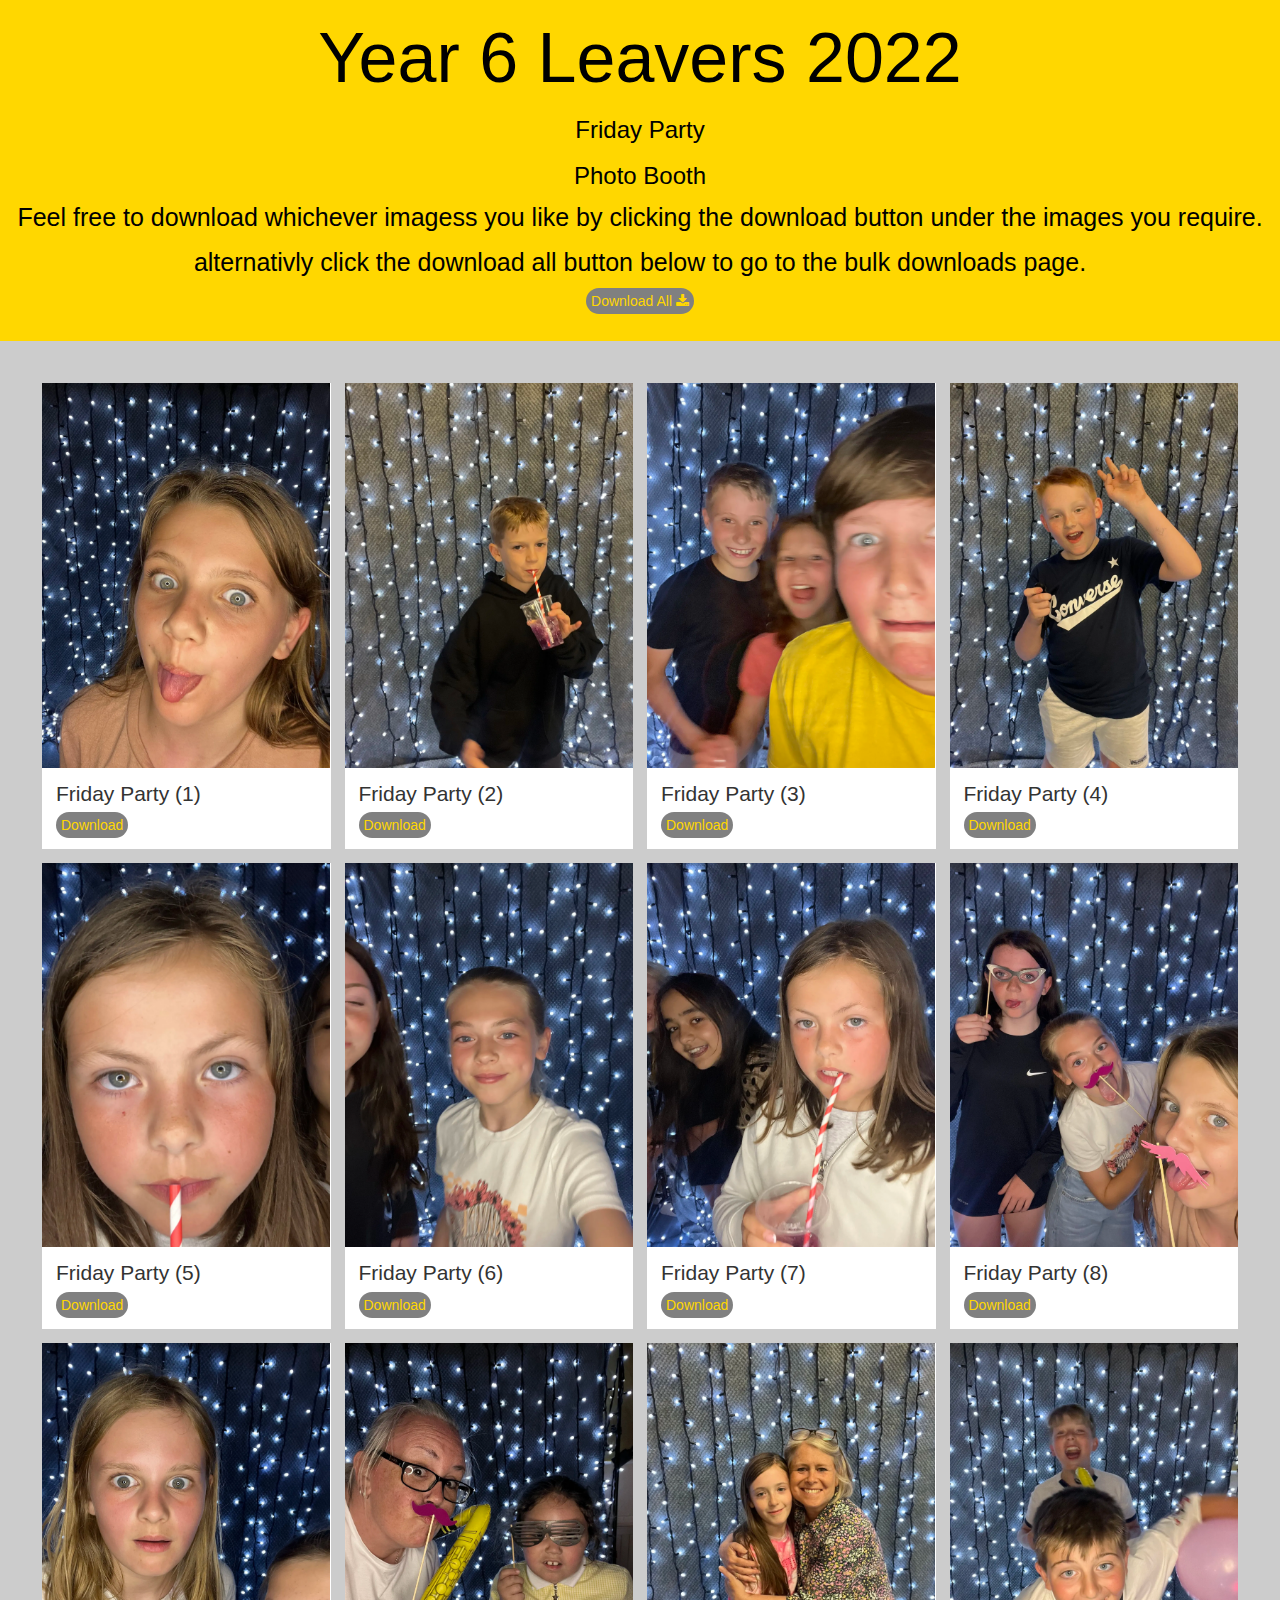
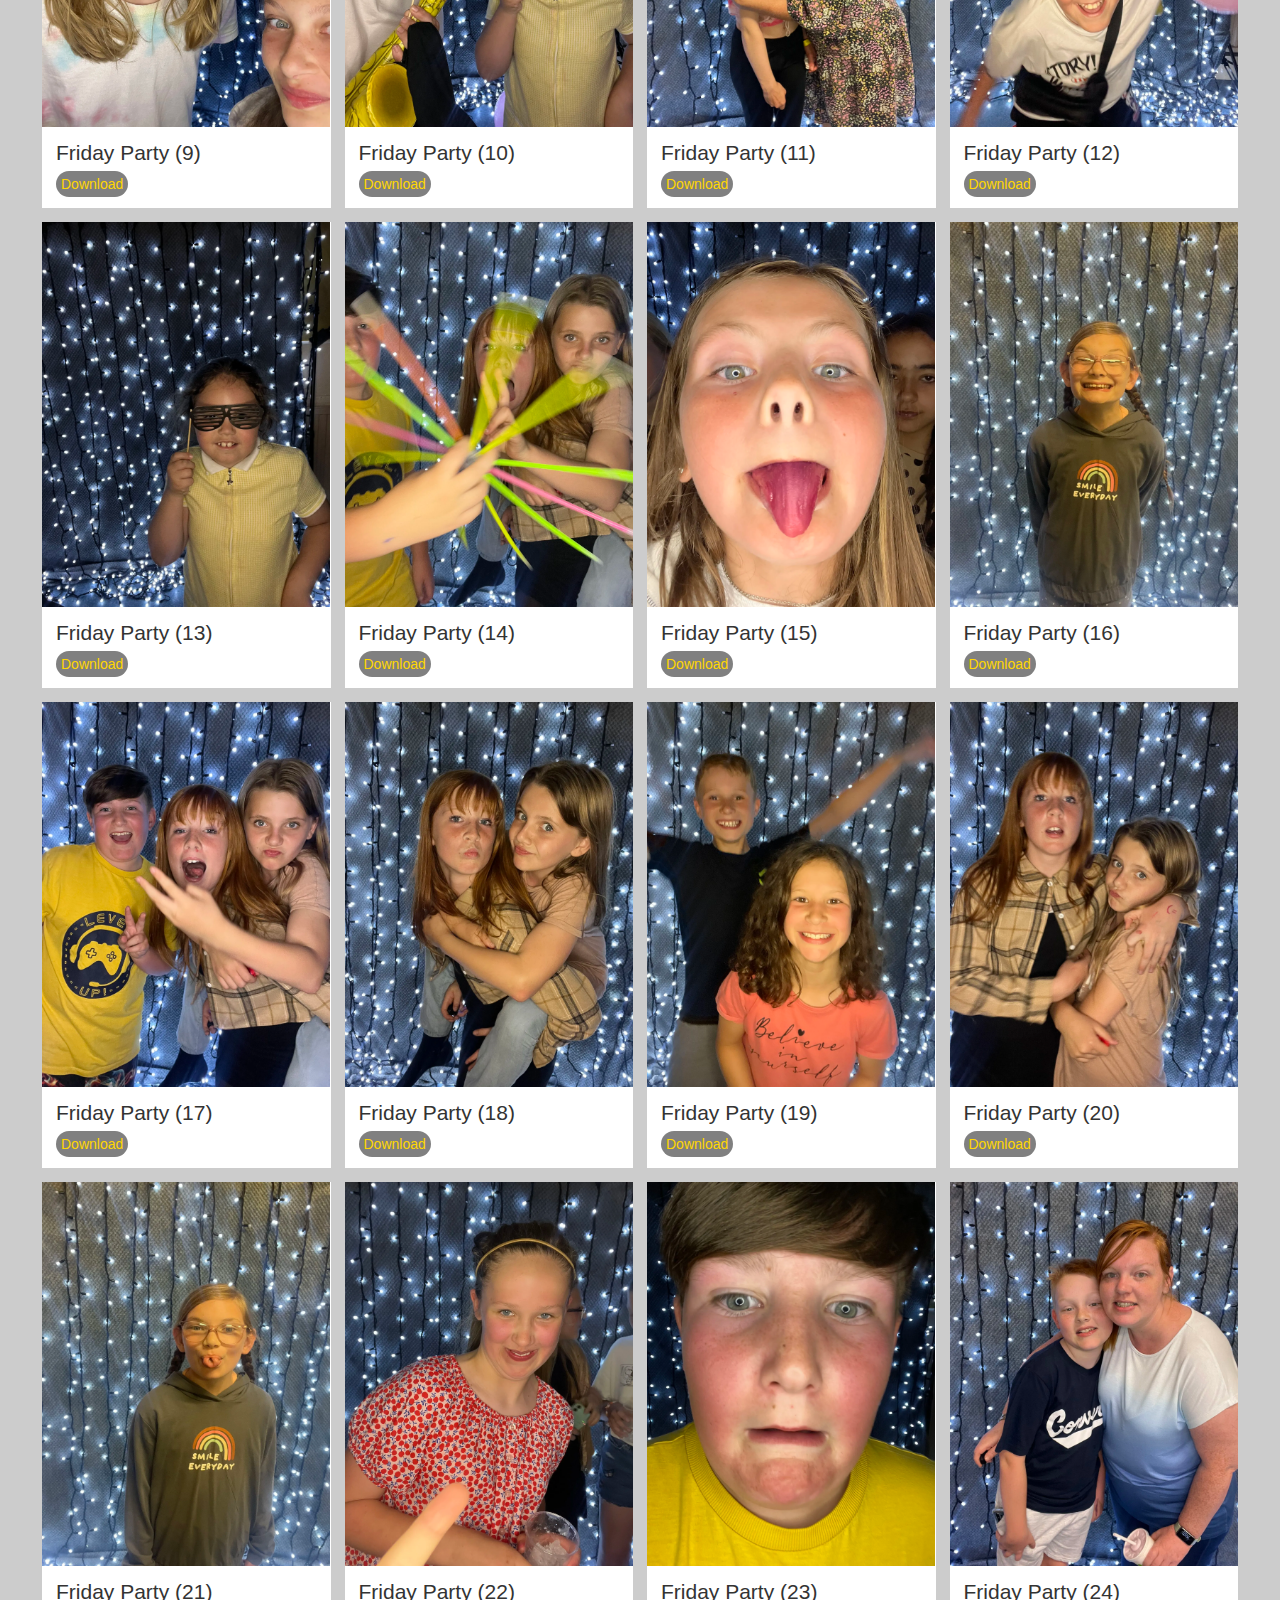
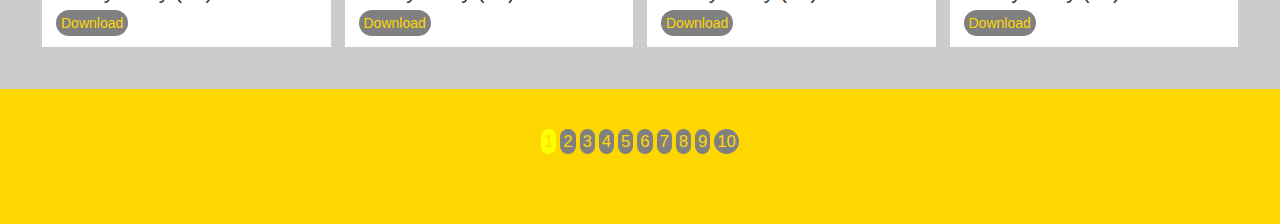
<file: Page1.html>
<!DOCTYPE html>
<html>
<head>
  <title>Year 6 Leavers 2022</title>
  <meta name="viewport" content="width=device-width, initial-scale=1">
  <link rel="stylesheet" href="https://maxcdn.bootstrapcdn.com/bootstrap/3.3.7/css/bootstrap.min.css">
  <link rel="stylesheet" href="https://cdnjs.cloudflare.com/ajax/libs/font-awesome/4.7.0/css/font-awesome.min.css">
  <link rel="shortcut icon" type="images/png" href="images/favicon.ico">
      <link href="gallery.css" rel="stylesheet"/>
  <script>
      window.addEventListener("load", ()=>{
          const loader = document.querySelector(".loader");

         loader.classList.add("loader--hidden");
         loader.addEventListener("transitionend",()=>{
             document.body.removeChild(loader);
         });

      });   
  </script>
  
</head>

<body>
    <div class="loader"></div>
    <div id="gallery">
        <div class="landing-text">
        <h1>Year 6 Leavers 2022</h1>
        <h3>Friday Party</h3>
        <h3>Photo Booth</h3>
            <p class="info">Feel free to download whichever imagess you like by clicking the download button under the images you require.</p>
            <p class="info"> alternativly click the download all button below to go to the bulk downloads page.</p>
        </div>
    </div>
    <div>
        <div class="buttonbox">
            <a href="https://drive.google.com/uc?id=1HUS9_jXJbP7FCzep0-j09dBdYXwbWCz1&export=download"  class="button">Download All  <i class="fa fa-download"></i></a>
        </div>
    </div>
    
    <div class="portfolio">
        <!--images 1-->
            <div id="portfolio-row-1" class="portfolio__item">
                <img src="webp/PhotoBooth(1).webp" alt="Listerdale Friday Party">
                <div class="portfolio__desc">
                    <h3 class="portfolio__title">Friday Party (1)</h3>
                    <a href="images/PhotoBooth(1).JPG" download class="button">Download</a>
                </div>
            </div>
        <!--images 2-->
            <div id="portfolio-row-1" class="portfolio__item">
                <img src="webp/PhotoBooth(2).webp" alt="Listerdale Friday Party">
                <div class="portfolio__desc">
                    <h3 class="portfolio__title">Friday Party (2)</h3>
                    <a href="images/PhotoBooth(2).JPG"  download class="button">Download</a>
                </div>
            </div>
    
        <!--images 3-->
            <div id="portfolio-row-1" class="portfolio__item">
                <img src="webp/PhotoBooth(3).webp" alt="Listerdale Friday Party">
                <div class="portfolio__desc">
                    <h3 class="portfolio__title">Friday Party (3)</h3>
                    <a href="images/PhotoBooth(3).JPG" download class="button">Download</a>
                </div>
            </div> 
        <!--images 4-->
            <div id="portfolio-row-1" class="portfolio__item">
                <img src="webp/PhotoBooth(4).webp" alt="Listerdale Friday Party">
                <div class="portfolio__desc">
                    <h3 class="portfolio__title">Friday Party (4)</h3>
                    <a href="images/PhotoBooth(4).JPG" download class="button">Download</a>
                </div>
            </div>
        <!--images 5-->
            <div id="portfolio-row-1" class="portfolio__item">
                <img src="webp/PhotoBooth(5).webp" alt="Listerdale Friday Party">
                <div class="portfolio__desc">
                    <h3 class="portfolio__title">Friday Party (5)</h3>
                    <a href="images/PhotoBooth(5).JPG" download class="button">Download</a>
                </div>
            </div>
        <!--images 6-->
            <div id="portfolio-row-1" class="portfolio__item">
                <img src="webp/PhotoBooth(6).webp" alt="Listerdale Friday Party">
                <div class="portfolio__desc">
                    <h3 class="portfolio__title">Friday Party (6)</h3>
                    <a href="images/PhotoBooth(6).JPG" download class="button">Download</a>
                </div>
            </div>  
        <!--images 7-->
        <div id="portfolio-row-1" class="portfolio__item">
            <img src="webp/PhotoBooth(7).webp" alt="Listerdale Friday Party">
            <div class="portfolio__desc">
                <h3 class="portfolio__title">Friday Party (7)</h3>
                <a href="images/PhotoBooth(7).JPG" download class="button">Download</a>
            </div>
        </div>
        <!--images 8-->
        <div id="portfolio-row-1" class="portfolio__item">
            <img src="webp/PhotoBooth(8).webp" alt="Listerdale Friday Party">
            <div class="portfolio__desc">
                <h3 class="portfolio__title">Friday Party (8)</h3>
                <a href="images/PhotoBooth(8).JPG" download class="button">Download</a>
            </div>
        </div>
    
        <!--images 9-->
        <div id="portfolio-row-1" class="portfolio__item">
            <img src="webp/PhotoBooth(9).webp" alt="Listerdale Friday Party">
            <div class="portfolio__desc">
                <h3 class="portfolio__title">Friday Party (9)</h3>
                <a href="images/PhotoBooth(9).JPG" download class="button">Download</a>
            </div>
        </div> 
        <!--images 10-->
        <div id="portfolio-row-1" class="portfolio__item">
            <img src="webp/PhotoBooth(10).webp" alt="Listerdale Friday Party">
            <div class="portfolio__desc">
                <h3 class="portfolio__title">Friday Party (10)</h3>
                <a href="images/PhotoBooth(10).JPG" download class="button">Download</a>
            </div>
        </div>
        <!--images 11-->
        <div id="portfolio-row-1" class="portfolio__item">
            <img src="webp/PhotoBooth(11).webp" alt="Listerdale Friday Party">
            <div class="portfolio__desc">
                <h3 class="portfolio__title">Friday Party (11)</h3>
                <a href="images/PhotoBooth(11).JPG" download class="button">Download</a>
            </div>
        </div>
        <!--images 12-->
        <div id="portfolio-row-1" class="portfolio__item">
            <img src="webp/PhotoBooth(12).webp" alt="Listerdale Friday Party">
            <div class="portfolio__desc">
                <h3 class="portfolio__title">Friday Party (12)</h3>
                <a href="images/PhotoBooth(12).JPG" download class="button">Download</a>
            </div>
        </div> 
        <!--images 13-->
        <div id="portfolio-row-1" class="portfolio__item">
            <img src="webp/PhotoBooth(13).webp" alt="Listerdale Friday Party">
            <div class="portfolio__desc">
                <h3 class="portfolio__title">Friday Party (13)</h3>
                <a href="images/PhotoBooth(13).JPG" download class="button">Download</a>
            </div>
        </div>
        <!--images 14-->
            <div id="portfolio-row-1" class="portfolio__item">
                <img src="webp/PhotoBooth(14).webp" alt="Listerdale Friday Party">
                <div class="portfolio__desc">
                    <h3 class="portfolio__title">Friday Party (14)</h3>
                    <a href="images/PhotoBooth(14).JPG" download class="button">Download</a>
                </div>
            </div>
    
        <!--images 15-->
            <div id="portfolio-row-1" class="portfolio__item">
                <img src="webp/PhotoBooth(15).webp" alt="Listerdale Friday Party">
                <div class="portfolio__desc">
                    <h3 class="portfolio__title">Friday Party (15)</h3>
                    <a href="images/PhotoBooth(15).JPG" download class="button">Download</a>
                </div>
            </div> 
        <!--images 16-->
            <div id="portfolio-row-1" class="portfolio__item">
                <img src="webp/PhotoBooth(16).webp" alt="Listerdale Friday Party">
                <div class="portfolio__desc">
                    <h3 class="portfolio__title">Friday Party (16)</h3>
                    <a href="images/PhotoBooth(16).JPG" download class="button">Download</a>
                </div>
            </div>
        <!--images 17-->
            <div id="portfolio-row-1" class="portfolio__item">
                <img src="webp/PhotoBooth(17).webp" alt="Listerdale Friday Party">
                <div class="portfolio__desc">
                    <h3 class="portfolio__title">Friday Party (17)</h3>
                    <a href="images/PhotoBooth(17).JPG" download class="button">Download</a>
                </div>
            </div>
        <!--images 18-->
            <div id="portfolio-row-1" class="portfolio__item">
                <img src="webp/PhotoBooth(18).webp" alt="Listerdale Friday Party">
                <div class="portfolio__desc">
                    <h3 class="portfolio__title">Friday Party (18)</h3>
                    <a href="images/PhotoBooth(18).JPG" download class="button">Download</a>
                </div>
            </div>  
        <!--images 19-->
        <div id="portfolio-row-1" class="portfolio__item">
            <img src="webp/PhotoBooth(19).webp" alt="Listerdale Friday Party">
            <div class="portfolio__desc">
                <h3 class="portfolio__title">Friday Party (19)</h3>
                <a href="images/PhotoBooth(19).JPG" download class="button">Download</a>
            </div>
        </div>
        <!--images 20-->
        <div id="portfolio-row-1" class="portfolio__item">
            <img src="webp/PhotoBooth(20).webp" alt="Listerdale Friday Party">
            <div class="portfolio__desc">
                <h3 class="portfolio__title">Friday Party (20)</h3>
                <a href="images/PhotoBooth(20).JPG" download class="button">Download</a>
            </div>
        </div>
    
        <!--images 21-->
        <div id="portfolio-row-1" class="portfolio__item">
            <img src="webp/PhotoBooth(21).webp" alt="Listerdale Friday Party">
            <div class="portfolio__desc">
                <h3 class="portfolio__title">Friday Party (21)</h3>
                <a href="images/PhotoBooth(21).JPG" download class="button">Download</a>
            </div>
        </div> 
        <!--images 22-->
        <div id="portfolio-row-1" class="portfolio__item">
            <img src="webp/PhotoBooth(22).webp" alt="Listerdale Friday Party">
            <div class="portfolio__desc">
                <h3 class="portfolio__title">Friday Party (22)</h3>
                <a href="images/PhotoBooth(22).JPG" download class="button">Download</a>
            </div>
        </div>
        <!--images 23-->
        <div id="portfolio-row-1" class="portfolio__item">
            <img src="webp/PhotoBooth(23).webp" alt="Listerdale Friday Party">
            <div class="portfolio__desc">
                <h3 class="portfolio__title">Friday Party (23)</h3>
                <a href="images/PhotoBooth(23).JPG" download class="button">Download</a>
            </div>
        </div>
        <!--images 24-->
        <div id="portfolio-row-1" class="portfolio__item">
            <img src="webp/PhotoBooth(24).webp" alt="Listerdale Friday Party">
            <div class="portfolio__desc">
                <h3 class="portfolio__title">Friday Party (24)</h3>
                <a href="images/PhotoBooth(24).JPG" download class="button">Download</a>
            </div>
        </div>
        
    </div> 
    
      
    
    
          <div >
                <div class="back-page">
                    <div class="pagination">
                        
                        <a href="Page1.html" class="page-current, active">1</a>
                        <a href="Page2.html" class="page-current">2</a>
                        <a href="Page3.html" class="page-current">3</a>
                        <a href="Page4.html" class="page-current">4</a>
                        <a href="Page5.html" class="page-current">5</a>
                        <a href="Page6.html" class="page-current">6</a>
                        <a href="Page7.html" class="page-current">7</a>
                        <a href="Page8.html" class="page-current">8</a>
                        <a href="Page9.html" class="page-current">9</a>
                        <a href="Page10.html" class="page-current">10</a>
                       
                        
                        
                    </div>
                </div>
              
          </div>
        
    
    </body>
</html>
</file>
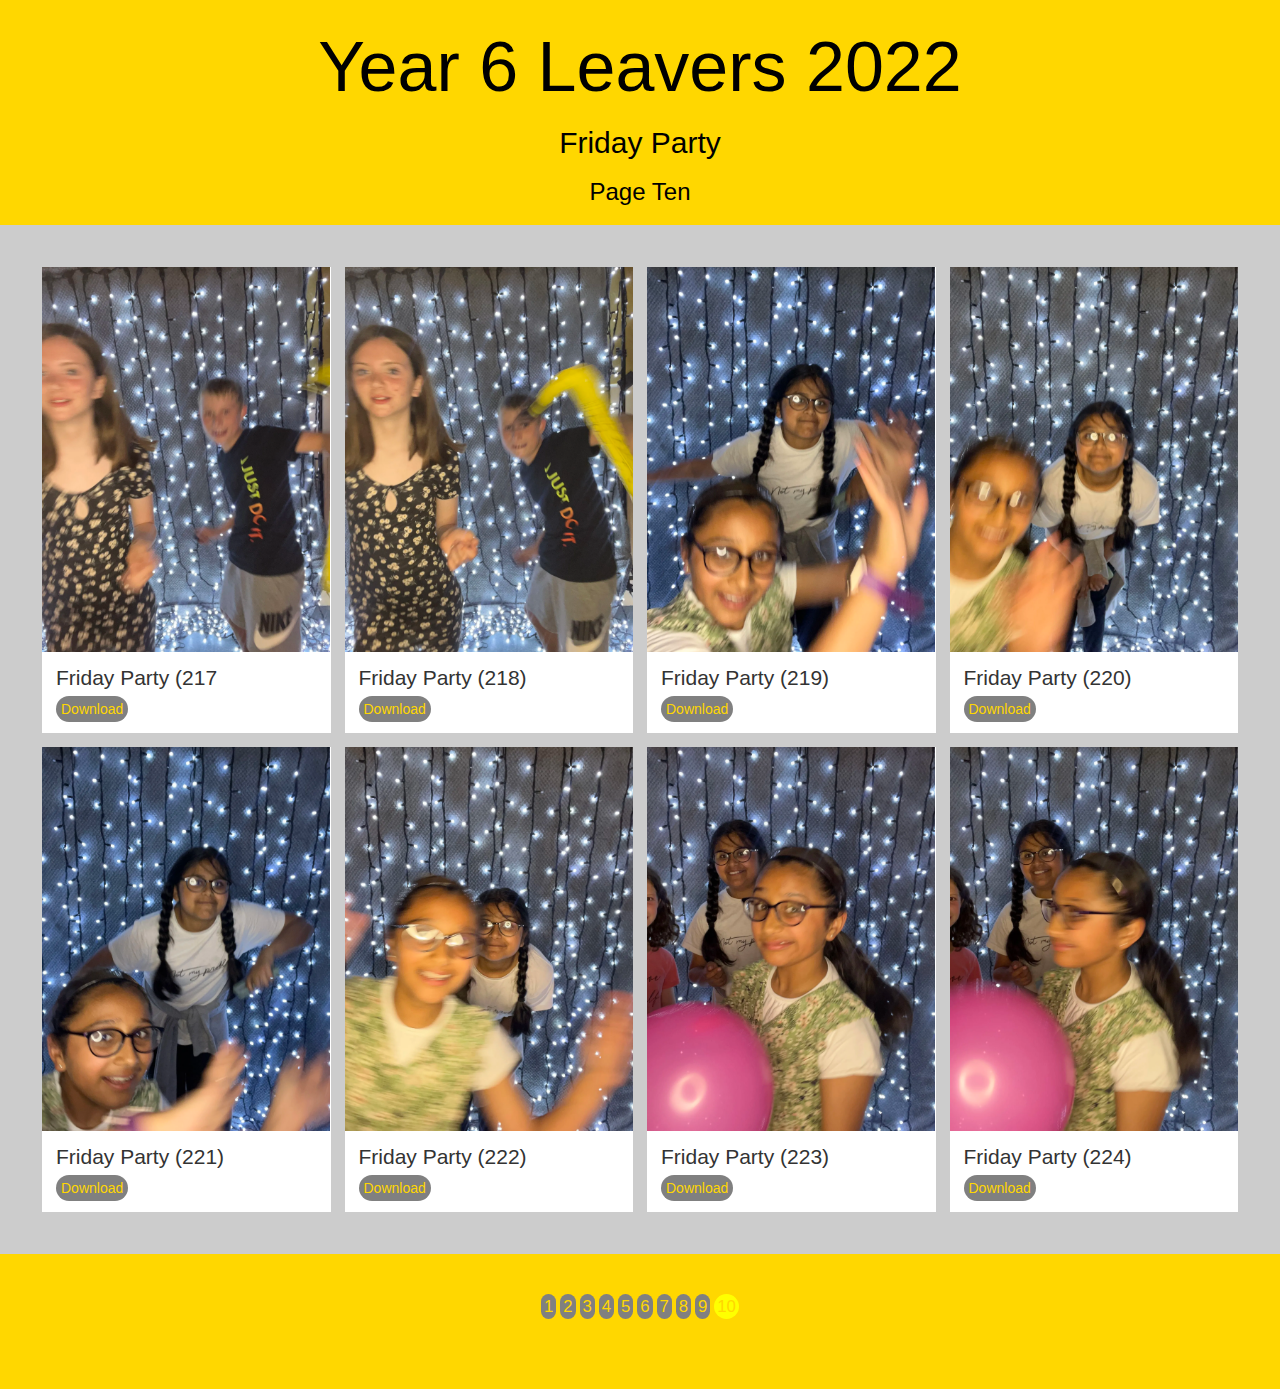
<file: Page10.html>
<!DOCTYPE html>
<html>
<head>
  <title>Year 6 Leavers 2022</title>
  <meta name="viewport" content="width=device-width, initial-scale=1">
  <link rel="stylesheet" href="https://maxcdn.bootstrapcdn.com/bootstrap/3.3.7/css/bootstrap.min.css">
  <link rel="stylesheet" href="https://cdnjs.cloudflare.com/ajax/libs/font-awesome/4.7.0/css/font-awesome.min.css">
  <link rel="shortcut icon" type="images/png" href="images/favicon.ico">
      <link href="gallery.css" rel="stylesheet"/>
  <script>
      window.addEventListener("load", ()=>{
          const loader = document.querySelector(".loader");

         loader.classList.add("loader--hidden");
         loader.addEventListener("transitionend",()=>{
             document.body.removeChild(loader);
         });

      });
      
  </script>
  
</head>

<body>
<div class="loader"></div>
<div id="gallery">
    <div class="landing-text">
    <h1>Year 6 Leavers 2022</h1>
    <h2>Friday Party</h2>
    <h3>Page Ten</h3>
     
    </div>
</div>

<div class="portfolio">
    <!--images 217-->
        <div id="portfolio-row-1" class="portfolio__item">
            <img src="webp/PhotoBooth(217).webp" alt="Listerdale Friday Party">
            <div class="portfolio__desc">
                <h3 class="portfolio__title">Friday Party (217</h3>
                <a href="images/PhotoBooth(217).JPG" download class="button">Download</a>
            </div>
        </div>
    <!--images 218-->
        <div id="portfolio-row-1" class="portfolio__item">
            <img src="webp/PhotoBooth(218).webp" alt="Listerdale Friday Party">
            <div class="portfolio__desc">
                <h3 class="portfolio__title">Friday Party (218)</h3>
                <a href="images/PhotoBooth(218).JPG"  download class="button">Download</a>
            </div>
        </div>

    <!--images 219-->
        <div id="portfolio-row-1" class="portfolio__item">
            <img src="webp/PhotoBooth(219).webp" alt="Listerdale Friday Party">
            <div class="portfolio__desc">
                <h3 class="portfolio__title">Friday Party (219)</h3>
                <a href="images/PhotoBooth(219).JPG" download class="button">Download</a>
            </div>
        </div> 
    <!--images 220-->
        <div id="portfolio-row-1" class="portfolio__item">
            <img src="webp/PhotoBooth(220).webp" alt="Listerdale Friday Party">
            <div class="portfolio__desc">
                <h3 class="portfolio__title">Friday Party (220)</h3>
                <a href="images/PhotoBooth(220).JPG" download class="button">Download</a>
            </div>
        </div>
    <!--images 221-->
        <div id="portfolio-row-1" class="portfolio__item">
            <img src="webp/PhotoBooth(221).webp" alt="Listerdale Friday Party">
            <div class="portfolio__desc">
                <h3 class="portfolio__title">Friday Party (221)</h3>
                <a href="images/PhotoBooth(221).JPG" download class="button">Download</a>
            </div>
        </div>
    <!--images 222-->
        <div id="portfolio-row-1" class="portfolio__item">
            <img src="webp/PhotoBooth(222).webp" alt="Listerdale Friday Party">
            <div class="portfolio__desc">
                <h3 class="portfolio__title">Friday Party (222)</h3>
                <a href="images/PhotoBooth(222).JPG" download class="button">Download</a>
            </div>
        </div>  
    <!--images 223-->
    <div id="portfolio-row-1" class="portfolio__item">
        <img src="webp/PhotoBooth(223).webp" alt="Listerdale Friday Party">
        <div class="portfolio__desc">
            <h3 class="portfolio__title">Friday Party (223)</h3>
            <a href="images/PhotoBooth(223).JPG" download class="button">Download</a>
        </div>
    </div>
    <!--images (224)-->
    <div id="portfolio-row-1" class="portfolio__item">
        <img src="webp/PhotoBooth(224).webp" alt="Listerdale Friday Party">
        <div class="portfolio__desc">
            <h3 class="portfolio__title">Friday Party (224)</h3>
            <a href="images/PhotoBooth(224).JPG" download class="button">Download</a>
        </div>
    </div>

    
    
</div> 
      
</div>


  


      <div >
            <div class="back-page">
                <div class="pagination">
                    
                    <a href="Page1.html" class="page-current">1</a>
                    <a href="Page2.html" class="page-current">2</a>
                    <a href="Page3.html" class="page-current">3</a>
                    <a href="Page4.html" class="page-current">4</a>
                    <a href="Page5.html" class="page-current">5</a>
                    <a href="Page6.html" class="page-current">6</a>
                    <a href="Page7.html" class="page-current">7</a>
                    <a href="Page8.html" class="page-current">8</a>
                    <a href="Page9.html" class="page-current">9</a>
                    <a href="Page10.html" class="page-current, active">10</a>
                   
                    
                    
                </div>
            </div>
          
      </div>
    

</body>
</html>
</file>
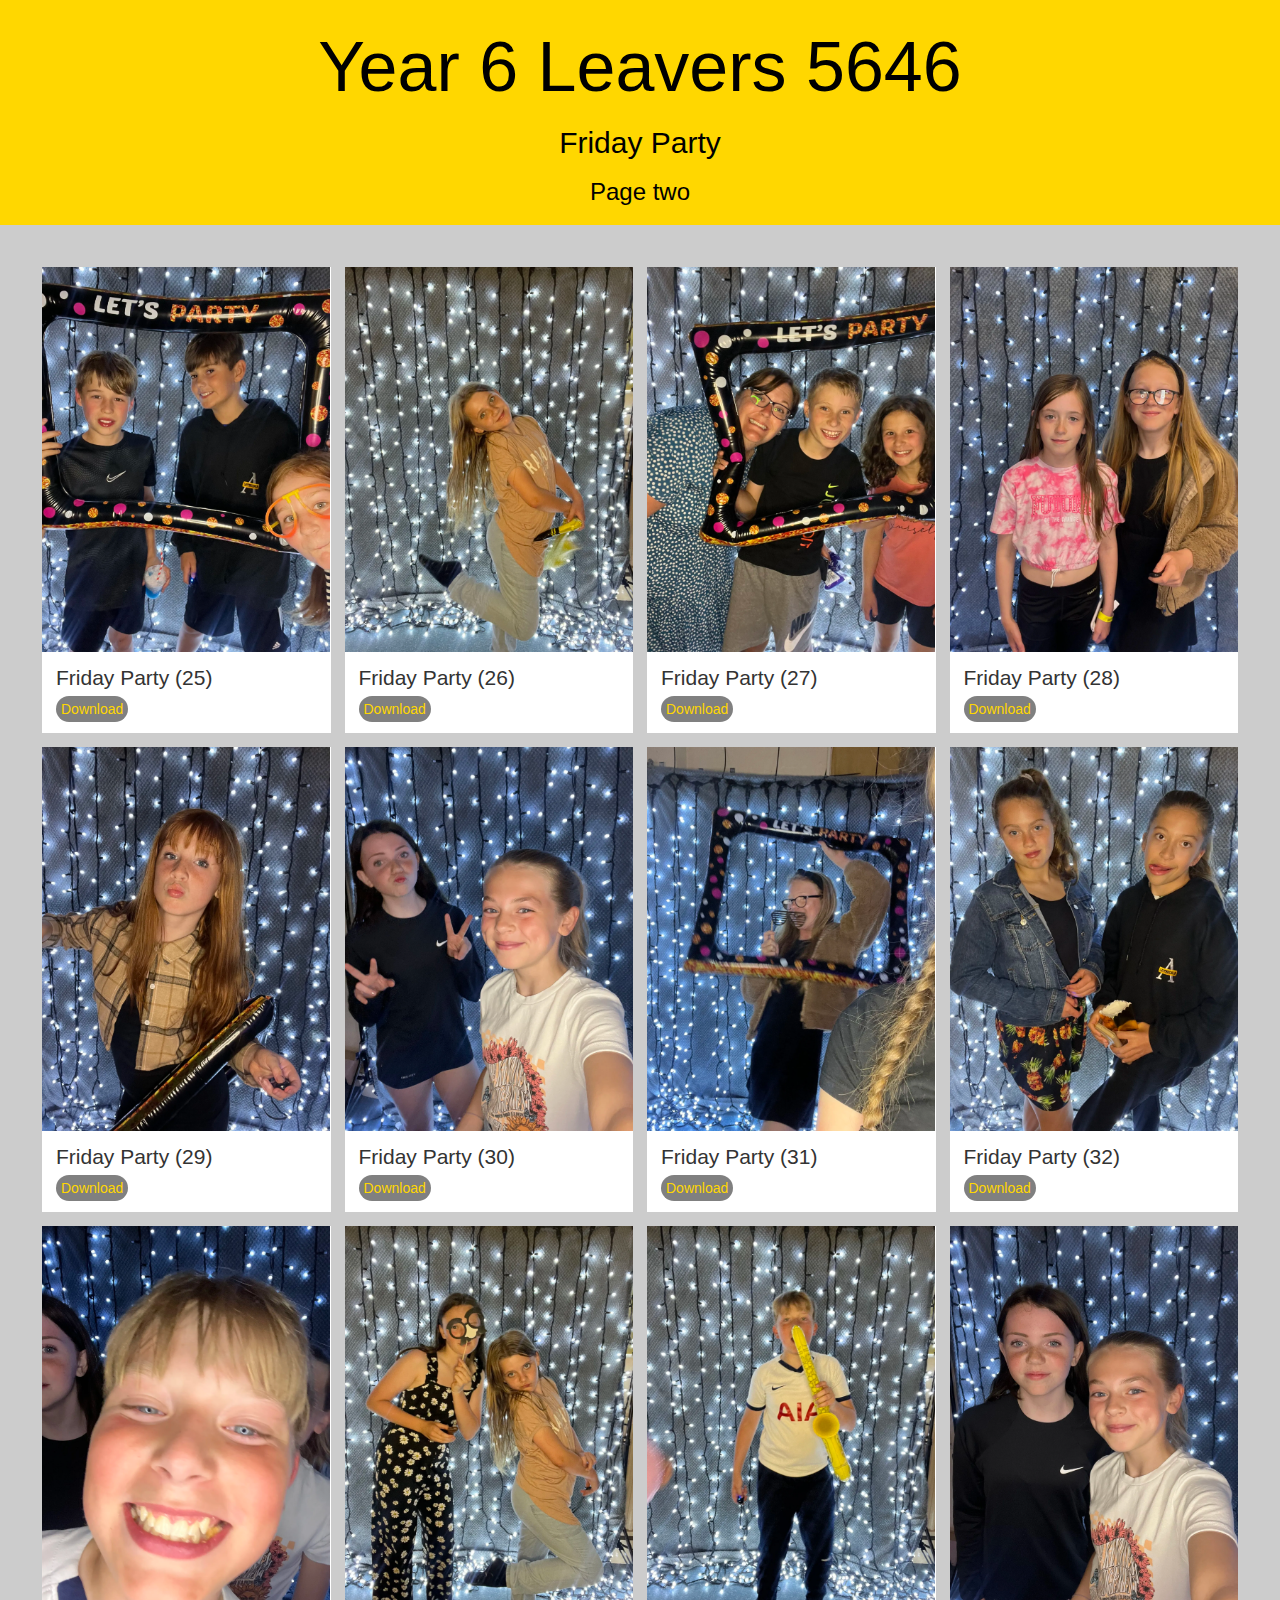
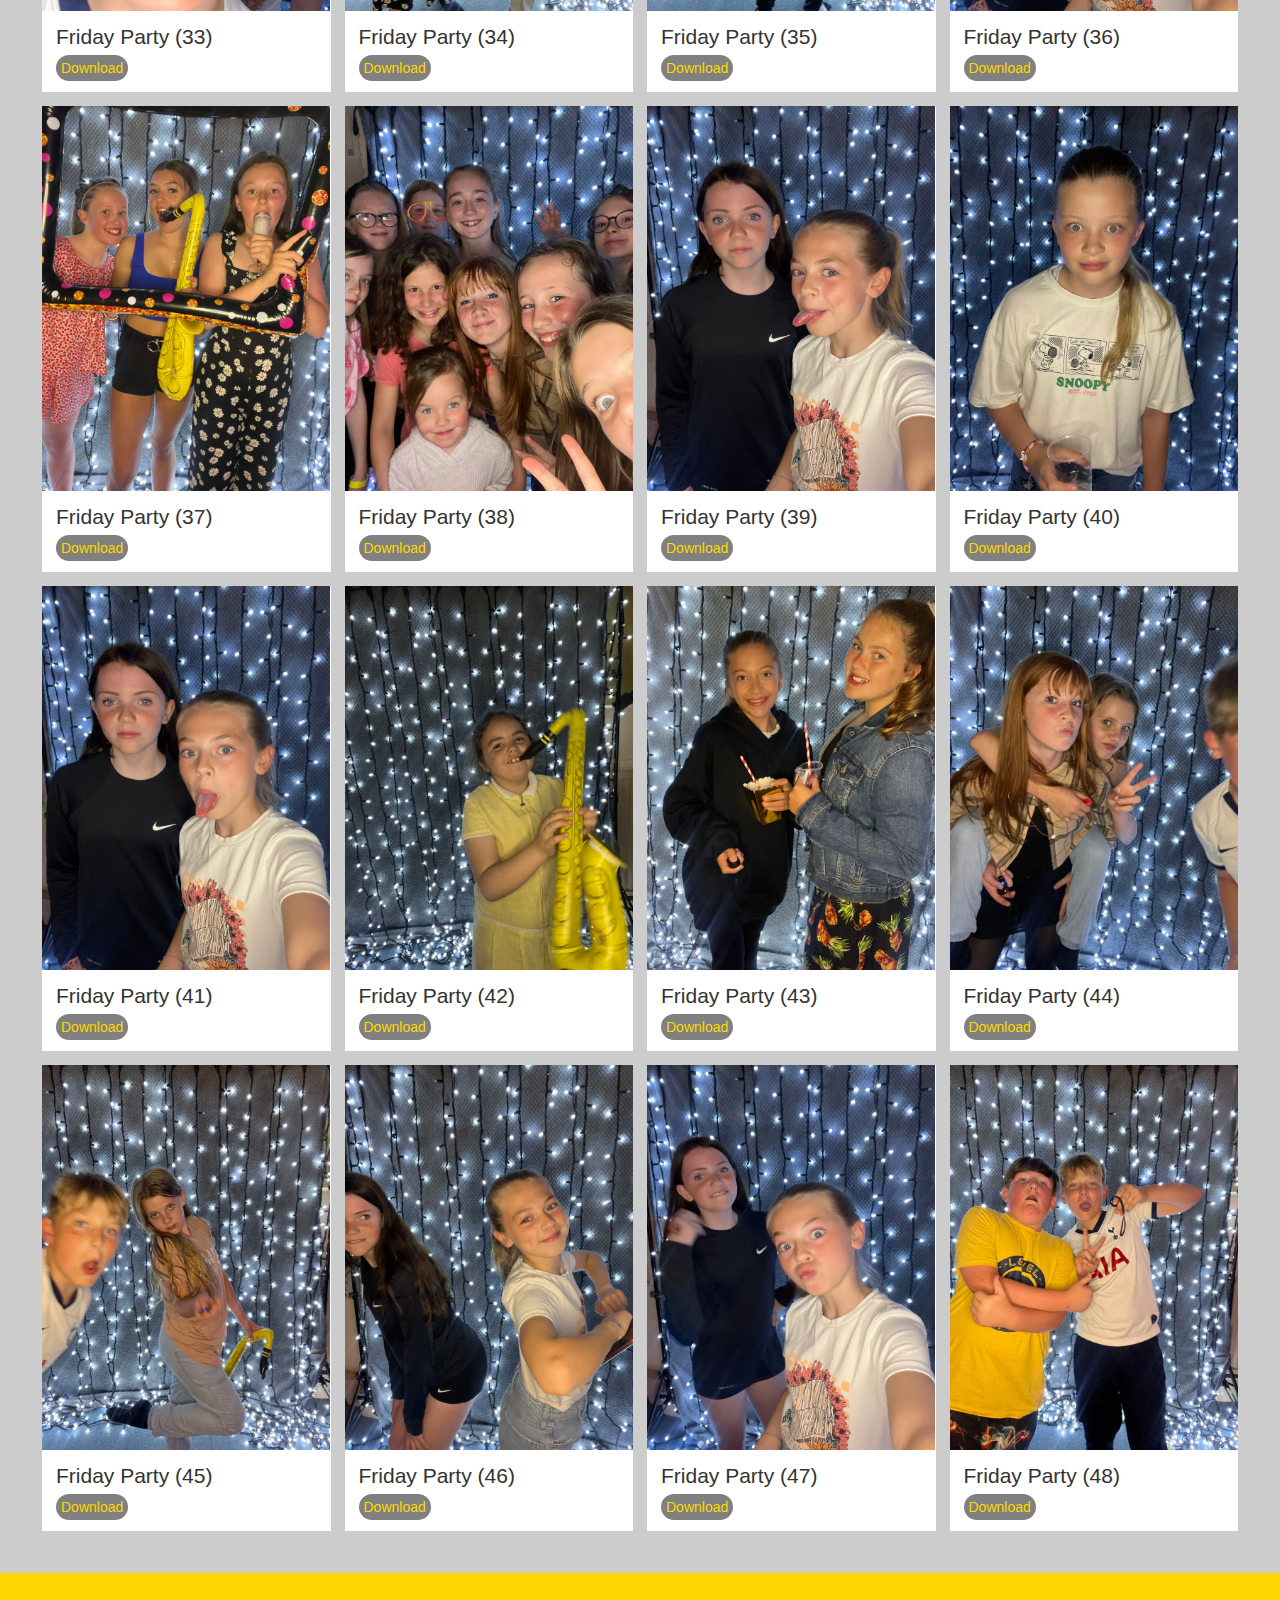
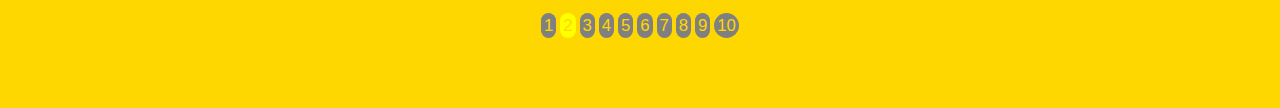
<file: Page2.html>
<!DOCTYPE html>
<html>
<head>
  <title>Year 6 Leavers 5646</title>
  <meta name="viewport" content="width=device-width, initial-scale=1">
  <link rel="stylesheet" href="https://maxcdn.bootstrapcdn.com/bootstrap/3.3.7/css/bootstrap.min.css">
  <link rel="stylesheet" href="https://cdnjs.cloudflare.com/ajax/libs/font-awesome/4.7.0/css/font-awesome.min.css">
  <link rel="shortcut icon" type="images/png" href="images/favicon.ico">
      <link href="gallery.css" rel="stylesheet"/>
  <script>
      window.addEventListener("load", ()=>{
          const loader = document.querySelector(".loader");

         loader.classList.add("loader--hidden");
         loader.addEventListener("transitionend",()=>{
             document.body.removeChild(loader);
         });

      });
      
  </script>
  
</head>

<body>
<div class="loader"></div>
<div id="gallery">
    <div class="landing-text">
    <h1>Year 6 Leavers 5646</h1>
    <h2>Friday Party</h2>
    <h3>Page two</h3>
     
    </div>
</div>

<div class="portfolio">
    <!--images 25-->
        <div id="portfolio-row-25" class="portfolio__item">
            <img src="webp/PhotoBooth(25).webp" alt="Listerdale Friday Party">
            <div class="portfolio__desc">
                <h3 class="portfolio__title">Friday Party (25)</h3>
                <a href="images/PhotoBooth(25).JPG" download class="button">Download</a>
            </div>
        </div>
    <!--images 26-->
        <div id="portfolio-row-1" class="portfolio__item">
            <img src="webp/PhotoBooth(26).webp" alt="Listerdale Friday Party">
            <div class="portfolio__desc">
                <h3 class="portfolio__title">Friday Party (26)</h3>
                <a href="images/PhotoBooth(26).JPG"  download class="button">Download</a>
            </div>
        </div>

    <!--images 27-->
        <div id="portfolio-row-1" class="portfolio__item">
            <img src="webp/PhotoBooth(27).webp" alt="Listerdale Friday Party">
            <div class="portfolio__desc">
                <h3 class="portfolio__title">Friday Party (27)</h3>
                <a href="images/PhotoBooth(27).JPG" download class="button">Download</a>
            </div>
        </div> 
    <!--images 28-->
        <div id="portfolio-row-1" class="portfolio__item">
            <img src="webp/PhotoBooth(28).webp" alt="Listerdale Friday Party">
            <div class="portfolio__desc">
                <h3 class="portfolio__title">Friday Party (28)</h3>
                <a href="images/PhotoBooth(28).JPG" download class="button">Download</a>
            </div>
        </div>
    <!--images 29-->
        <div id="portfolio-row-1" class="portfolio__item">
            <img src="webp/PhotoBooth(29).webp" alt="Listerdale Friday Party">
            <div class="portfolio__desc">
                <h3 class="portfolio__title">Friday Party (29)</h3>
                <a href="images/PhotoBooth(29).JPG" download class="button">Download</a>
            </div>
        </div>
    <!--images 30-->
        <div id="portfolio-row-1" class="portfolio__item">
            <img src="webp/PhotoBooth(30).webp" alt="Listerdale Friday Party">
            <div class="portfolio__desc">
                <h3 class="portfolio__title">Friday Party (30)</h3>
                <a href="images/PhotoBooth(30).JPG" download class="button">Download</a>
            </div>
        </div>  
    <!--images 31-->
    <div id="portfolio-row-1" class="portfolio__item">
        <img src="webp/PhotoBooth(31).webp" alt="Listerdale Friday Party">
        <div class="portfolio__desc">
            <h3 class="portfolio__title">Friday Party (31)</h3>
            <a href="images/PhotoBooth(31).JPG" download class="button">Download</a>
        </div>
    </div>
    <!--images 32-->
    <div id="portfolio-row-1" class="portfolio__item">
        <img src="webp/PhotoBooth(32).webp" alt="Listerdale Friday Party">
        <div class="portfolio__desc">
            <h3 class="portfolio__title">Friday Party (32)</h3>
            <a href="images/PhotoBooth(32).JPG" download class="button">Download</a>
        </div>
    </div>

    <!--images 33-->
    <div id="portfolio-row-1" class="portfolio__item">
        <img src="webp/PhotoBooth(33).webp" alt="Listerdale Friday Party">
        <div class="portfolio__desc">
            <h3 class="portfolio__title">Friday Party (33)</h3>
            <a href="images/PhotoBooth(33).JPG" download class="button">Download</a>
        </div>
    </div> 
    <!--images 34-->
    <div id="portfolio-row-1" class="portfolio__item">
        <img src="webp/PhotoBooth(34).webp" alt="Listerdale Friday Party">
        <div class="portfolio__desc">
            <h3 class="portfolio__title">Friday Party (34)</h3>
            <a href="images/PhotoBooth(34).JPG" download class="button">Download</a>
        </div>
    </div>
    <!--images 35-->
    <div id="portfolio-row-1" class="portfolio__item">
        <img src="webp/PhotoBooth(35).webp" alt="Listerdale Friday Party">
        <div class="portfolio__desc">
            <h3 class="portfolio__title">Friday Party (35)</h3>
            <a href="images/PhotoBooth(35).JPG" download class="button">Download</a>
        </div>
    </div>
    <!--images 36-->
    <div id="portfolio-row-1" class="portfolio__item">
        <img src="webp/PhotoBooth(36).webp" alt="Listerdale Friday Party">
        <div class="portfolio__desc">
            <h3 class="portfolio__title">Friday Party (36)</h3>
            <a href="images/PhotoBooth(36).JPG" download class="button">Download</a>
        </div>
    </div> 
    <!--images 37-->
    <div id="portfolio-row-1" class="portfolio__item">
        <img src="webp/PhotoBooth(37).webp" alt="Listerdale Friday Party">
        <div class="portfolio__desc">
            <h3 class="portfolio__title">Friday Party (37)</h3>
            <a href="images/PhotoBooth(37).JPG" download class="button">Download</a>
        </div>
    </div>
    <!--images 38-->
        <div id="portfolio-row-1" class="portfolio__item">
            <img src="webp/PhotoBooth(38).webp" alt="Listerdale Friday Party">
            <div class="portfolio__desc">
                <h3 class="portfolio__title">Friday Party (38)</h3>
                <a href="images/PhotoBooth(38).JPG" download class="button">Download</a>
            </div>
        </div>

    <!--images 39-->
        <div id="portfolio-row-1" class="portfolio__item">
            <img src="webp/PhotoBooth(39).webp" alt="Listerdale Friday Party">
            <div class="portfolio__desc">
                <h3 class="portfolio__title">Friday Party (39)</h3>
                <a href="images/PhotoBooth(39).JPG" download class="button">Download</a>
            </div>
        </div> 
    <!--images 40-->
        <div id="portfolio-row-1" class="portfolio__item">
            <img src="webp/PhotoBooth(40).webp" alt="Listerdale Friday Party">
            <div class="portfolio__desc">
                <h3 class="portfolio__title">Friday Party (40)</h3>
                <a href="images/PhotoBooth(40).JPG" download class="button">Download</a>
            </div>
        </div>
    <!--images 41-->
        <div id="portfolio-row-1" class="portfolio__item">
            <img src="webp/PhotoBooth(41).webp" alt="Listerdale Friday Party">
            <div class="portfolio__desc">
                <h3 class="portfolio__title">Friday Party (41)</h3>
                <a href="images/PhotoBooth(41).JPG" download class="button">Download</a>
            </div>
        </div>
    <!--images 42-->
        <div id="portfolio-row-1" class="portfolio__item">
            <img src="webp/PhotoBooth(42).webp" alt="Listerdale Friday Party">
            <div class="portfolio__desc">
                <h3 class="portfolio__title">Friday Party (42)</h3>
                <a href="images/PhotoBooth(42).JPG" download class="button">Download</a>
            </div>
        </div>  
    <!--images 43-->
    <div id="portfolio-row-1" class="portfolio__item">
        <img src="webp/PhotoBooth(43).webp" alt="Listerdale Friday Party">
        <div class="portfolio__desc">
            <h3 class="portfolio__title">Friday Party (43)</h3>
            <a href="images/PhotoBooth(43).JPG" download class="button">Download</a>
        </div>
    </div>
    <!--images 44-->
    <div id="portfolio-row-1" class="portfolio__item">
        <img src="webp/PhotoBooth(44).webp" alt="Listerdale Friday Party">
        <div class="portfolio__desc">
            <h3 class="portfolio__title">Friday Party (44)</h3>
            <a href="images/PhotoBooth(44).JPG" download class="button">Download</a>
        </div>
    </div>

    <!--images 45-->
    <div id="portfolio-row-1" class="portfolio__item">
        <img src="webp/PhotoBooth(45).webp" alt="Listerdale Friday Party">
        <div class="portfolio__desc">
            <h3 class="portfolio__title">Friday Party (45)</h3>
            <a href="images/PhotoBooth(45).JPG" download class="button">Download</a>
        </div>
    </div> 
    <!--images 46-->
    <div id="portfolio-row-1" class="portfolio__item">
        <img src="webp/PhotoBooth(46).webp" alt="Listerdale Friday Party">
        <div class="portfolio__desc">
            <h3 class="portfolio__title">Friday Party (46)</h3>
            <a href="images/PhotoBooth(46).JPG" download class="button">Download</a>
        </div>
    </div>
    <!--images 47-->
    <div id="portfolio-row-1" class="portfolio__item">
        <img src="webp/PhotoBooth(47).webp" alt="Listerdale Friday Party">
        <div class="portfolio__desc">
            <h3 class="portfolio__title">Friday Party (47)</h3>
            <a href="images/PhotoBooth(47).JPG" download class="button">Download</a>
        </div>
    </div>
    <!--images 48-->
    <div id="portfolio-row-1" class="portfolio__item">
        <img src="webp/PhotoBooth(48).webp" alt="Listerdale Friday Party">
        <div class="portfolio__desc">
            <h3 class="portfolio__title">Friday Party (48)</h3>
            <a href="images/PhotoBooth(48).JPG" download class="button">Download</a>
        </div>
    </div>
    
</div> 


  


      <div >
            <div class="back-page">
                <div class="pagination">
                    
                    <a href="Page1.html" class="page-current">1</a>
                    <a href="Page2.html" class="page-current, active">2</a>
                    <a href="Page3.html" class="page-current">3</a>
                    <a href="Page4.html" class="page-current">4</a>
                    <a href="Page5.html" class="page-current">5</a>
                    <a href="Page6.html" class="page-current">6</a>
                    <a href="Page7.html" class="page-current">7</a>
                    <a href="Page8.html" class="page-current">8</a>
                    <a href="Page9.html" class="page-current">9</a>
                    <a href="Page10.html" class="page-current">10</a>
                   
                    
                    
                </div>
            </div>
          
      </div>
    

</body>
</html>
</file>
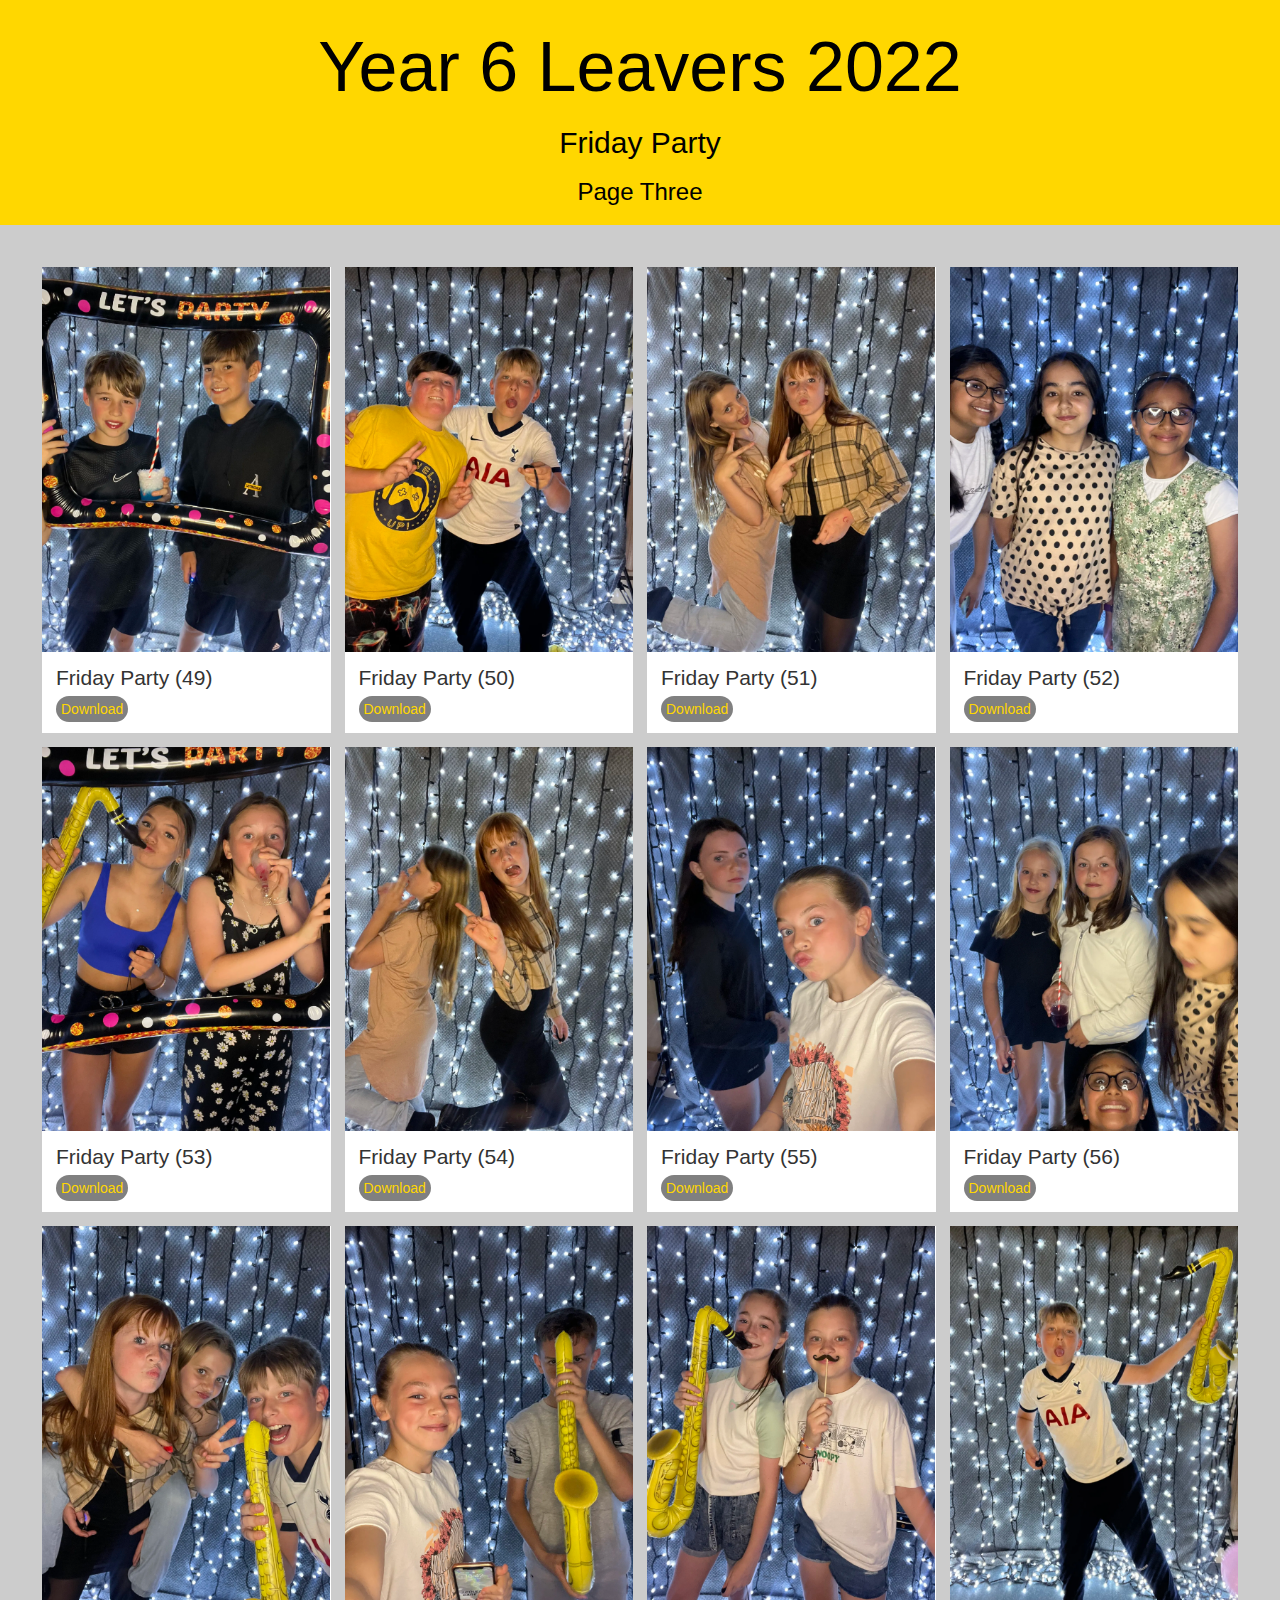
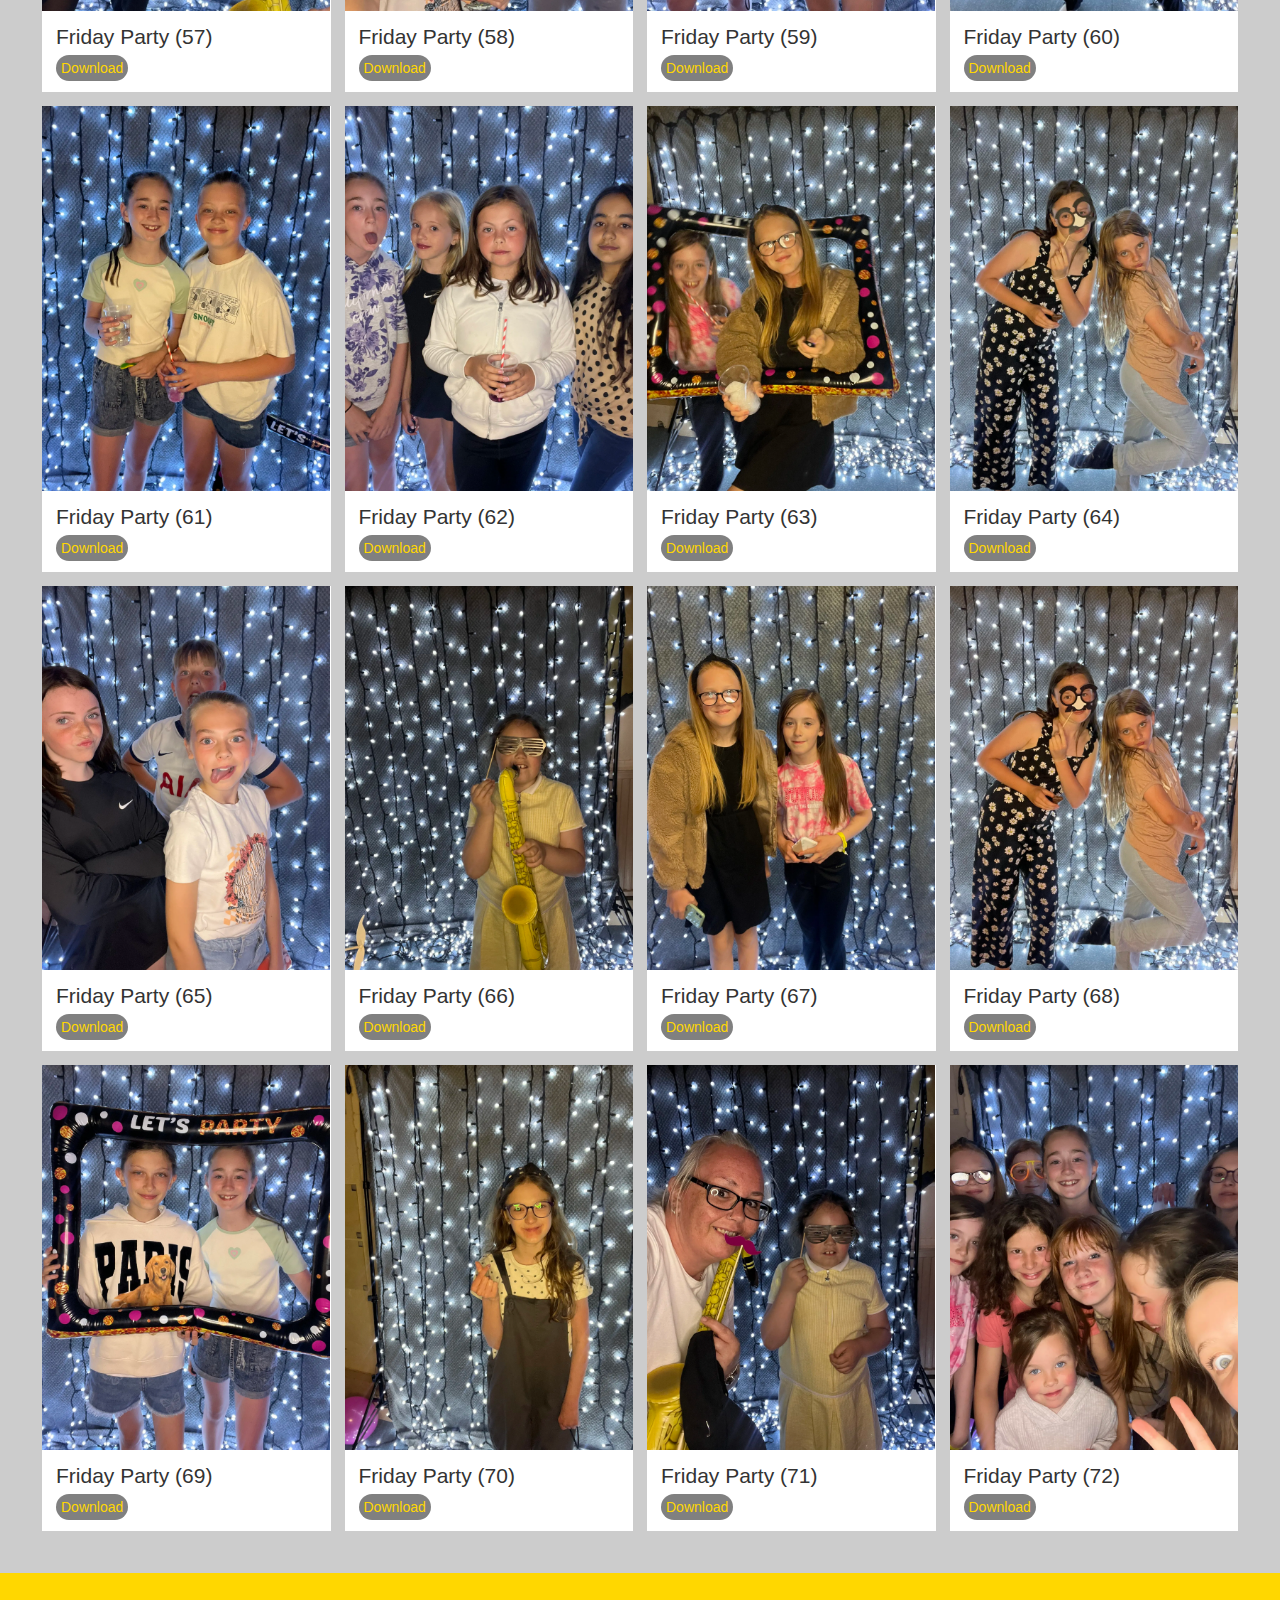
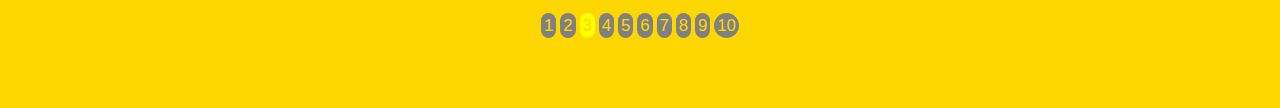
<file: Page3.html>
<!DOCTYPE html>
<html>
<head>
  <title>Year 6 Leavers 2022</title>
  <meta name="viewport" content="width=device-width, initial-scale=1">
  <link rel="stylesheet" href="https://maxcdn.bootstrapcdn.com/bootstrap/3.3.7/css/bootstrap.min.css">
  <link rel="stylesheet" href="https://cdnjs.cloudflare.com/ajax/libs/font-awesome/4.7.0/css/font-awesome.min.css">
  <link rel="shortcut icon" type="images/png" href="images/favicon.ico">
      <link href="gallery.css" rel="stylesheet"/>
  <script>
      window.addEventListener("load", ()=>{
          const loader = document.querySelector(".loader");

         loader.classList.add("loader--hidden");
         loader.addEventListener("transitionend",()=>{
             document.body.removeChild(loader);
         });

      });
      
  </script>
  
</head>

<body>
<div class="loader"></div>
<div id="gallery">
    <div class="landing-text">
    <h1>Year 6 Leavers 2022</h1>
    <h2>Friday Party</h2>
    <h3>Page Three</h3>
     
    </div>
</div>

<div class="portfolio">
    <!--images 49-->
        <div id="portfolio-row-1" class="portfolio__item">
            <img src="webp/PhotoBooth(49).webp" alt="Listerdale Friday Party">
            <div class="portfolio__desc">
                <h3 class="portfolio__title">Friday Party (49)</h3>
                <a href="images/PhotoBooth(49).JPG" download class="button">Download</a>
            </div>
        </div>
    <!--images 50-->
        <div id="portfolio-row-1" class="portfolio__item">
            <img src="webp/PhotoBooth(50).webp" alt="Listerdale Friday Party">
            <div class="portfolio__desc">
                <h3 class="portfolio__title">Friday Party (50)</h3>
                <a href="images/PhotoBooth(50).JPG"  download class="button">Download</a>
            </div>
        </div>

    <!--images 51-->
        <div id="portfolio-row-1" class="portfolio__item">
            <img src="webp/PhotoBooth(51).webp" alt="Listerdale Friday Party">
            <div class="portfolio__desc">
                <h3 class="portfolio__title">Friday Party (51)</h3>
                <a href="images/PhotoBooth(51).JPG" download class="button">Download</a>
            </div>
        </div> 
    <!--images 52-->
        <div id="portfolio-row-1" class="portfolio__item">
            <img src="webp/PhotoBooth(52).webp" alt="Listerdale Friday Party">
            <div class="portfolio__desc">
                <h3 class="portfolio__title">Friday Party (52)</h3>
                <a href="images/PhotoBooth(52).JPG" download class="button">Download</a>
            </div>
        </div>
    <!--images 53-->
        <div id="portfolio-row-1" class="portfolio__item">
            <img src="webp/PhotoBooth(53).webp" alt="Listerdale Friday Party">
            <div class="portfolio__desc">
                <h3 class="portfolio__title">Friday Party (53)</h3>
                <a href="images/PhotoBooth(53).JPG" download class="button">Download</a>
            </div>
        </div>
    <!--images 54-->
        <div id="portfolio-row-1" class="portfolio__item">
            <img src="webp/PhotoBooth(54).webp" alt="Listerdale Friday Party">
            <div class="portfolio__desc">
                <h3 class="portfolio__title">Friday Party (54)</h3>
                <a href="images/PhotoBooth(54).JPG" download class="button">Download</a>
            </div>
        </div>  
    <!--images 55-->
    <div id="portfolio-row-1" class="portfolio__item">
        <img src="webp/PhotoBooth(55).webp" alt="Listerdale Friday Party">
        <div class="portfolio__desc">
            <h3 class="portfolio__title">Friday Party (55)</h3>
            <a href="images/PhotoBooth(55).JPG" download class="button">Download</a>
        </div>
    </div>
    <!--images 56-->
    <div id="portfolio-row-1" class="portfolio__item">
        <img src="webp/PhotoBooth(56).webp" alt="Listerdale Friday Party">
        <div class="portfolio__desc">
            <h3 class="portfolio__title">Friday Party (56)</h3>
            <a href="images/PhotoBooth(56).JPG" download class="button">Download</a>
        </div>
    </div>

    <!--images 57-->
    <div id="portfolio-row-1" class="portfolio__item">
        <img src="webp/PhotoBooth(57).webp" alt="Listerdale Friday Party">
        <div class="portfolio__desc">
            <h3 class="portfolio__title">Friday Party (57)</h3>
            <a href="images/PhotoBooth(57).JPG" download class="button">Download</a>
        </div>
    </div> 
    <!--images 58-->
    <div id="portfolio-row-1" class="portfolio__item">
        <img src="webp/PhotoBooth(58).webp" alt="Listerdale Friday Party">
        <div class="portfolio__desc">
            <h3 class="portfolio__title">Friday Party (58)</h3>
            <a href="images/PhotoBooth(58).JPG" download class="button">Download</a>
        </div>
    </div>
    <!--images 59-->
    <div id="portfolio-row-1" class="portfolio__item">
        <img src="webp/PhotoBooth(59).webp" alt="Listerdale Friday Party">
        <div class="portfolio__desc">
            <h3 class="portfolio__title">Friday Party (59)</h3>
            <a href="images/PhotoBooth(59).JPG" download class="button">Download</a>
        </div>
    </div>
    <!--images 60-->
    <div id="portfolio-row-1" class="portfolio__item">
        <img src="webp/PhotoBooth(60).webp" alt="Listerdale Friday Party">
        <div class="portfolio__desc">
            <h3 class="portfolio__title">Friday Party (60)</h3>
            <a href="images/PhotoBooth(60).JPG" download class="button">Download</a>
        </div>
    </div> 
    <!--images 61-->
    <div id="portfolio-row-1" class="portfolio__item">
        <img src="webp/PhotoBooth(61).webp" alt="Listerdale Friday Party">
        <div class="portfolio__desc">
            <h3 class="portfolio__title">Friday Party (61)</h3>
            <a href="images/PhotoBooth(61).JPG" download class="button">Download</a>
        </div>
    </div>
    <!--images 62-->
        <div id="portfolio-row-1" class="portfolio__item">
            <img src="webp/PhotoBooth(62).webp" alt="Listerdale Friday Party">
            <div class="portfolio__desc">
                <h3 class="portfolio__title">Friday Party (62)</h3>
                <a href="images/PhotoBooth(62).JPG" download class="button">Download</a>
            </div>
        </div>

    <!--images 63-->
        <div id="portfolio-row-1" class="portfolio__item">
            <img src="webp/PhotoBooth(63).webp" alt="Listerdale Friday Party">
            <div class="portfolio__desc">
                <h3 class="portfolio__title">Friday Party (63)</h3>
                <a href="images/PhotoBooth(63).JPG" download class="button">Download</a>
            </div>
        </div> 
    <!--images 64-->
        <div id="portfolio-row-1" class="portfolio__item">
            <img src="webp/PhotoBooth(64).webp" alt="Listerdale Friday Party">
            <div class="portfolio__desc">
                <h3 class="portfolio__title">Friday Party (64)</h3>
                <a href="images/PhotoBooth(64).JPG" download class="button">Download</a>
            </div>
        </div>
    <!--images 65-->
        <div id="portfolio-row-1" class="portfolio__item">
            <img src="webp/PhotoBooth(65).webp" alt="Listerdale Friday Party">
            <div class="portfolio__desc">
                <h3 class="portfolio__title">Friday Party (65)</h3>
                <a href="images/PhotoBooth(65).JPG" download class="button">Download</a>
            </div>
        </div>
    <!--images 66-->
        <div id="portfolio-row-1" class="portfolio__item">
            <img src="webp/PhotoBooth(66).webp" alt="Listerdale Friday Party">
            <div class="portfolio__desc">
                <h3 class="portfolio__title">Friday Party (66)</h3>
                <a href="images/PhotoBooth(66).JPG" download class="button">Download</a>
            </div>
        </div>  
    <!--images 67-->
    <div id="portfolio-row-1" class="portfolio__item">
        <img src="webp/PhotoBooth(67).webp" alt="Listerdale Friday Party">
        <div class="portfolio__desc">
            <h3 class="portfolio__title">Friday Party (67)</h3>
            <a href="images/PhotoBooth(67).JPG" download class="button">Download</a>
        </div>
    </div>
    <!--images 68-->
    <div id="portfolio-row-1" class="portfolio__item">
        <img src="webp/PhotoBooth(68).webp" alt="Listerdale Friday Party">
        <div class="portfolio__desc">
            <h3 class="portfolio__title">Friday Party (68)</h3>
            <a href="images/PhotoBooth(68).JPG" download class="button">Download</a>
        </div>
    </div>

    <!--images 69-->
    <div id="portfolio-row-1" class="portfolio__item">
        <img src="webp/PhotoBooth(69).webp" alt="Listerdale Friday Party">
        <div class="portfolio__desc">
            <h3 class="portfolio__title">Friday Party (69)</h3>
            <a href="images/PhotoBooth(69).JPG" download class="button">Download</a>
        </div>
    </div> 
    <!--images 70-->
    <div id="portfolio-row-1" class="portfolio__item">
        <img src="webp/PhotoBooth(70).webp" alt="Listerdale Friday Party">
        <div class="portfolio__desc">
            <h3 class="portfolio__title">Friday Party (70)</h3>
            <a href="images/PhotoBooth(70).JPG" download class="button">Download</a>
        </div>
    </div>
    <!--images 71-->
    <div id="portfolio-row-1" class="portfolio__item">
        <img src="webp/PhotoBooth(71).webp" alt="Listerdale Friday Party">
        <div class="portfolio__desc">
            <h3 class="portfolio__title">Friday Party (71)</h3>
            <a href="images/PhotoBooth(71).JPG" download class="button">Download</a>
        </div>
    </div>
    <!--images 72-->
    <div id="portfolio-row-1" class="portfolio__item">
        <img src="webp/PhotoBooth(72).webp" alt="Listerdale Friday Party">
        <div class="portfolio__desc">
            <h3 class="portfolio__title">Friday Party (72)</h3>
            <a href="images/PhotoBooth(72).JPG" download class="button">Download</a>
        </div>
    </div>
    
</div> 
      
</div>


  


      <div >
            <div class="back-page">
                <div class="pagination">
                    
                    <a href="Page1.html" class="page-current">1</a>
                    <a href="Page2.html" class="page-current">2</a>
                    <a href="Page3.html" class="page-current, active">3</a>
                    <a href="Page4.html" class="page-current">4</a>
                    <a href="Page5.html" class="page-current">5</a>
                    <a href="Page6.html" class="page-current">6</a>
                    <a href="Page7.html" class="page-current">7</a>
                    <a href="Page8.html" class="page-current">8</a>
                    <a href="Page9.html" class="page-current">9</a>
                    <a href="Page10.html" class="page-current">10</a>
                   
                    
                    
                </div>
            </div>
          
      </div>

</body>
</html>
</file>
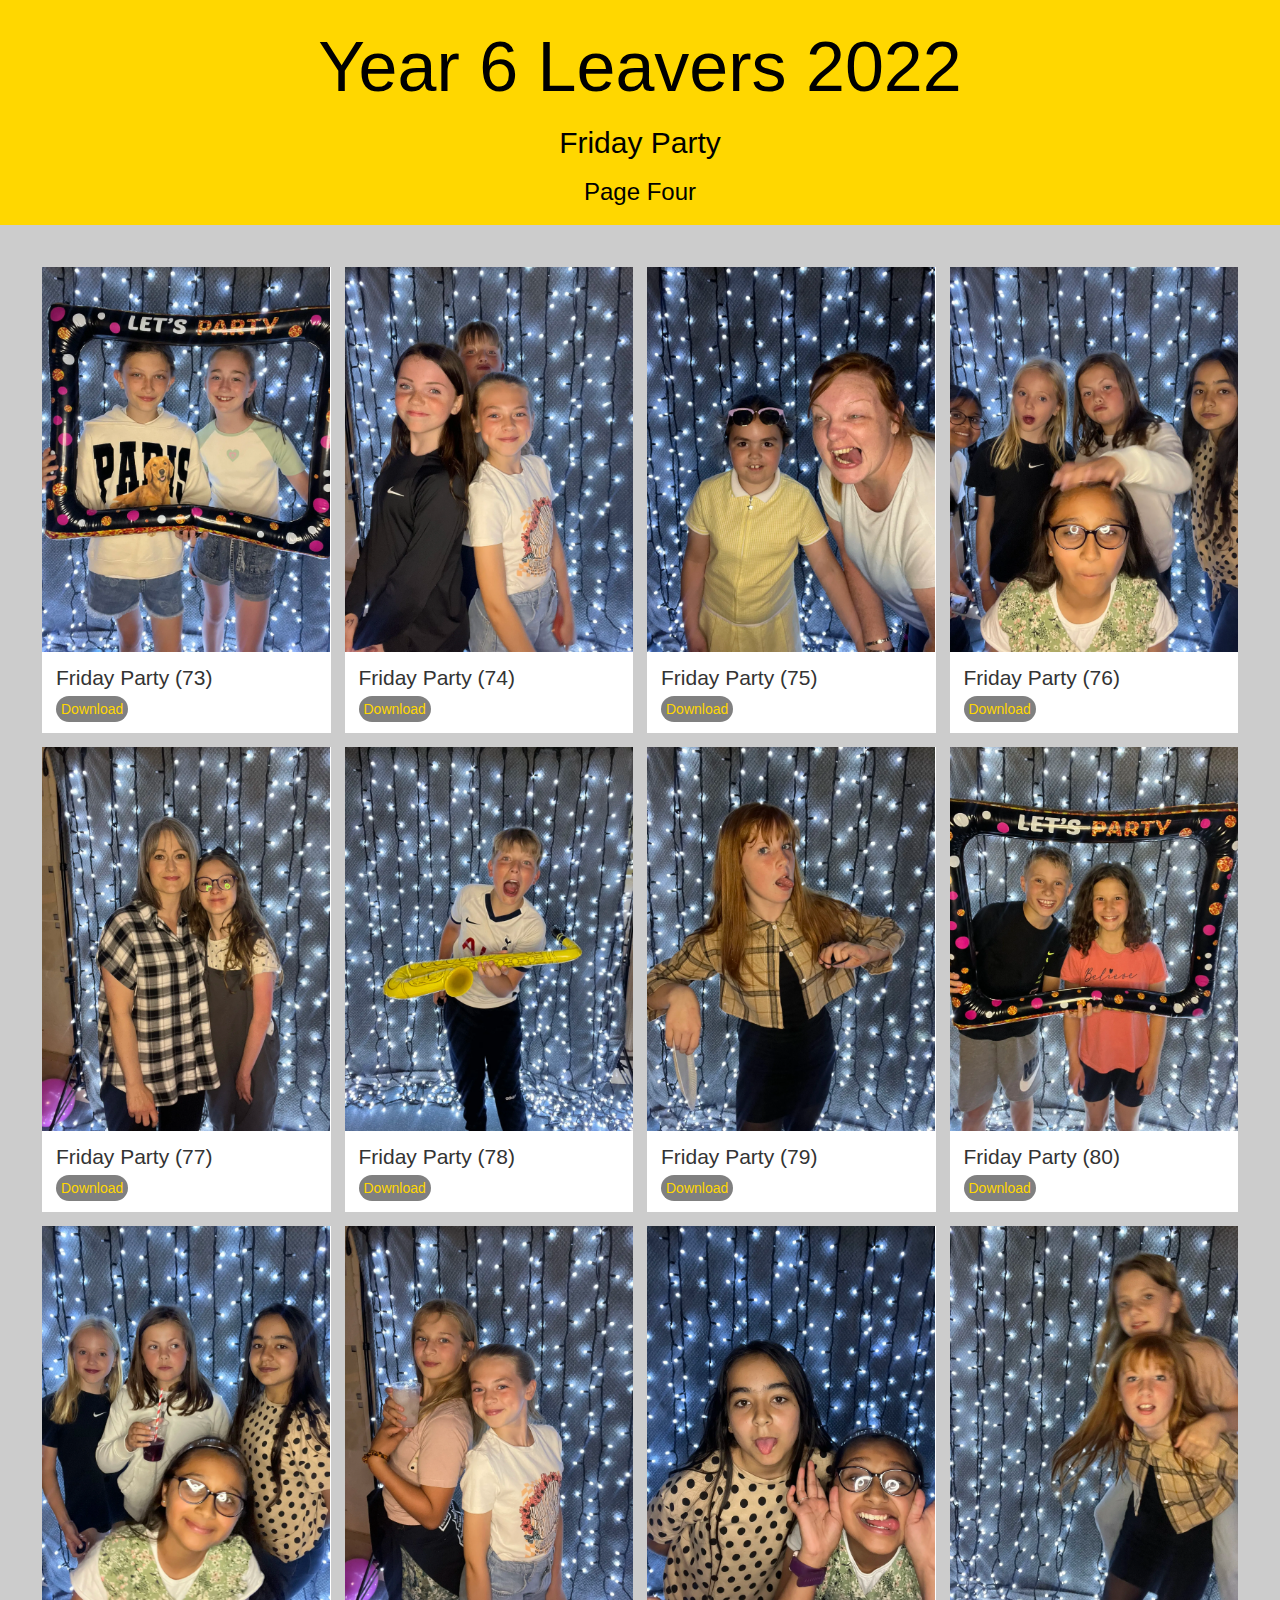
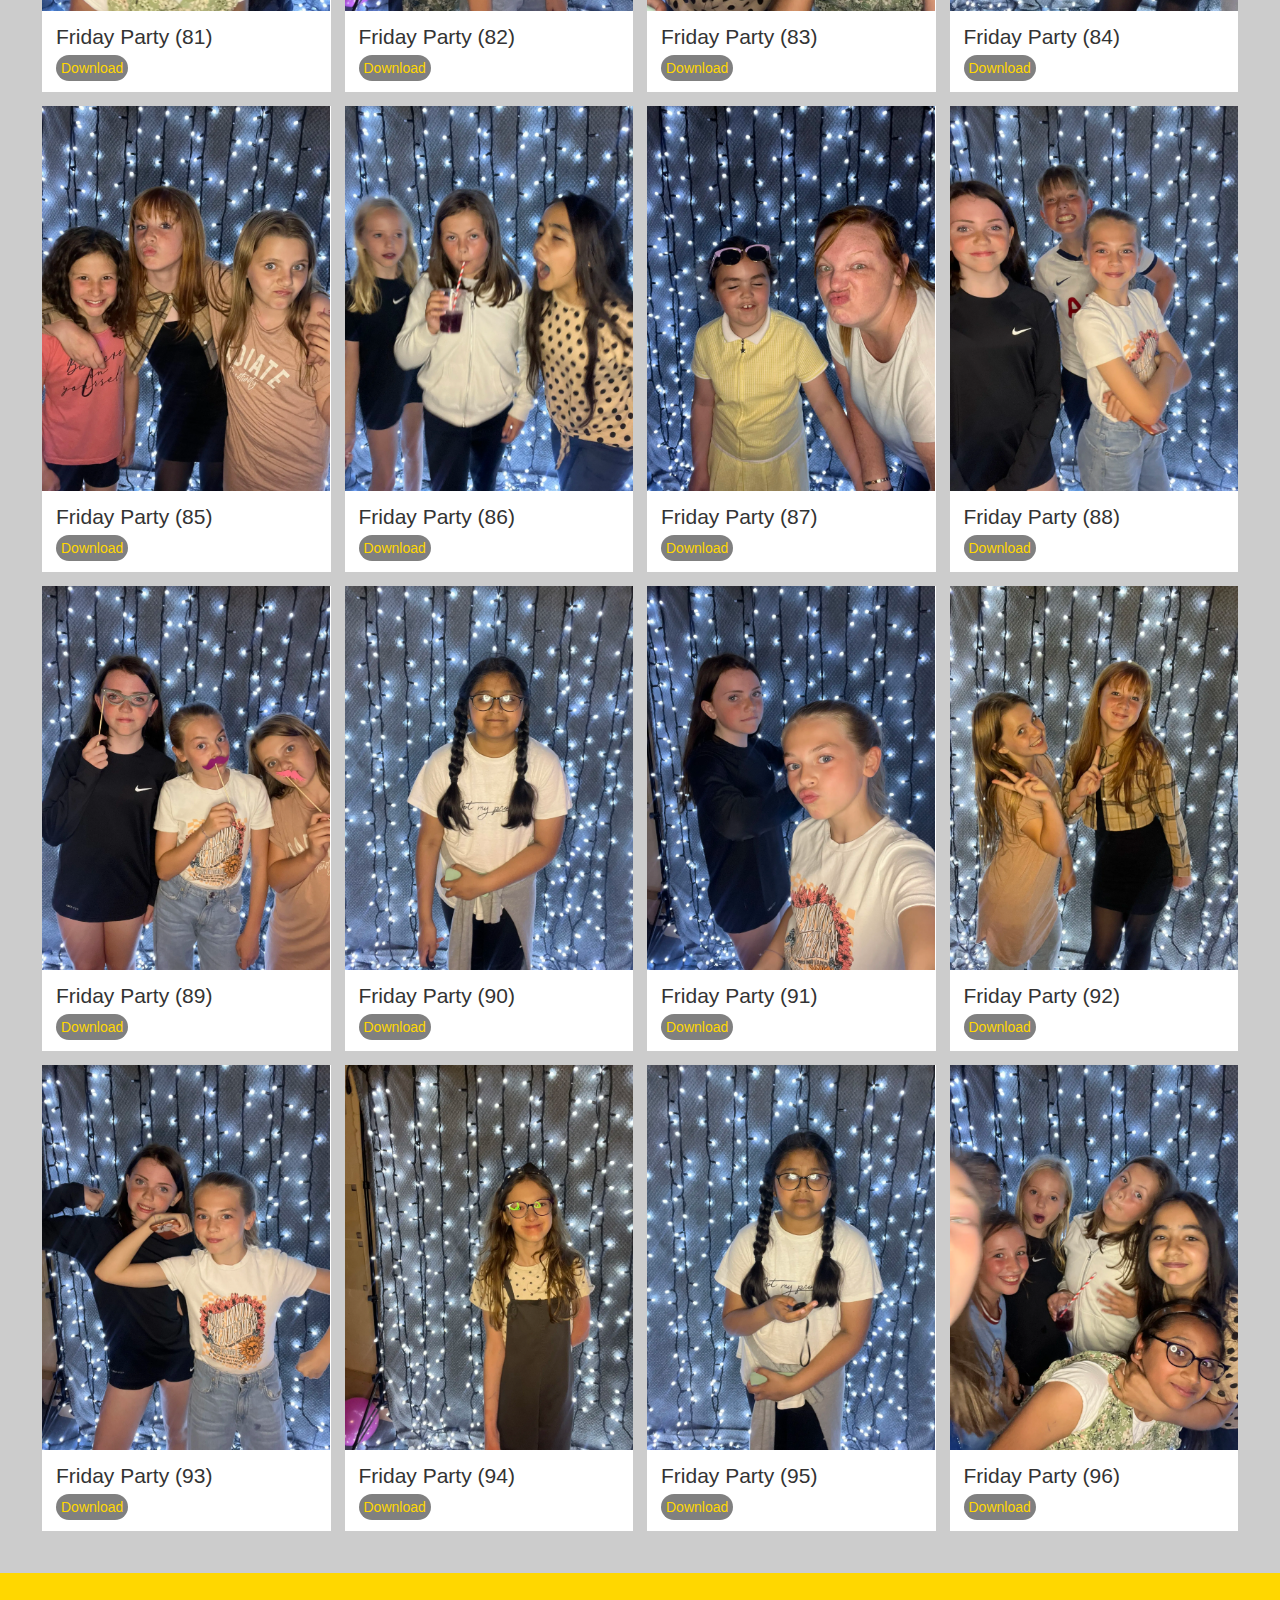
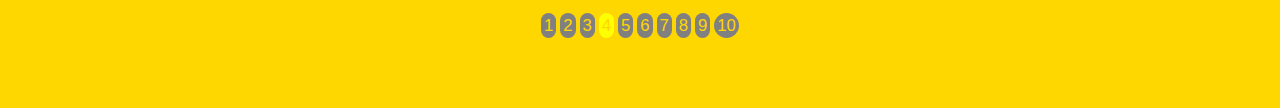
<file: Page4.html>
<!DOCTYPE html>
<html>
<head>
  <title>Year 6 Leavers 2022</title>
  <meta name="viewport" content="width=device-width, initial-scale=1">
  <link rel="stylesheet" href="https://maxcdn.bootstrapcdn.com/bootstrap/3.3.7/css/bootstrap.min.css">
  <link rel="stylesheet" href="https://cdnjs.cloudflare.com/ajax/libs/font-awesome/4.7.0/css/font-awesome.min.css">
  <link rel="shortcut icon" type="images/png" href="images/favicon.ico">
      <link href="gallery.css" rel="stylesheet"/>
  <script>
      window.addEventListener("load", ()=>{
          const loader = document.querySelector(".loader");

         loader.classList.add("loader--hidden");
         loader.addEventListener("transitionend",()=>{
             document.body.removeChild(loader);
         });

      });
      
  </script>
  
</head>

<body>
<div class="loader"></div>
<div id="gallery">
    <div class="landing-text">
    <h1>Year 6 Leavers 2022</h1>
    <h2>Friday Party</h2>
    <h3>Page Four</h3>
     
    </div>
</div>

<div class="portfolio">
    <!--images 73-->
        <div id="portfolio-row-1" class="portfolio__item">
            <img src="webp/PhotoBooth(73).webp" alt="Listerdale Friday Party">
            <div class="portfolio__desc">
                <h3 class="portfolio__title">Friday Party (73)</h3>
                <a href="images/PhotoBooth(73).JPG" download class="button">Download</a>
            </div>
        </div>
    <!--images 74-->
        <div id="portfolio-row-1" class="portfolio__item">
            <img src="webp/PhotoBooth(74).webp" alt="Listerdale Friday Party">
            <div class="portfolio__desc">
                <h3 class="portfolio__title">Friday Party (74)</h3>
                <a href="images/PhotoBooth(74).JPG"  download class="button">Download</a>
            </div>
        </div>

    <!--images 75-->
        <div id="portfolio-row-1" class="portfolio__item">
            <img src="webp/PhotoBooth(75).webp" alt="Listerdale Friday Party">
            <div class="portfolio__desc">
                <h3 class="portfolio__title">Friday Party (75)</h3>
                <a href="images/PhotoBooth(75).JPG" download class="button">Download</a>
            </div>
        </div> 
    <!--images 76-->
        <div id="portfolio-row-1" class="portfolio__item">
            <img src="webp/PhotoBooth(76).webp" alt="Listerdale Friday Party">
            <div class="portfolio__desc">
                <h3 class="portfolio__title">Friday Party (76)</h3>
                <a href="images/PhotoBooth(76).JPG" download class="button">Download</a>
            </div>
        </div>
    <!--images 77-->
        <div id="portfolio-row-1" class="portfolio__item">
            <img src="webp/PhotoBooth(77).webp" alt="Listerdale Friday Party">
            <div class="portfolio__desc">
                <h3 class="portfolio__title">Friday Party (77)</h3>
                <a href="images/PhotoBooth(77).JPG" download class="button">Download</a>
            </div>
        </div>
    <!--images 78-->
        <div id="portfolio-row-1" class="portfolio__item">
            <img src="webp/PhotoBooth(78).webp" alt="Listerdale Friday Party">
            <div class="portfolio__desc">
                <h3 class="portfolio__title">Friday Party (78)</h3>
                <a href="images/PhotoBooth(78).JPG" download class="button">Download</a>
            </div>
        </div>  
    <!--images 79-->
    <div id="portfolio-row-1" class="portfolio__item">
        <img src="webp/PhotoBooth(79).webp" alt="Listerdale Friday Party">
        <div class="portfolio__desc">
            <h3 class="portfolio__title">Friday Party (79)</h3>
            <a href="images/PhotoBooth(79).JPG" download class="button">Download</a>
        </div>
    </div>
    <!--images 80-->
    <div id="portfolio-row-1" class="portfolio__item">
        <img src="webp/PhotoBooth(80).webp" alt="Listerdale Friday Party">
        <div class="portfolio__desc">
            <h3 class="portfolio__title">Friday Party (80)</h3>
            <a href="images/PhotoBooth(80).JPG" download class="button">Download</a>
        </div>
    </div>

    <!--images 81-->
    <div id="portfolio-row-1" class="portfolio__item">
        <img src="webp/PhotoBooth(81).webp" alt="Listerdale Friday Party">
        <div class="portfolio__desc">
            <h3 class="portfolio__title">Friday Party (81)</h3>
            <a href="images/PhotoBooth(81).JPG" download class="button">Download</a>
        </div>
    </div> 
    <!--images 82-->
    <div id="portfolio-row-1" class="portfolio__item">
        <img src="webp/PhotoBooth(82).webp" alt="Listerdale Friday Party">
        <div class="portfolio__desc">
            <h3 class="portfolio__title">Friday Party (82)</h3>
            <a href="images/PhotoBooth(82).JPG" download class="button">Download</a>
        </div>
    </div>
    <!--images 83-->
    <div id="portfolio-row-1" class="portfolio__item">
        <img src="webp/PhotoBooth(83).webp" alt="Listerdale Friday Party">
        <div class="portfolio__desc">
            <h3 class="portfolio__title">Friday Party (83)</h3>
            <a href="images/PhotoBooth(83).JPG" download class="button">Download</a>
        </div>
    </div>
    <!--images 84-->
    <div id="portfolio-row-1" class="portfolio__item">
        <img src="webp/PhotoBooth(84).webp" alt="Listerdale Friday Party">
        <div class="portfolio__desc">
            <h3 class="portfolio__title">Friday Party (84)</h3>
            <a href="images/PhotoBooth(84).JPG" download class="button">Download</a>
        </div>
    </div> 
    <!--images 85-->
    <div id="portfolio-row-1" class="portfolio__item">
        <img src="webp/PhotoBooth(85).webp" alt="Listerdale Friday Party">
        <div class="portfolio__desc">
            <h3 class="portfolio__title">Friday Party (85)</h3>
            <a href="images/PhotoBooth(85).JPG" download class="button">Download</a>
        </div>
    </div>
    <!--images 86-->
        <div id="portfolio-row-1" class="portfolio__item">
            <img src="webp/PhotoBooth(86).webp" alt="Listerdale Friday Party">
            <div class="portfolio__desc">
                <h3 class="portfolio__title">Friday Party (86)</h3>
                <a href="images/PhotoBooth(86).JPG" download class="button">Download</a>
            </div>
        </div>

    <!--images 87-->
        <div id="portfolio-row-1" class="portfolio__item">
            <img src="webp/PhotoBooth(87).webp" alt="Listerdale Friday Party">
            <div class="portfolio__desc">
                <h3 class="portfolio__title">Friday Party (87)</h3>
                <a href="images/PhotoBooth(87).JPG" download class="button">Download</a>
            </div>
        </div> 
    <!--images 88-->
        <div id="portfolio-row-1" class="portfolio__item">
            <img src="webp/PhotoBooth(88).webp" alt="Listerdale Friday Party">
            <div class="portfolio__desc">
                <h3 class="portfolio__title">Friday Party (88)</h3>
                <a href="images/PhotoBooth(88).JPG" download class="button">Download</a>
            </div>
        </div>
    <!--images 89-->
        <div id="portfolio-row-1" class="portfolio__item">
            <img src="webp/PhotoBooth(89).webp" alt="Listerdale Friday Party">
            <div class="portfolio__desc">
                <h3 class="portfolio__title">Friday Party (89)</h3>
                <a href="images/PhotoBooth(89).JPG" download class="button">Download</a>
            </div>
        </div>
    <!--images 90-->
        <div id="portfolio-row-1" class="portfolio__item">
            <img src="webp/PhotoBooth(90).webp" alt="Listerdale Friday Party">
            <div class="portfolio__desc">
                <h3 class="portfolio__title">Friday Party (90)</h3>
                <a href="images/PhotoBooth(90).JPG" download class="button">Download</a>
            </div>
        </div>  
    <!--images 91-->
    <div id="portfolio-row-1" class="portfolio__item">
        <img src="webp/PhotoBooth(91).webp" alt="Listerdale Friday Party">
        <div class="portfolio__desc">
            <h3 class="portfolio__title">Friday Party (91)</h3>
            <a href="images/PhotoBooth(91).JPG" download class="button">Download</a>
        </div>
    </div>
    <!--images 92-->
    <div id="portfolio-row-1" class="portfolio__item">
        <img src="webp/PhotoBooth(92).webp" alt="Listerdale Friday Party">
        <div class="portfolio__desc">
            <h3 class="portfolio__title">Friday Party (92)</h3>
            <a href="images/PhotoBooth(92).JPG" download class="button">Download</a>
        </div>
    </div>

    <!--images 93-->
    <div id="portfolio-row-1" class="portfolio__item">
        <img src="webp/PhotoBooth(93).webp" alt="Listerdale Friday Party">
        <div class="portfolio__desc">
            <h3 class="portfolio__title">Friday Party (93)</h3>
            <a href="images/PhotoBooth(93).JPG" download class="button">Download</a>
        </div>
    </div> 
    <!--images 94-->
    <div id="portfolio-row-1" class="portfolio__item">
        <img src="webp/PhotoBooth(94).webp" alt="Listerdale Friday Party">
        <div class="portfolio__desc">
            <h3 class="portfolio__title">Friday Party (94)</h3>
            <a href="images/PhotoBooth(94).JPG" download class="button">Download</a>
        </div>
    </div>
    <!--images 95-->
    <div id="portfolio-row-1" class="portfolio__item">
        <img src="webp/PhotoBooth(95).webp" alt="Listerdale Friday Party">
        <div class="portfolio__desc">
            <h3 class="portfolio__title">Friday Party (95)</h3>
            <a href="images/PhotoBooth(95).JPG" download class="button">Download</a>
        </div>
    </div>
    <!--images 96-->
    <div id="portfolio-row-1" class="portfolio__item">
        <img src="webp/PhotoBooth(96).webp" alt="Listerdale Friday Party">
        <div class="portfolio__desc">
            <h3 class="portfolio__title">Friday Party (96)</h3>
            <a href="images/PhotoBooth(96).JPG" download class="button">Download</a>
        </div>
    </div>
    
</div> 
      
</div>


  


      <div >
            <div class="back-page">
                <div class="pagination">
                    
                    <a href="Page1.html" class="page-current">1</a>
                    <a href="Page2.html" class="page-current">2</a>
                    <a href="Page3.html" class="page-current">3</a>
                    <a href="Page4.html" class="page-current, active">4</a>
                    <a href="Page5.html" class="page-current">5</a>
                    <a href="Page6.html" class="page-current">6</a>
                    <a href="Page7.html" class="page-current">7</a>
                    <a href="Page8.html" class="page-current">8</a>
                    <a href="Page9.html" class="page-current">9</a>
                    <a href="Page10.html" class="page-current">10</a>
                   
                    
                    
                </div>
            </div>
          
      </div>
    

</body>
</html>
</file>
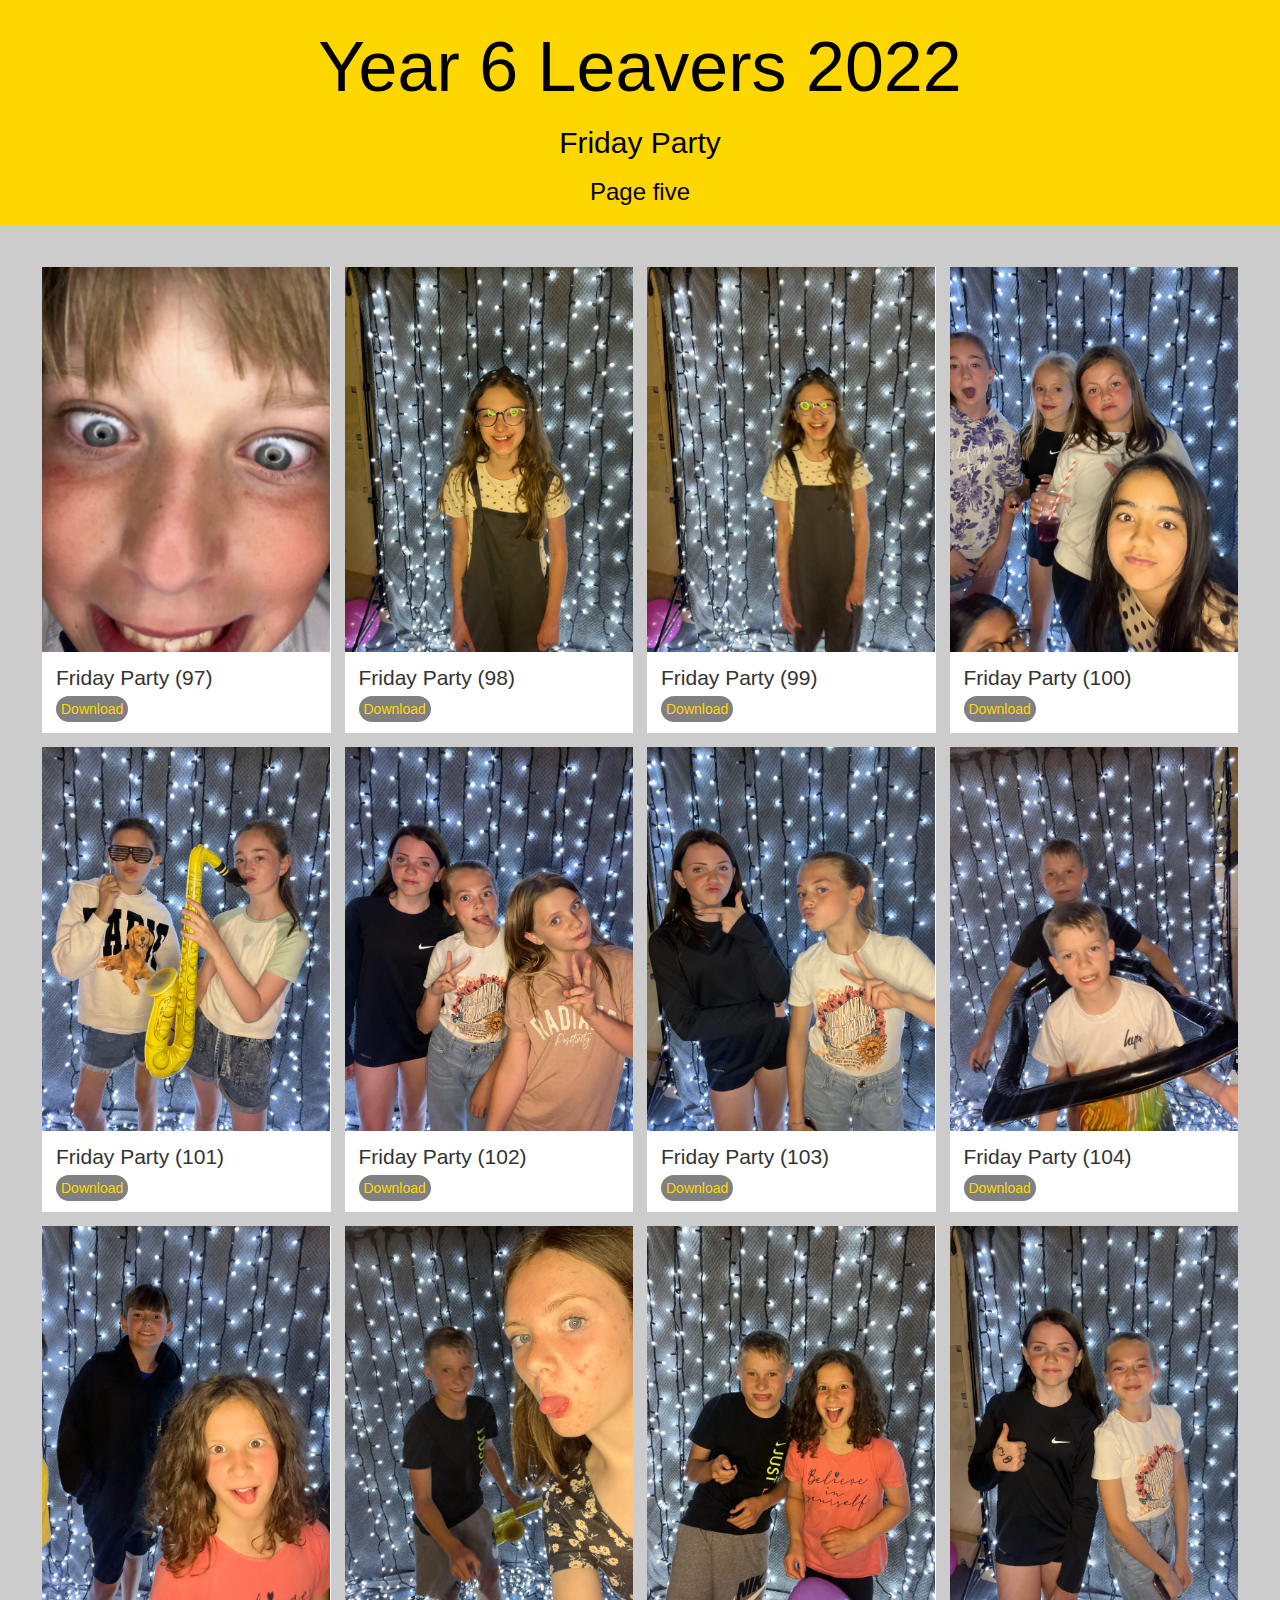
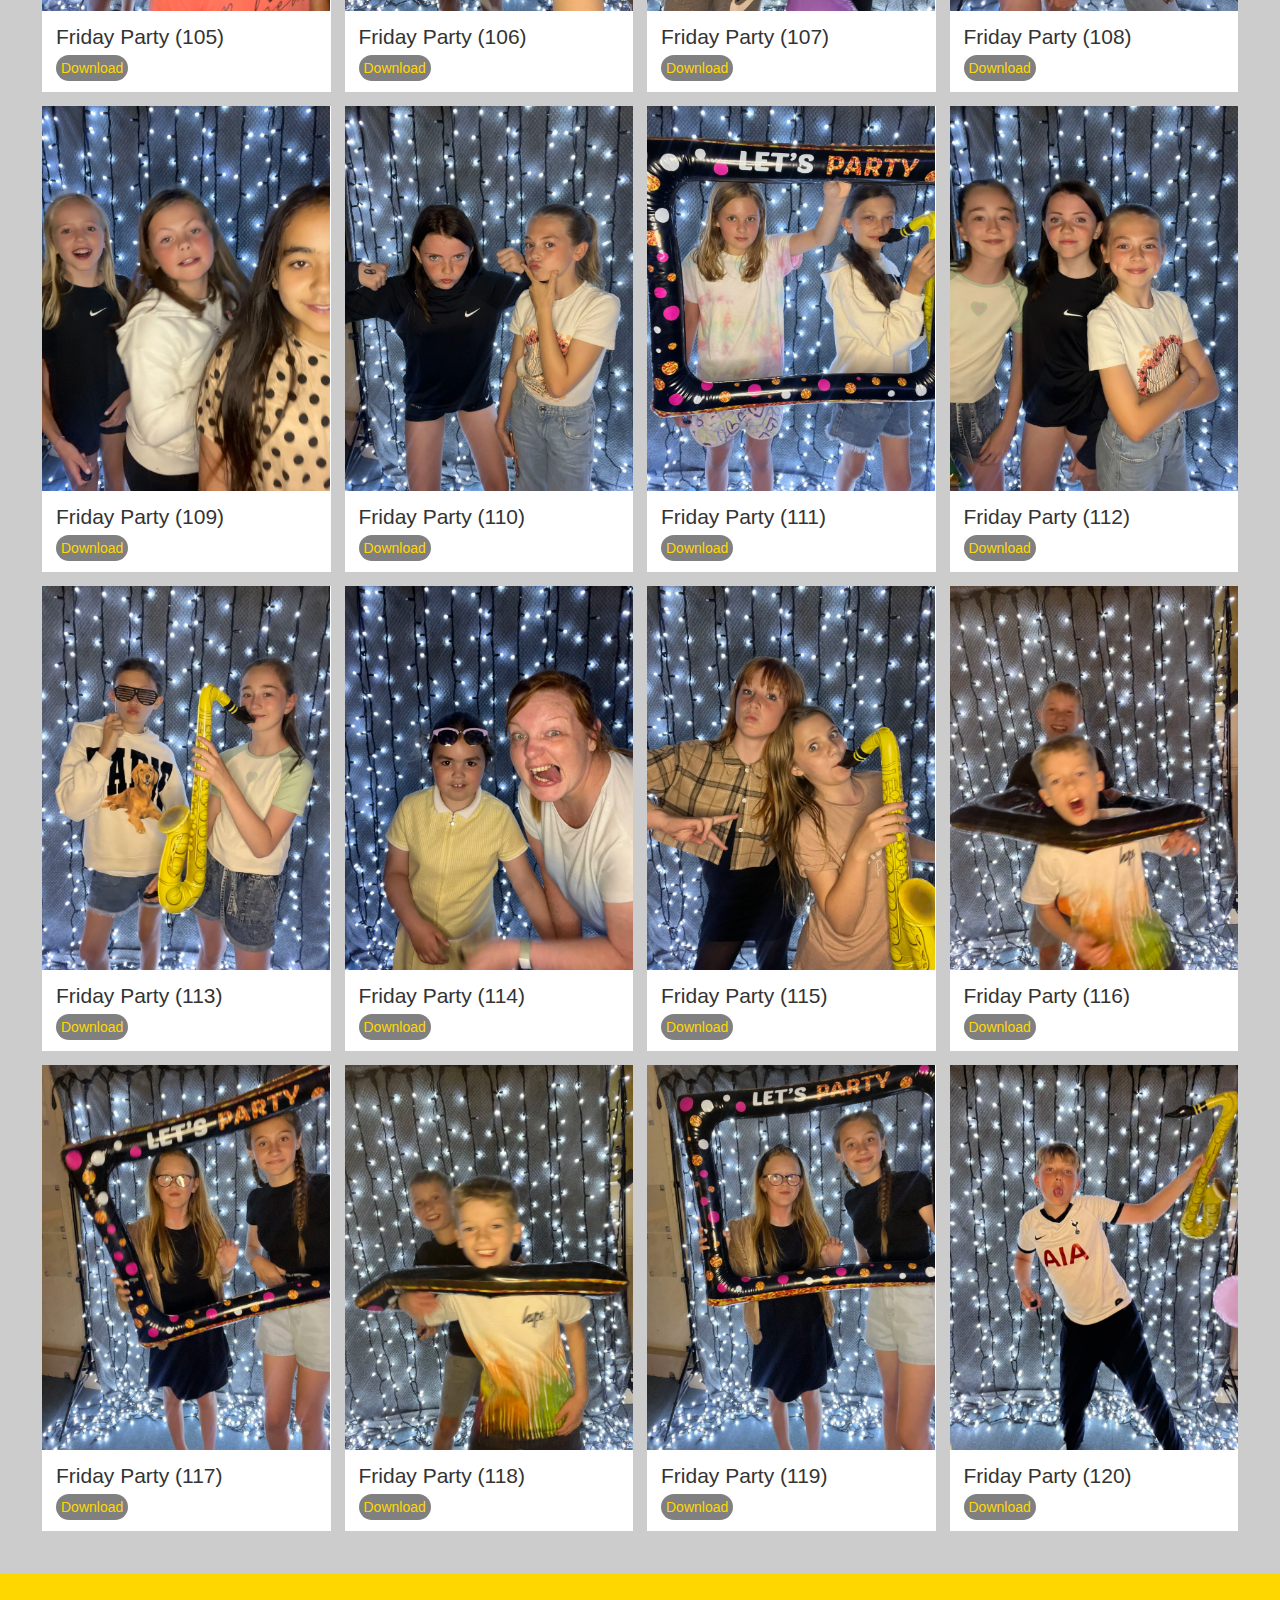
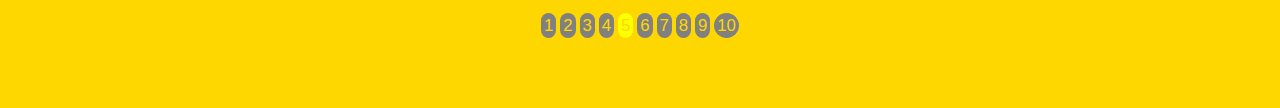
<file: Page5.html>
<!DOCTYPE html>
<html>
<head>
  <title>Year 6 Leavers 2022</title>
  <meta name="viewport" content="width=device-width, initial-scale=1">
  <link rel="stylesheet" href="https://maxcdn.bootstrapcdn.com/bootstrap/3.3.7/css/bootstrap.min.css">
  <link rel="stylesheet" href="https://cdnjs.cloudflare.com/ajax/libs/font-awesome/4.7.0/css/font-awesome.min.css">
  <link rel="shortcut icon" type="images/png" href="images/favicon.ico">
      <link href="gallery.css" rel="stylesheet"/>
  <script>
      window.addEventListener("load", ()=>{
          const loader = document.querySelector(".loader");

         loader.classList.add("loader--hidden");
         loader.addEventListener("transitionend",()=>{
             document.body.removeChild(loader);
         });

      });
      
  </script>
  
</head>

<body>
<div class="loader"></div>
<div id="gallery">
    <div class="landing-text">
    <h1>Year 6 Leavers 2022</h1>
    <h2>Friday Party</h2>
    <h3>Page five</h3>
     
    </div>
</div>

<div class="portfolio">
    <!--images 97-->
        <div id="portfolio-row-1" class="portfolio__item">
            <img src="webp/PhotoBooth(97).webp" alt="Listerdale Friday Party">
            <div class="portfolio__desc">
                <h3 class="portfolio__title">Friday Party (97)</h3>
                <a href="images/PhotoBooth(97).JPG" download class="button">Download</a>
            </div>
        </div>
    <!--images 98-->
        <div id="portfolio-row-1" class="portfolio__item">
            <img src="webp/PhotoBooth(98).webp" alt="Listerdale Friday Party">
            <div class="portfolio__desc">
                <h3 class="portfolio__title">Friday Party (98)</h3>
                <a href="images/PhotoBooth(98).JPG"  download class="button">Download</a>
            </div>
        </div>

    <!--images 99-->
        <div id="portfolio-row-1" class="portfolio__item">
            <img src="webp/PhotoBooth(99).webp" alt="Listerdale Friday Party">
            <div class="portfolio__desc">
                <h3 class="portfolio__title">Friday Party (99)</h3>
                <a href="images/PhotoBooth(99).JPG" download class="button">Download</a>
            </div>
        </div> 
    <!--images 100-->
        <div id="portfolio-row-1" class="portfolio__item">
            <img src="webp/PhotoBooth(100).webp" alt="Listerdale Friday Party">
            <div class="portfolio__desc">
                <h3 class="portfolio__title">Friday Party (100)</h3>
                <a href="images/PhotoBooth(100).JPG" download class="button">Download</a>
            </div>
        </div>
    <!--images 101-->
        <div id="portfolio-row-1" class="portfolio__item">
            <img src="webp/PhotoBooth(101).webp" alt="Listerdale Friday Party">
            <div class="portfolio__desc">
                <h3 class="portfolio__title">Friday Party (101)</h3>
                <a href="images/PhotoBooth(101).JPG" download class="button">Download</a>
            </div>
        </div>
    <!--images 102-->
        <div id="portfolio-row-1" class="portfolio__item">
            <img src="webp/PhotoBooth(102).webp" alt="Listerdale Friday Party">
            <div class="portfolio__desc">
                <h3 class="portfolio__title">Friday Party (102)</h3>
                <a href="images/PhotoBooth(102).JPG" download class="button">Download</a>
            </div>
        </div>  
    <!--images 103-->
    <div id="portfolio-row-1" class="portfolio__item">
        <img src="webp/PhotoBooth(103).webp" alt="Listerdale Friday Party">
        <div class="portfolio__desc">
            <h3 class="portfolio__title">Friday Party (103)</h3>
            <a href="images/PhotoBooth(103).JPG" download class="button">Download</a>
        </div>
    </div>
    <!--images (104)-->
    <div id="portfolio-row-1" class="portfolio__item">
        <img src="webp/PhotoBooth(104).webp" alt="Listerdale Friday Party">
        <div class="portfolio__desc">
            <h3 class="portfolio__title">Friday Party (104)</h3>
            <a href="images/PhotoBooth(104).JPG" download class="button">Download</a>
        </div>
    </div>

    <!--images (105)-->
    <div id="portfolio-row-1" class="portfolio__item">
        <img src="webp/PhotoBooth(105).webp" alt="Listerdale Friday Party">
        <div class="portfolio__desc">
            <h3 class="portfolio__title">Friday Party (105)</h3>
            <a href="images/PhotoBooth(105).JPG" download class="button">Download</a>
        </div>
    </div> 
    <!--images (106)-->
    <div id="portfolio-row-1" class="portfolio__item">
        <img src="webp/PhotoBooth(106).webp" alt="Listerdale Friday Party">
        <div class="portfolio__desc">
            <h3 class="portfolio__title">Friday Party (106)</h3>
            <a href="images/PhotoBooth(106).JPG" download class="button">Download</a>
        </div>
    </div>
    <!--images (107)-->
    <div id="portfolio-row-1" class="portfolio__item">
        <img src="webp/PhotoBooth(107).webp" alt="Listerdale Friday Party">
        <div class="portfolio__desc">
            <h3 class="portfolio__title">Friday Party (107)</h3>
            <a href="images/PhotoBooth(107).JPG" download class="button">Download</a>
        </div>
    </div>
    <!--images (108)-->
    <div id="portfolio-row-1" class="portfolio__item">
        <img src="webp/PhotoBooth(108).webp" alt="Listerdale Friday Party">
        <div class="portfolio__desc">
            <h3 class="portfolio__title">Friday Party (108)</h3>
            <a href="images/PhotoBooth(108).JPG" download class="button">Download</a>
        </div>
    </div> 
    <!--images (109)-->
    <div id="portfolio-row-1" class="portfolio__item">
        <img src="webp/PhotoBooth(109).webp" alt="Listerdale Friday Party">
        <div class="portfolio__desc">
            <h3 class="portfolio__title">Friday Party (109)</h3>
            <a href="images/PhotoBooth(109).JPG" download class="button">Download</a>
        </div>
    </div>
    <!--images (110)-->
        <div id="portfolio-row-1" class="portfolio__item">
            <img src="webp/PhotoBooth(110).webp" alt="Listerdale Friday Party">
            <div class="portfolio__desc">
                <h3 class="portfolio__title">Friday Party (110)</h3>
                <a href="images/PhotoBooth(110).JPG" download class="button">Download</a>
            </div>
        </div>

    <!--images (111)-->
        <div id="portfolio-row-1" class="portfolio__item">
            <img src="webp/PhotoBooth(111).webp" alt="Listerdale Friday Party">
            <div class="portfolio__desc">
                <h3 class="portfolio__title">Friday Party (111)</h3>
                <a href="images/PhotoBooth(111).JPG" download class="button">Download</a>
            </div>
        </div> 
    <!--images (112)-->
        <div id="portfolio-row-1" class="portfolio__item">
            <img src="webp/PhotoBooth(112).webp" alt="Listerdale Friday Party">
            <div class="portfolio__desc">
                <h3 class="portfolio__title">Friday Party (112)</h3>
                <a href="images/PhotoBooth(112).JPG" download class="button">Download</a>
            </div>
        </div>
    <!--images (113)-->
        <div id="portfolio-row-1" class="portfolio__item">
            <img src="webp/PhotoBooth(113).webp" alt="Listerdale Friday Party">
            <div class="portfolio__desc">
                <h3 class="portfolio__title">Friday Party (113)</h3>
                <a href="images/PhotoBooth(113).JPG" download class="button">Download</a>
            </div>
        </div>
    <!--images (114)-->
        <div id="portfolio-row-1" class="portfolio__item">
            <img src="webp/PhotoBooth(114).webp" alt="Listerdale Friday Party">
            <div class="portfolio__desc">
                <h3 class="portfolio__title">Friday Party (114)</h3>
                <a href="images/PhotoBooth(114).JPG" download class="button">Download</a>
            </div>
        </div>  
    <!--images (115)-->
    <div id="portfolio-row-1" class="portfolio__item">
        <img src="webp/PhotoBooth(115).webp" alt="Listerdale Friday Party">
        <div class="portfolio__desc">
            <h3 class="portfolio__title">Friday Party (115)</h3>
            <a href="images/PhotoBooth(115).JPG" download class="button">Download</a>
        </div>
    </div>
    <!--images (116)-->
    <div id="portfolio-row-1" class="portfolio__item">
        <img src="webp/PhotoBooth(116).webp" alt="Listerdale Friday Party">
        <div class="portfolio__desc">
            <h3 class="portfolio__title">Friday Party (116)</h3>
            <a href="images/PhotoBooth(116).JPG" download class="button">Download</a>
        </div>
    </div>

    <!--images (117)-->
    <div id="portfolio-row-1" class="portfolio__item">
        <img src="webp/PhotoBooth(117).webp" alt="Listerdale Friday Party">
        <div class="portfolio__desc">
            <h3 class="portfolio__title">Friday Party (117)</h3>
            <a href="images/PhotoBooth(117).JPG" download class="button">Download</a>
        </div>
    </div> 
    <!--images (118)-->
    <div id="portfolio-row-1" class="portfolio__item">
        <img src="webp/PhotoBooth(118).webp" alt="Listerdale Friday Party">
        <div class="portfolio__desc">
            <h3 class="portfolio__title">Friday Party (118)</h3>
            <a href="images/PhotoBooth(118).JPG" download class="button">Download</a>
        </div>
    </div>
    <!--images (119)-->
    <div id="portfolio-row-1" class="portfolio__item">
        <img src="webp/PhotoBooth(119).webp" alt="Listerdale Friday Party">
        <div class="portfolio__desc">
            <h3 class="portfolio__title">Friday Party (119)</h3>
            <a href="images/PhotoBooth(119).JPG" download class="button">Download</a>
        </div>
    </div>
    <!--images (120)-->
    <div id="portfolio-row-1" class="portfolio__item">
        <img src="webp/PhotoBooth(120).webp" alt="Listerdale Friday Party">
        <div class="portfolio__desc">
            <h3 class="portfolio__title">Friday Party (120)</h3>
            <a href="images/PhotoBooth(120).JPG" download class="button">Download</a>
        </div>
    </div>
    
</div> 

      
</div>


  


      <div >
            <div class="back-page">
                <div class="pagination">
                    
                    <a href="Page1.html" class="page-current">1</a>
                    <a href="Page2.html" class="page-current">2</a>
                    <a href="Page3.html" class="page-current">3</a>
                    <a href="Page4.html" class="page-current">4</a>
                    <a href="Page5.html" class="page-current, active">5</a>
                    <a href="Page6.html" class="page-current">6</a>
                    <a href="Page7.html" class="page-current">7</a>
                    <a href="Page8.html" class="page-current">8</a>
                    <a href="Page9.html" class="page-current">9</a>
                    <a href="Page10.html" class="page-current">10</a>
                   
                    
                    
                </div>
            </div>
          
      </div>
    

</body>
</html>
</file>
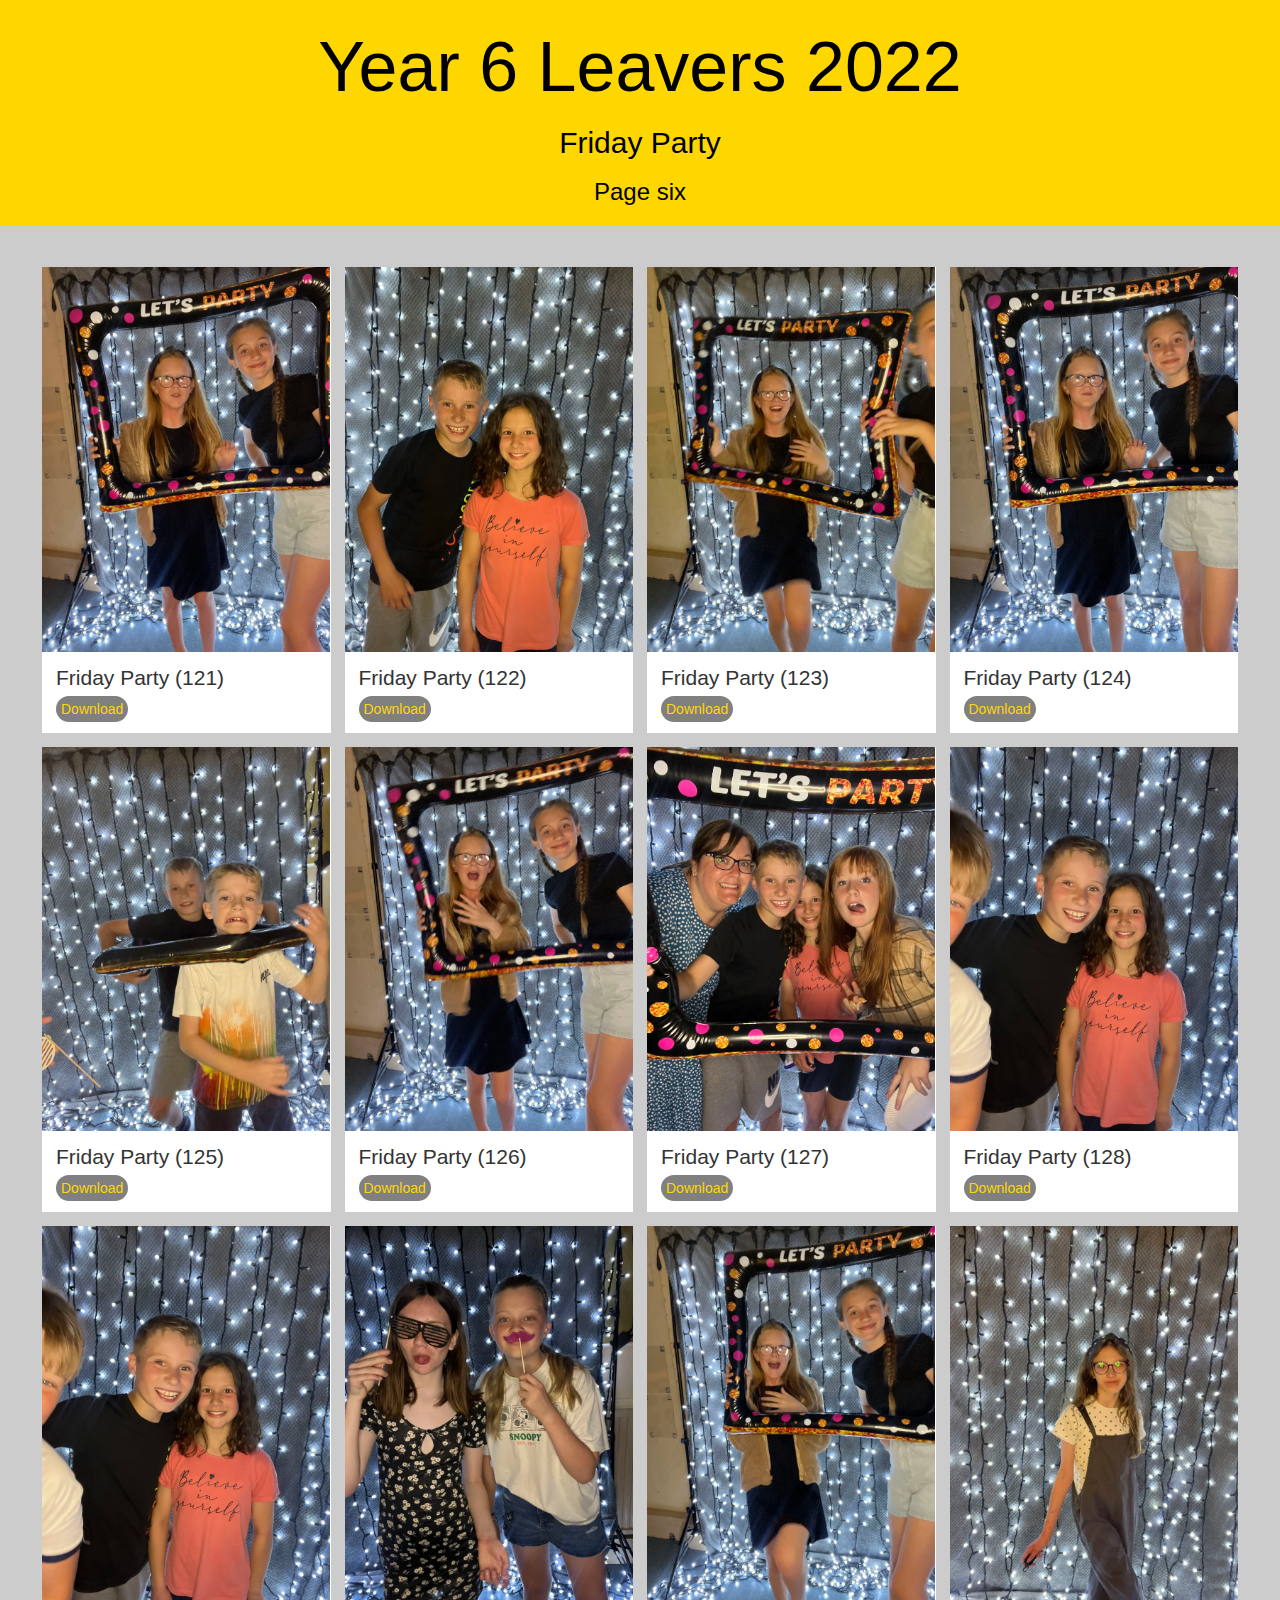
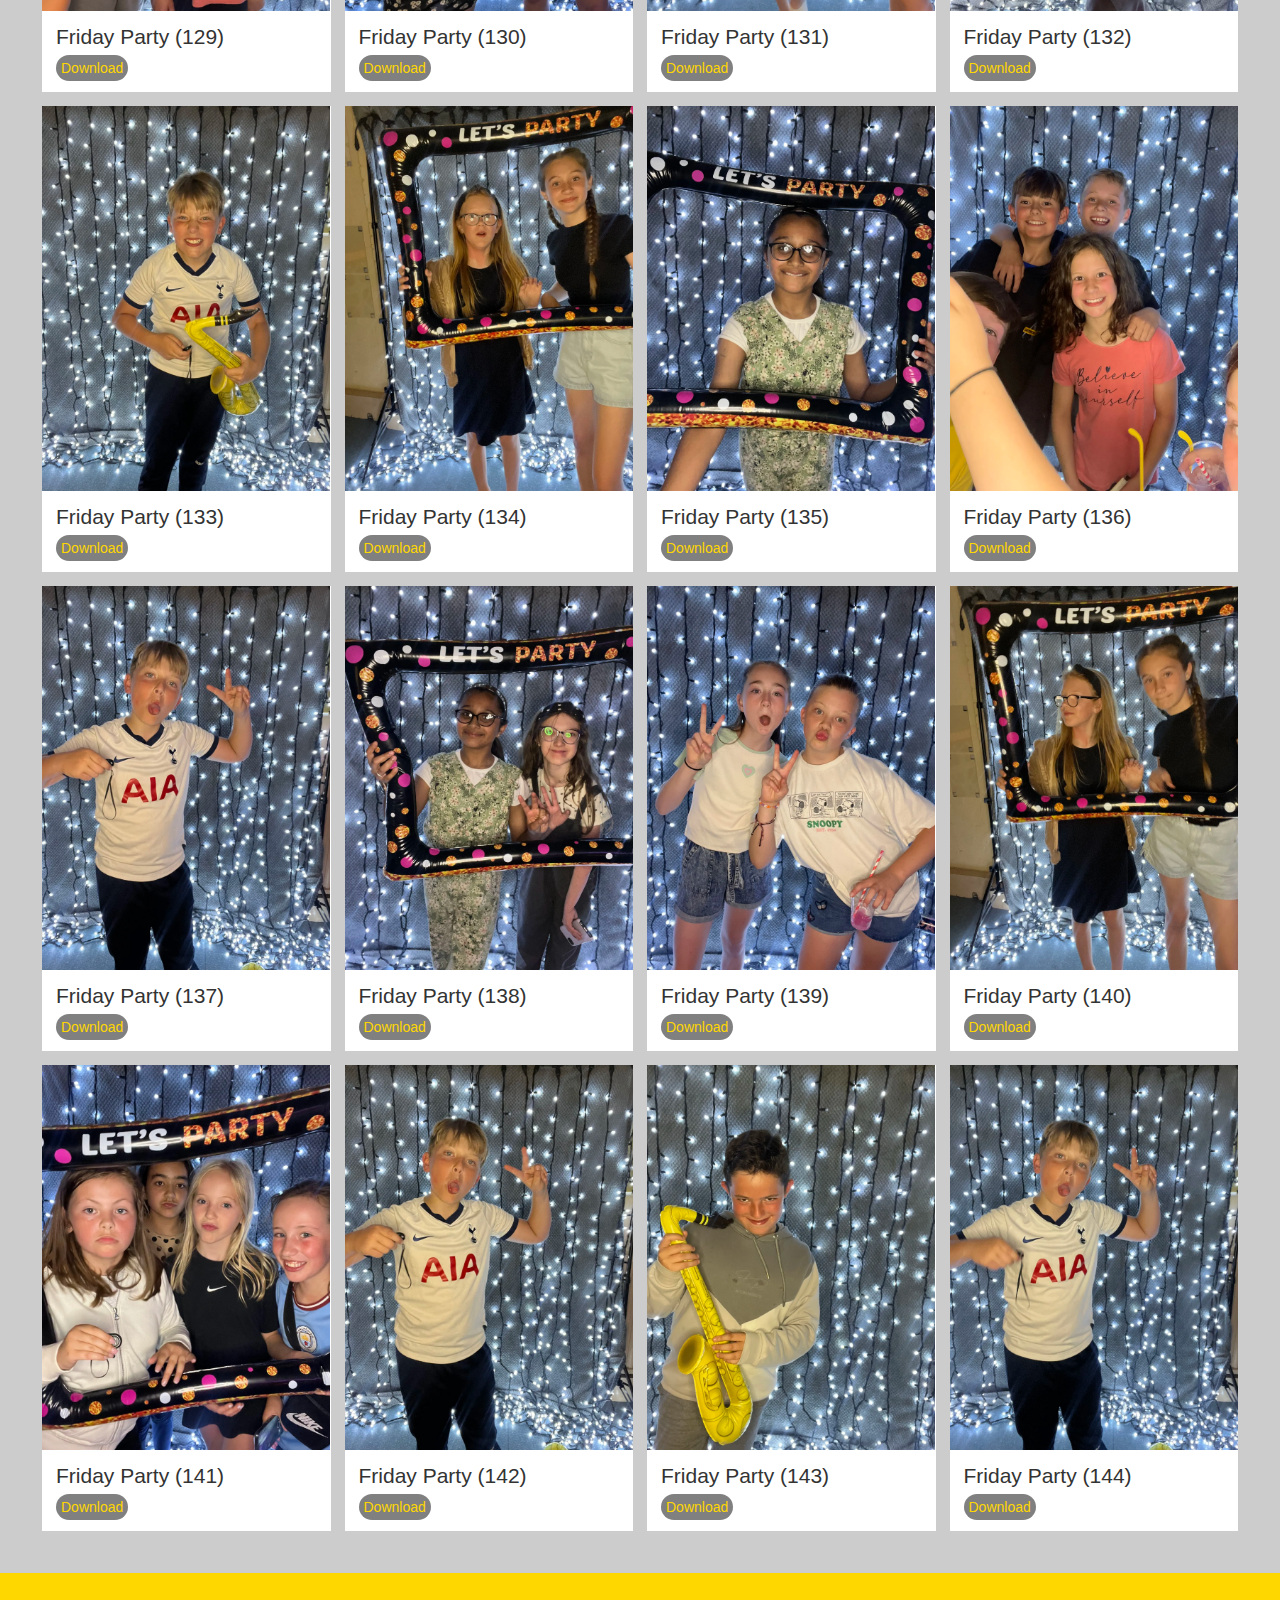
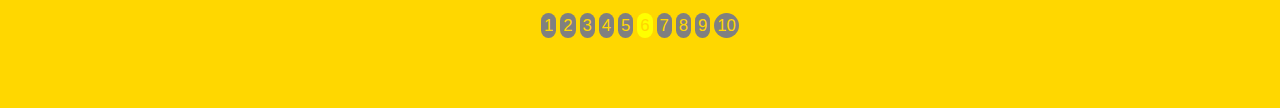
<file: Page6.html>
<!DOCTYPE html>
<html>
<head>
  <title>Year 6 Leavers 2022</title>
  <meta name="viewport" content="width=device-width, initial-scale=1">
  <link rel="stylesheet" href="https://maxcdn.bootstrapcdn.com/bootstrap/3.3.7/css/bootstrap.min.css">
  <link rel="stylesheet" href="https://cdnjs.cloudflare.com/ajax/libs/font-awesome/4.7.0/css/font-awesome.min.css">
  <link rel="shortcut icon" type="images/png" href="images/favicon.ico">
      <link href="gallery.css" rel="stylesheet"/>
  <script>
      window.addEventListener("load", ()=>{
          const loader = document.querySelector(".loader");

         loader.classList.add("loader--hidden");
         loader.addEventListener("transitionend",()=>{
             document.body.removeChild(loader);
         });

      });
      
  </script>
  
</head>

<body>
<div class="loader"></div>
<div id="gallery">
    <div class="landing-text">
    <h1>Year 6 Leavers 2022</h1>
    <h2>Friday Party</h2>
    <h3>Page six</h3>
     
    </div>
</div>

<div class="portfolio">
    <!--images 121-->
        <div id="portfolio-row-1" class="portfolio__item">
            <img src="webp/PhotoBooth(121).webp" alt="Listerdale Friday Party">
            <div class="portfolio__desc">
                <h3 class="portfolio__title">Friday Party (121)</h3>
                <a href="images/PhotoBooth(121).JPG" download class="button">Download</a>
            </div>
        </div>
    <!--images 122-->
        <div id="portfolio-row-1" class="portfolio__item">
            <img src="webp/PhotoBooth(122).webp" alt="Listerdale Friday Party">
            <div class="portfolio__desc">
                <h3 class="portfolio__title">Friday Party (122)</h3>
                <a href="images/PhotoBooth(122).JPG"  download class="button">Download</a>
            </div>
        </div>

    <!--images 123-->
        <div id="portfolio-row-1" class="portfolio__item">
            <img src="webp/PhotoBooth(123).webp" alt="Listerdale Friday Party">
            <div class="portfolio__desc">
                <h3 class="portfolio__title">Friday Party (123)</h3>
                <a href="images/PhotoBooth(123).JPG" download class="button">Download</a>
            </div>
        </div> 
    <!--images 124-->
        <div id="portfolio-row-1" class="portfolio__item">
            <img src="webp/PhotoBooth(124).webp" alt="Listerdale Friday Party">
            <div class="portfolio__desc">
                <h3 class="portfolio__title">Friday Party (124)</h3>
                <a href="images/PhotoBooth(124).JPG" download class="button">Download</a>
            </div>
        </div>
    <!--images 125-->
        <div id="portfolio-row-1" class="portfolio__item">
            <img src="webp/PhotoBooth(125).webp" alt="Listerdale Friday Party">
            <div class="portfolio__desc">
                <h3 class="portfolio__title">Friday Party (125)</h3>
                <a href="images/PhotoBooth(125).JPG" download class="button">Download</a>
            </div>
        </div>
    <!--images 126-->
        <div id="portfolio-row-1" class="portfolio__item">
            <img src="webp/PhotoBooth(126).webp" alt="Listerdale Friday Party">
            <div class="portfolio__desc">
                <h3 class="portfolio__title">Friday Party (126)</h3>
                <a href="images/PhotoBooth(126).JPG" download class="button">Download</a>
            </div>
        </div>  
    <!--images 127-->
    <div id="portfolio-row-1" class="portfolio__item">
        <img src="webp/PhotoBooth(127).webp" alt="Listerdale Friday Party">
        <div class="portfolio__desc">
            <h3 class="portfolio__title">Friday Party (127)</h3>
            <a href="images/PhotoBooth(127).JPG" download class="button">Download</a>
        </div>
    </div>
    <!--images (128)-->
    <div id="portfolio-row-1" class="portfolio__item">
        <img src="webp/PhotoBooth(128).webp" alt="Listerdale Friday Party">
        <div class="portfolio__desc">
            <h3 class="portfolio__title">Friday Party (128)</h3>
            <a href="images/PhotoBooth(128).JPG" download class="button">Download</a>
        </div>
    </div>

    <!--images (129)-->
    <div id="portfolio-row-1" class="portfolio__item">
        <img src="webp/PhotoBooth(129).webp" alt="Listerdale Friday Party">
        <div class="portfolio__desc">
            <h3 class="portfolio__title">Friday Party (129)</h3>
            <a href="images/PhotoBooth(129).JPG" download class="button">Download</a>
        </div>
    </div> 
    <!--images (130)-->
    <div id="portfolio-row-1" class="portfolio__item">
        <img src="webp/PhotoBooth(130).webp" alt="Listerdale Friday Party">
        <div class="portfolio__desc">
            <h3 class="portfolio__title">Friday Party (130)</h3>
            <a href="images/PhotoBooth(130).JPG" download class="button">Download</a>
        </div>
    </div>
    <!--images (131)-->
    <div id="portfolio-row-1" class="portfolio__item">
        <img src="webp/PhotoBooth(131).webp" alt="Listerdale Friday Party">
        <div class="portfolio__desc">
            <h3 class="portfolio__title">Friday Party (131)</h3>
            <a href="images/PhotoBooth(131).JPG" download class="button">Download</a>
        </div>
    </div>
    <!--images (132)-->
    <div id="portfolio-row-1" class="portfolio__item">
        <img src="webp/PhotoBooth(132).webp" alt="Listerdale Friday Party">
        <div class="portfolio__desc">
            <h3 class="portfolio__title">Friday Party (132)</h3>
            <a href="images/PhotoBooth(132).JPG" download class="button">Download</a>
        </div>
    </div> 
    <!--images (133)-->
    <div id="portfolio-row-1" class="portfolio__item">
        <img src="webp/PhotoBooth(133).webp" alt="Listerdale Friday Party">
        <div class="portfolio__desc">
            <h3 class="portfolio__title">Friday Party (133)</h3>
            <a href="images/PhotoBooth(133).JPG" download class="button">Download</a>
        </div>
    </div>
    <!--images (134)-->
        <div id="portfolio-row-1" class="portfolio__item">
            <img src="webp/PhotoBooth(134).webp" alt="Listerdale Friday Party">
            <div class="portfolio__desc">
                <h3 class="portfolio__title">Friday Party (134)</h3>
                <a href="images/PhotoBooth(134).JPG" download class="button">Download</a>
            </div>
        </div>

    <!--images (135)-->
        <div id="portfolio-row-1" class="portfolio__item">
            <img src="webp/PhotoBooth(135).webp" alt="Listerdale Friday Party">
            <div class="portfolio__desc">
                <h3 class="portfolio__title">Friday Party (135)</h3>
                <a href="images/PhotoBooth(135).JPG" download class="button">Download</a>
            </div>
        </div> 
    <!--images (136)-->
        <div id="portfolio-row-1" class="portfolio__item">
            <img src="webp/PhotoBooth(136).webp" alt="Listerdale Friday Party">
            <div class="portfolio__desc">
                <h3 class="portfolio__title">Friday Party (136)</h3>
                <a href="images/PhotoBooth(136).JPG" download class="button">Download</a>
            </div>
        </div>
    <!--images (137)-->
        <div id="portfolio-row-1" class="portfolio__item">
            <img src="webp/PhotoBooth(137).webp" alt="Listerdale Friday Party">
            <div class="portfolio__desc">
                <h3 class="portfolio__title">Friday Party (137)</h3>
                <a href="images/PhotoBooth(137).JPG" download class="button">Download</a>
            </div>
        </div>
    <!--images (138)-->
        <div id="portfolio-row-1" class="portfolio__item">
            <img src="webp/PhotoBooth(138).webp" alt="Listerdale Friday Party">
            <div class="portfolio__desc">
                <h3 class="portfolio__title">Friday Party (138)</h3>
                <a href="images/PhotoBooth(138).JPG" download class="button">Download</a>
            </div>
        </div>  
    <!--images (139)-->
    <div id="portfolio-row-1" class="portfolio__item">
        <img src="webp/PhotoBooth(139).webp" alt="Listerdale Friday Party">
        <div class="portfolio__desc">
            <h3 class="portfolio__title">Friday Party (139)</h3>
            <a href="images/PhotoBooth(139).JPG" download class="button">Download</a>
        </div>
    </div>
    <!--images (140)-->
    <div id="portfolio-row-1" class="portfolio__item">
        <img src="webp/PhotoBooth(140).webp" alt="Listerdale Friday Party">
        <div class="portfolio__desc">
            <h3 class="portfolio__title">Friday Party (140)</h3>
            <a href="images/PhotoBooth(140).JPG" download class="button">Download</a>
        </div>
    </div>

    <!--images (141)-->
    <div id="portfolio-row-1" class="portfolio__item">
        <img src="webp/PhotoBooth(141).webp" alt="Listerdale Friday Party">
        <div class="portfolio__desc">
            <h3 class="portfolio__title">Friday Party (141)</h3>
            <a href="images/PhotoBooth(141).JPG" download class="button">Download</a>
        </div>
    </div> 
    <!--images 142-->
    <div id="portfolio-row-1" class="portfolio__item">
        <img src="webp/PhotoBooth(142).webp" alt="Listerdale Friday Party">
        <div class="portfolio__desc">
            <h3 class="portfolio__title">Friday Party (142)</h3>
            <a href="images/PhotoBooth(142).JPG" download class="button">Download</a>
        </div>
    </div>
    <!--images 143-->
    <div id="portfolio-row-1" class="portfolio__item">
        <img src="webp/PhotoBooth(143).webp" alt="Listerdale Friday Party">
        <div class="portfolio__desc">
            <h3 class="portfolio__title">Friday Party (143)</h3>
            <a href="images/PhotoBooth(143).JPG" download class="button">Download</a>
        </div>
    </div>
    <!--images 144-->
    <div id="portfolio-row-1" class="portfolio__item">
        <img src="webp/PhotoBooth(144).webp" alt="Listerdale Friday Party">
        <div class="portfolio__desc">
            <h3 class="portfolio__title">Friday Party (144)</h3>
            <a href="images/PhotoBooth(144).JPG" download class="button">Download</a>
        </div>
    </div>
    
</div> 
      
</div>


  


      <div >
            <div class="back-page">
                <div class="pagination">
                    
                    <a href="Page1.html" class="page-current">1</a>
                    <a href="Page2.html" class="page-current">2</a>
                    <a href="Page3.html" class="page-current">3</a>
                    <a href="Page4.html" class="page-current">4</a>
                    <a href="Page5.html" class="page-current">5</a>
                    <a href="Page6.html" class="page-current, active">6</a>
                    <a href="Page7.html" class="page-current">7</a>
                    <a href="Page8.html" class="page-current">8</a>
                    <a href="Page9.html" class="page-current">9</a>
                    <a href="Page10.html" class="page-current">10</a>
                   
                    
                    
                </div>
            </div>
          
      </div>
    

</body>
</html>
</file>
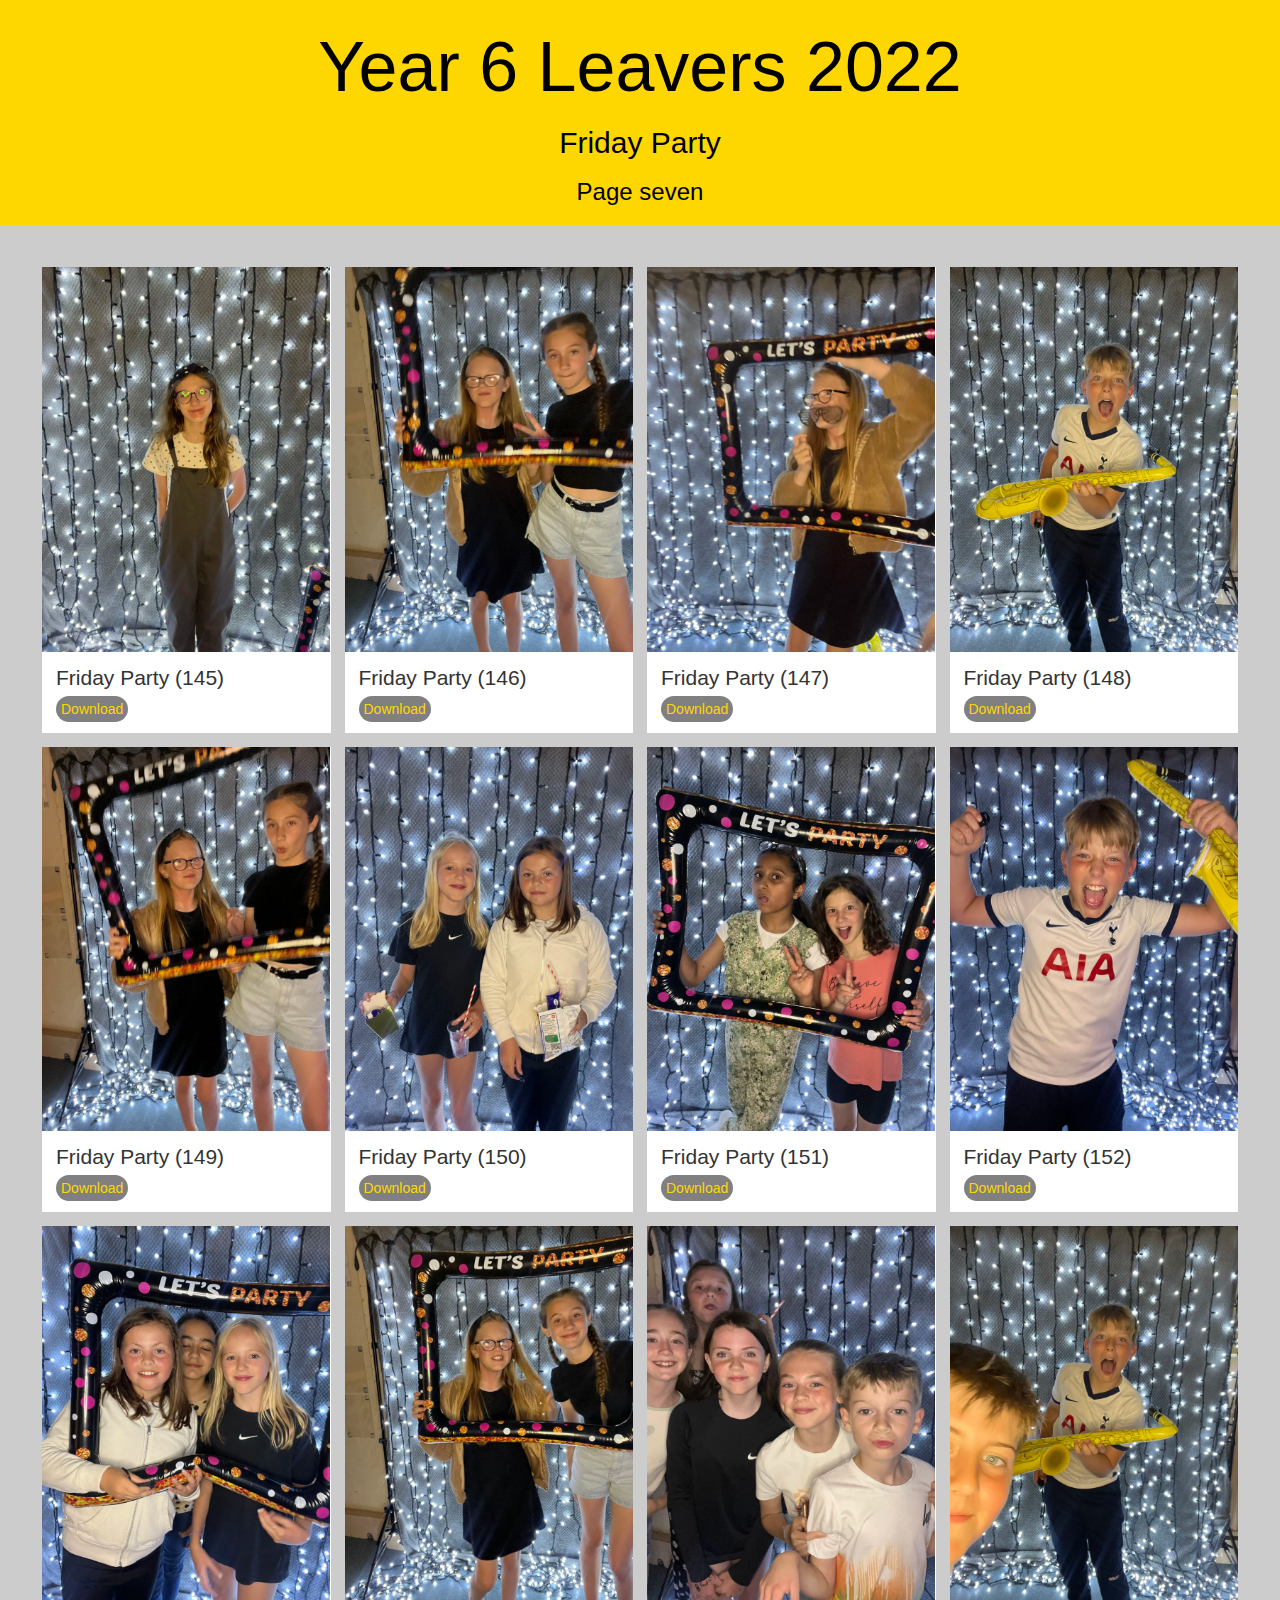
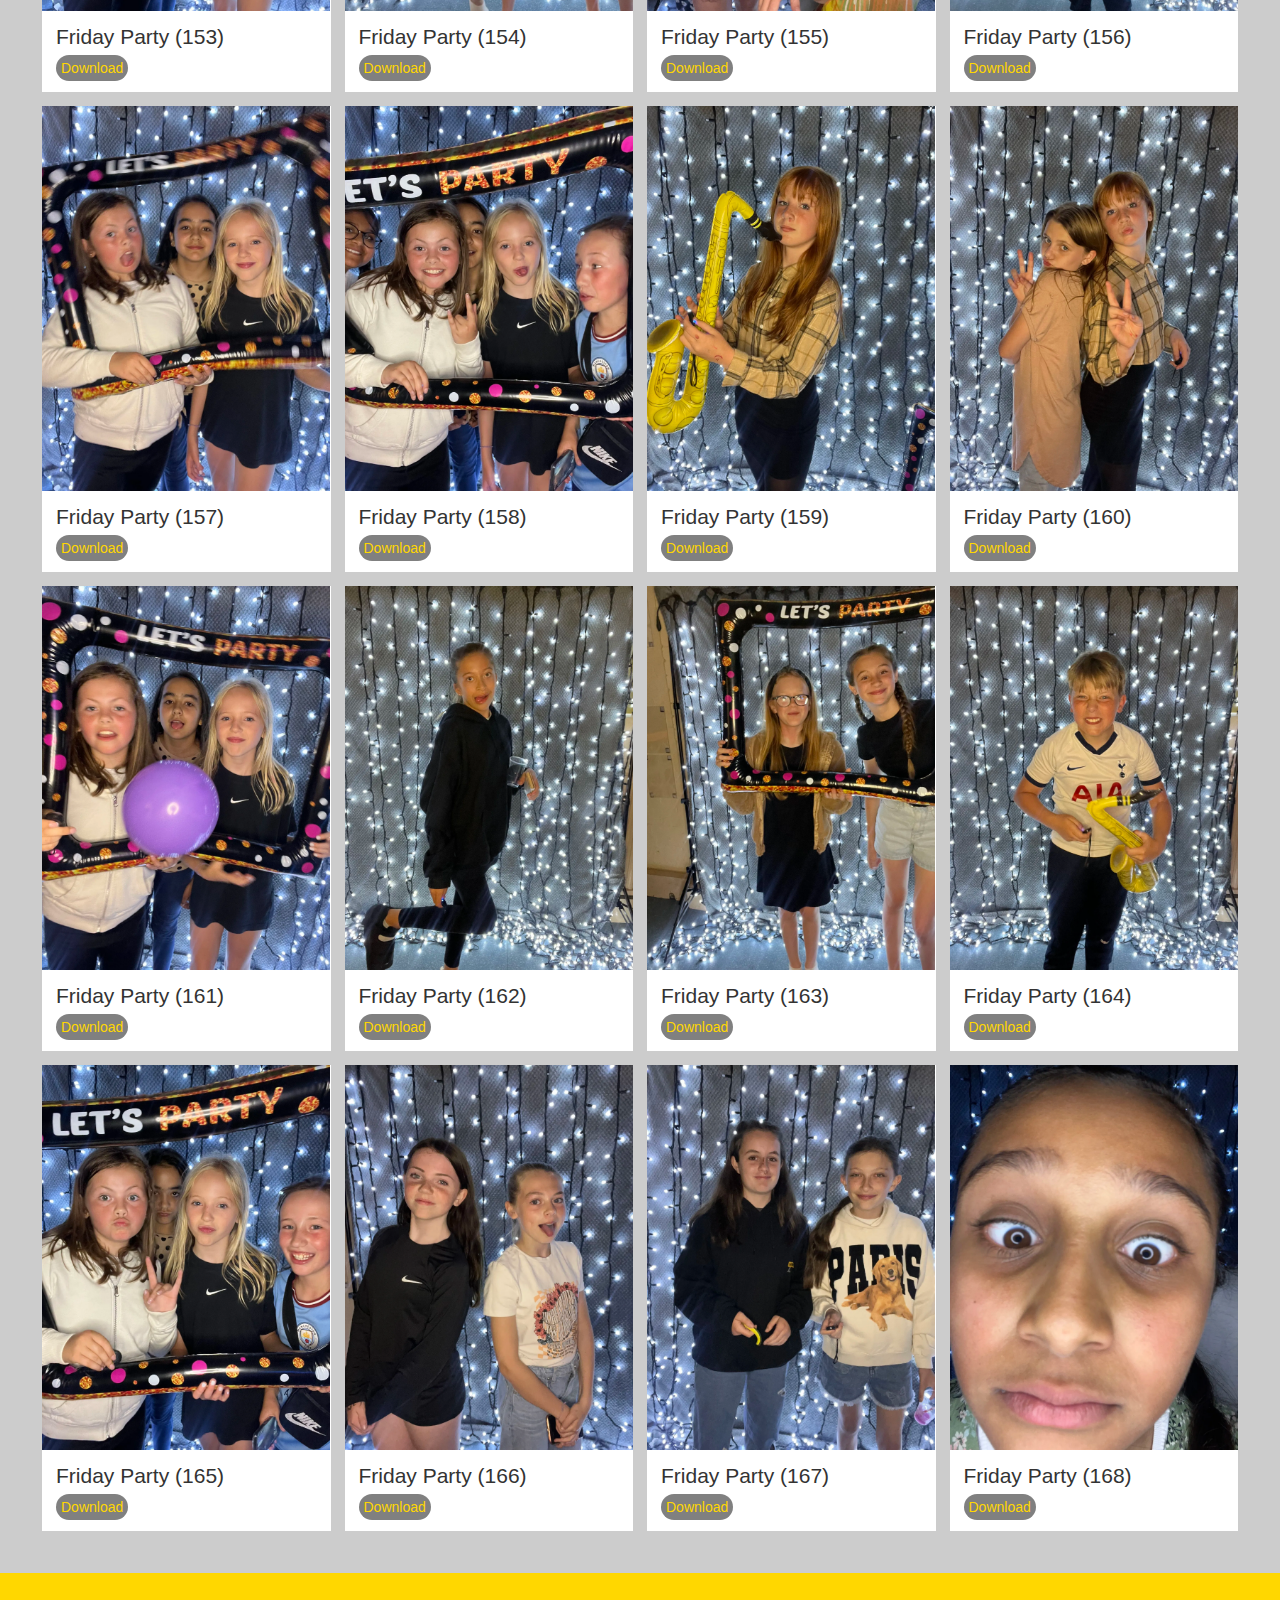
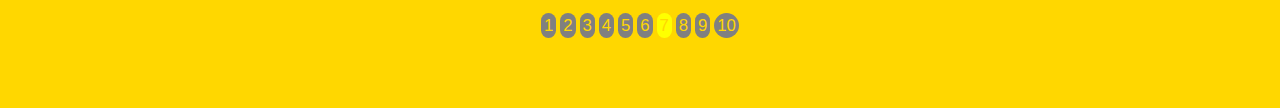
<file: Page7.html>
<!DOCTYPE html>
<html>
<head>
  <title>Year 6 Leavers 2022</title>
  <meta name="viewport" content="width=device-width, initial-scale=1">
  <link rel="stylesheet" href="https://maxcdn.bootstrapcdn.com/bootstrap/3.3.7/css/bootstrap.min.css">
  <link rel="stylesheet" href="https://cdnjs.cloudflare.com/ajax/libs/font-awesome/4.7.0/css/font-awesome.min.css">
  <link rel="shortcut icon" type="images/png" href="images/favicon.ico">
      <link href="gallery.css" rel="stylesheet"/>
  <script>
      window.addEventListener("load", ()=>{
          const loader = document.querySelector(".loader");

         loader.classList.add("loader--hidden");
         loader.addEventListener("transitionend",()=>{
             document.body.removeChild(loader);
         });

      });
      
  </script>
  
</head>

<body>
<div class="loader"></div>
<div id="gallery">
    <div class="landing-text">
    <h1>Year 6 Leavers 2022</h1>
    <h2>Friday Party</h2>
    <h3>Page seven</h3>
     
    </div>
</div>

<div class="portfolio">
    <!--images 145-->
        <div id="portfolio-row-1" class="portfolio__item">
            <img src="webp/PhotoBooth(145).webp" alt="Listerdale Friday Party">
            <div class="portfolio__desc">
                <h3 class="portfolio__title">Friday Party (145)</h3>
                <a href="images/PhotoBooth(145).JPG" download class="button">Download</a>
            </div>
        </div>
    <!--images 146-->
        <div id="portfolio-row-1" class="portfolio__item">
            <img src="webp/PhotoBooth(146).webp" alt="Listerdale Friday Party">
            <div class="portfolio__desc">
                <h3 class="portfolio__title">Friday Party (146)</h3>
                <a href="images/PhotoBooth(146).JPG"  download class="button">Download</a>
            </div>
        </div>

    <!--images 147-->
        <div id="portfolio-row-1" class="portfolio__item">
            <img src="webp/PhotoBooth(147).webp" alt="Listerdale Friday Party">
            <div class="portfolio__desc">
                <h3 class="portfolio__title">Friday Party (147)</h3>
                <a href="images/PhotoBooth(147).JPG" download class="button">Download</a>
            </div>
        </div> 
    <!--images 148-->
        <div id="portfolio-row-1" class="portfolio__item">
            <img src="webp/PhotoBooth(148).webp" alt="Listerdale Friday Party">
            <div class="portfolio__desc">
                <h3 class="portfolio__title">Friday Party (148)</h3>
                <a href="images/PhotoBooth(148).JPG" download class="button">Download</a>
            </div>
        </div>
    <!--images 149-->
        <div id="portfolio-row-1" class="portfolio__item">
            <img src="webp/PhotoBooth(149).webp" alt="Listerdale Friday Party">
            <div class="portfolio__desc">
                <h3 class="portfolio__title">Friday Party (149)</h3>
                <a href="images/PhotoBooth(149).JPG" download class="button">Download</a>
            </div>
        </div>
    <!--images 150-->
        <div id="portfolio-row-1" class="portfolio__item">
            <img src="webp/PhotoBooth(150).webp" alt="Listerdale Friday Party">
            <div class="portfolio__desc">
                <h3 class="portfolio__title">Friday Party (150)</h3>
                <a href="images/PhotoBooth(150).JPG" download class="button">Download</a>
            </div>
        </div>  
    <!--images 151-->
    <div id="portfolio-row-1" class="portfolio__item">
        <img src="webp/PhotoBooth(151).webp" alt="Listerdale Friday Party">
        <div class="portfolio__desc">
            <h3 class="portfolio__title">Friday Party (151)</h3>
            <a href="images/PhotoBooth(151).JPG" download class="button">Download</a>
        </div>
    </div>
    <!--images (152)-->
    <div id="portfolio-row-1" class="portfolio__item">
        <img src="webp/PhotoBooth(152).webp" alt="Listerdale Friday Party">
        <div class="portfolio__desc">
            <h3 class="portfolio__title">Friday Party (152)</h3>
            <a href="images/PhotoBooth(152).JPG" download class="button">Download</a>
        </div>
    </div>

    <!--images (153)-->
    <div id="portfolio-row-1" class="portfolio__item">
        <img src="webp/PhotoBooth(153).webp" alt="Listerdale Friday Party">
        <div class="portfolio__desc">
            <h3 class="portfolio__title">Friday Party (153)</h3>
            <a href="images/PhotoBooth(153).JPG" download class="button">Download</a>
        </div>
    </div> 
    <!--images (154)-->
    <div id="portfolio-row-1" class="portfolio__item">
        <img src="webp/PhotoBooth(154).webp" alt="Listerdale Friday Party">
        <div class="portfolio__desc">
            <h3 class="portfolio__title">Friday Party (154)</h3>
            <a href="images/PhotoBooth(154).JPG" download class="button">Download</a>
        </div>
    </div>
    <!--images (155)-->
    <div id="portfolio-row-1" class="portfolio__item">
        <img src="webp/PhotoBooth(155).webp" alt="Listerdale Friday Party">
        <div class="portfolio__desc">
            <h3 class="portfolio__title">Friday Party (155)</h3>
            <a href="images/PhotoBooth(155).JPG" download class="button">Download</a>
        </div>
    </div>
    <!--images (156)-->
    <div id="portfolio-row-1" class="portfolio__item">
        <img src="webp/PhotoBooth(156).webp" alt="Listerdale Friday Party">
        <div class="portfolio__desc">
            <h3 class="portfolio__title">Friday Party (156)</h3>
            <a href="images/PhotoBooth(156).JPG" download class="button">Download</a>
        </div>
    </div> 
    <!--images (157)-->
    <div id="portfolio-row-1" class="portfolio__item">
        <img src="webp/PhotoBooth(157).webp" alt="Listerdale Friday Party">
        <div class="portfolio__desc">
            <h3 class="portfolio__title">Friday Party (157)</h3>
            <a href="images/PhotoBooth(157).JPG" download class="button">Download</a>
        </div>
    </div>
    <!--images (158)-->
        <div id="portfolio-row-1" class="portfolio__item">
            <img src="webp/PhotoBooth(158).webp" alt="Listerdale Friday Party">
            <div class="portfolio__desc">
                <h3 class="portfolio__title">Friday Party (158)</h3>
                <a href="images/PhotoBooth(158).JPG" download class="button">Download</a>
            </div>
        </div>

    <!--images (159)-->
        <div id="portfolio-row-1" class="portfolio__item">
            <img src="webp/PhotoBooth(159).webp" alt="Listerdale Friday Party">
            <div class="portfolio__desc">
                <h3 class="portfolio__title">Friday Party (159)</h3>
                <a href="images/PhotoBooth(159).JPG" download class="button">Download</a>
            </div>
        </div> 
    <!--images (160)-->
        <div id="portfolio-row-1" class="portfolio__item">
            <img src="webp/PhotoBooth(160).webp" alt="Listerdale Friday Party">
            <div class="portfolio__desc">
                <h3 class="portfolio__title">Friday Party (160)</h3>
                <a href="images/PhotoBooth(160).JPG" download class="button">Download</a>
            </div>
        </div>
    <!--images (161)-->
        <div id="portfolio-row-1" class="portfolio__item">
            <img src="webp/PhotoBooth(161).webp" alt="Listerdale Friday Party">
            <div class="portfolio__desc">
                <h3 class="portfolio__title">Friday Party (161)</h3>
                <a href="images/PhotoBooth(161).JPG" download class="button">Download</a>
            </div>
        </div>
    <!--images (162)-->
        <div id="portfolio-row-1" class="portfolio__item">
            <img src="webp/PhotoBooth(162).webp" alt="Listerdale Friday Party">
            <div class="portfolio__desc">
                <h3 class="portfolio__title">Friday Party (162)</h3>
                <a href="images/PhotoBooth(162).JPG" download class="button">Download</a>
            </div>
        </div>  
    <!--images (163)-->
    <div id="portfolio-row-1" class="portfolio__item">
        <img src="webp/PhotoBooth(163).webp" alt="Listerdale Friday Party">
        <div class="portfolio__desc">
            <h3 class="portfolio__title">Friday Party (163)</h3>
            <a href="images/PhotoBooth(163).JPG" download class="button">Download</a>
        </div>
    </div>
    <!--images (164)-->
    <div id="portfolio-row-1" class="portfolio__item">
        <img src="webp/PhotoBooth(164).webp" alt="Listerdale Friday Party">
        <div class="portfolio__desc">
            <h3 class="portfolio__title">Friday Party (164)</h3>
            <a href="images/PhotoBooth(164).JPG" download class="button">Download</a>
        </div>
    </div>

    <!--images (165)-->
    <div id="portfolio-row-1" class="portfolio__item">
        <img src="webp/PhotoBooth(165).webp" alt="Listerdale Friday Party">
        <div class="portfolio__desc">
            <h3 class="portfolio__title">Friday Party (165)</h3>
            <a href="images/PhotoBooth(165).JPG" download class="button">Download</a>
        </div>
    </div> 
    <!--images 166-->
    <div id="portfolio-row-1" class="portfolio__item">
        <img src="webp/PhotoBooth(166).webp" alt="Listerdale Friday Party">
        <div class="portfolio__desc">
            <h3 class="portfolio__title">Friday Party (166)</h3>
            <a href="images/PhotoBooth(166).JPG" download class="button">Download</a>
        </div>
    </div>
    <!--images 167-->
    <div id="portfolio-row-1" class="portfolio__item">
        <img src="webp/PhotoBooth(167).webp" alt="Listerdale Friday Party">
        <div class="portfolio__desc">
            <h3 class="portfolio__title">Friday Party (167)</h3>
            <a href="images/PhotoBooth(167).JPG" download class="button">Download</a>
        </div>
    </div>
    <!--images 168-->
    <div id="portfolio-row-1" class="portfolio__item">
        <img src="webp/PhotoBooth(168).webp" alt="Listerdale Friday Party">
        <div class="portfolio__desc">
            <h3 class="portfolio__title">Friday Party (168)</h3>
            <a href="images/PhotoBooth(168).JPG" download class="button">Download</a>
        </div>
    </div>
    
</div> 
      
</div>


  


      <div >
            <div class="back-page">
                <div class="pagination">
                    
                    <a href="Page1.html" class="page-current">1</a>
                    <a href="Page2.html" class="page-current">2</a>
                    <a href="Page3.html" class="page-current">3</a>
                    <a href="Page4.html" class="page-current">4</a>
                    <a href="Page5.html" class="page-current">5</a>
                    <a href="Page6.html" class="page-current">6</a>
                    <a href="Page7.html" class="page-current, active">7</a>
                    <a href="Page8.html" class="page-current">8</a>
                    <a href="Page9.html" class="page-current">9</a>
                    <a href="Page10.html" class="page-current">10</a>
                   
                    
                    
                </div>
            </div>
          
      </div>
    

</body>
</html>
</file>
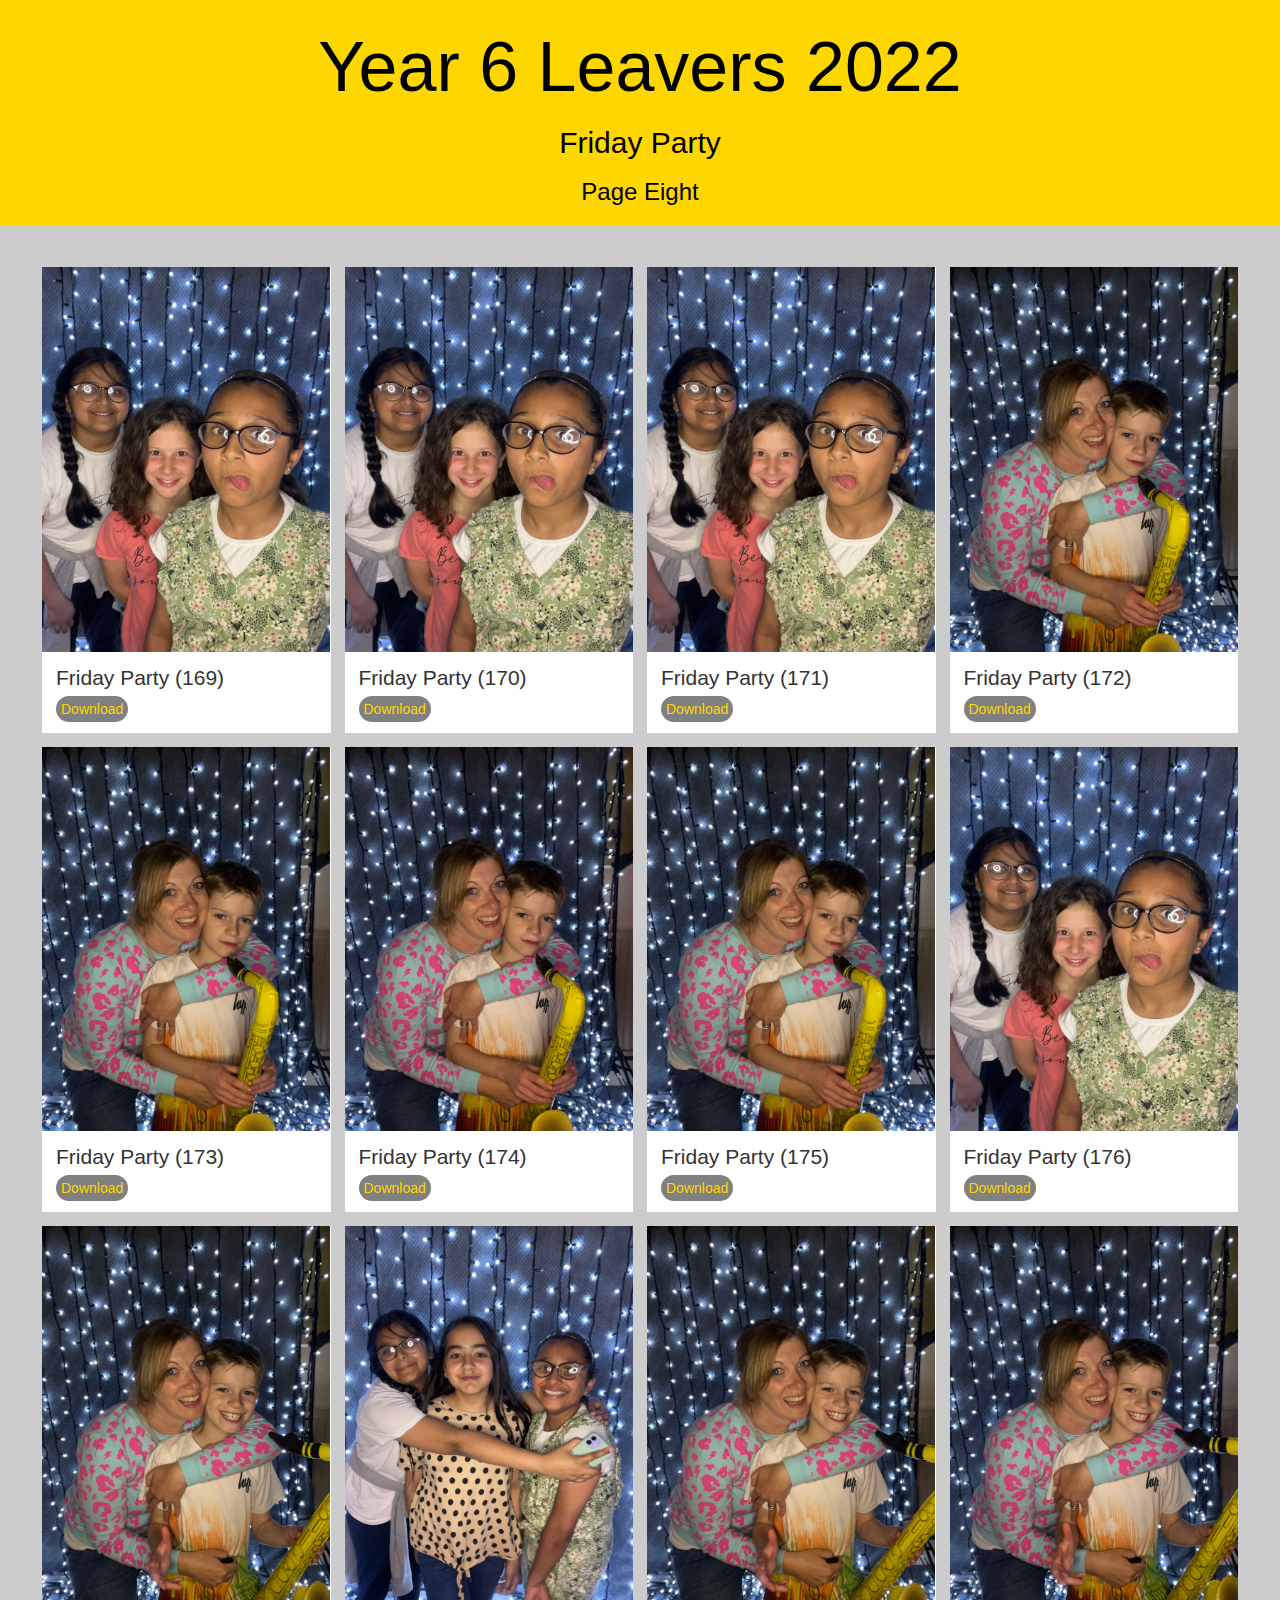
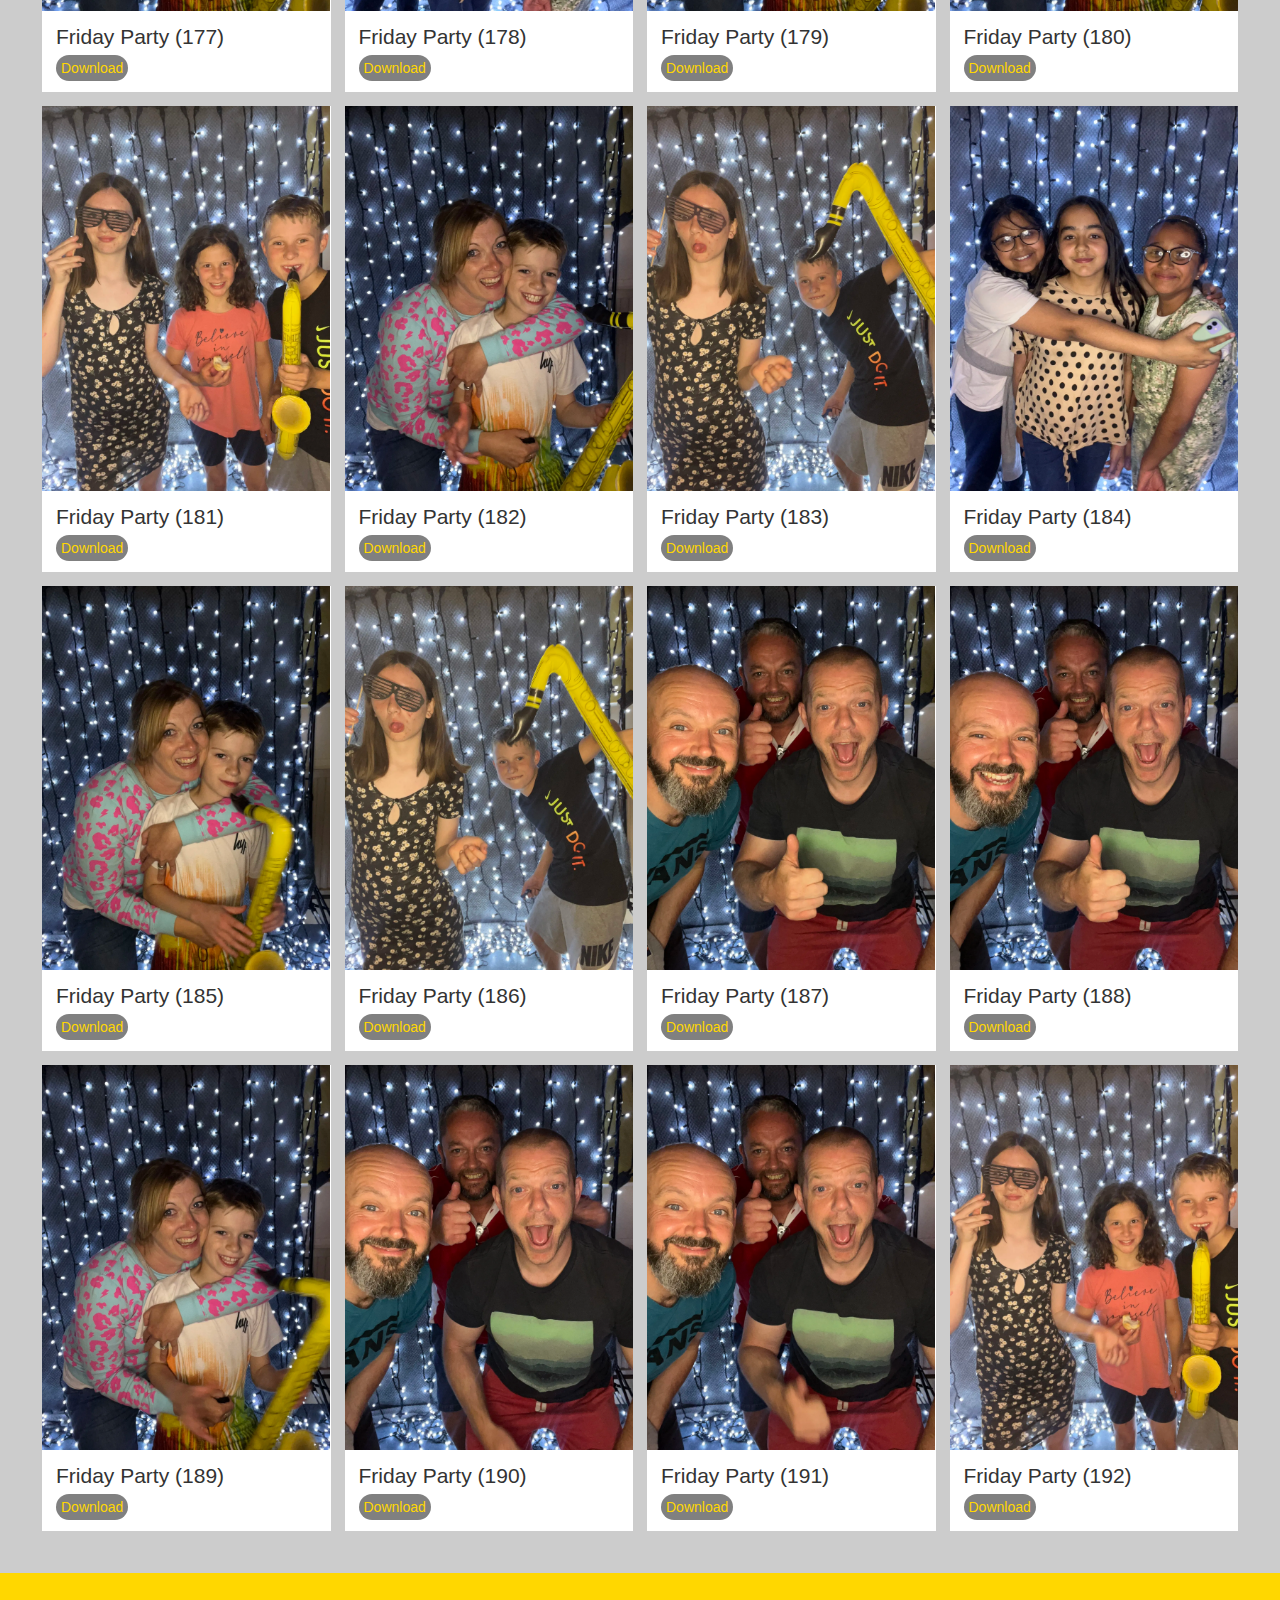
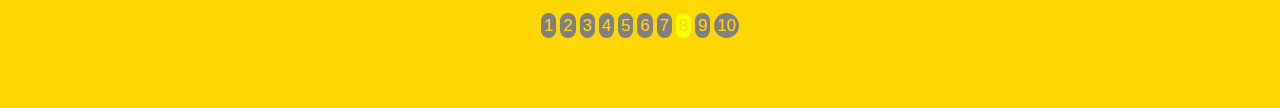
<file: Page8.html>
<!DOCTYPE html>
<html>
<head>
  <title>Year 6 Leavers 2022</title>
  <meta name="viewport" content="width=device-width, initial-scale=1">
  <link rel="stylesheet" href="https://maxcdn.bootstrapcdn.com/bootstrap/3.3.7/css/bootstrap.min.css">
  <link rel="stylesheet" href="https://cdnjs.cloudflare.com/ajax/libs/font-awesome/4.7.0/css/font-awesome.min.css">
  <link rel="shortcut icon" type="images/png" href="images/favicon.ico">
      <link href="gallery.css" rel="stylesheet"/>
  <script>
      window.addEventListener("load", ()=>{
          const loader = document.querySelector(".loader");

         loader.classList.add("loader--hidden");
         loader.addEventListener("transitionend",()=>{
             document.body.removeChild(loader);
         });

      });
      
  </script>
  
</head>

<body>
<div class="loader"></div>
<div id="gallery">
    <div class="landing-text">
    <h1>Year 6 Leavers 2022</h1>
    <h2>Friday Party</h2>
    <h3>Page Eight</h3>
     
    </div>
</div>

<div class="portfolio">
    <!--images 169-->
        <div id="portfolio-row-1" class="portfolio__item">
            <img src="webp/PhotoBooth(169).webp" alt="Listerdale Friday Party">
            <div class="portfolio__desc">
                <h3 class="portfolio__title">Friday Party (169)</h3>
                <a href="images/PhotoBooth(169).JPG" download class="button">Download</a>
            </div>
        </div>
    <!--images 170-->
        <div id="portfolio-row-1" class="portfolio__item">
            <img src="webp/PhotoBooth(170).webp" alt="Listerdale Friday Party">
            <div class="portfolio__desc">
                <h3 class="portfolio__title">Friday Party (170)</h3>
                <a href="images/PhotoBooth(170).JPG"  download class="button">Download</a>
            </div>
        </div>

    <!--images 171-->
        <div id="portfolio-row-1" class="portfolio__item">
            <img src="webp/PhotoBooth(171).webp" alt="Listerdale Friday Party">
            <div class="portfolio__desc">
                <h3 class="portfolio__title">Friday Party (171)</h3>
                <a href="images/PhotoBooth(171).JPG" download class="button">Download</a>
            </div>
        </div> 
    <!--images 172-->
        <div id="portfolio-row-1" class="portfolio__item">
            <img src="webp/PhotoBooth(172).webp" alt="Listerdale Friday Party">
            <div class="portfolio__desc">
                <h3 class="portfolio__title">Friday Party (172)</h3>
                <a href="images/PhotoBooth(172).JPG" download class="button">Download</a>
            </div>
        </div>
    <!--images 173-->
        <div id="portfolio-row-1" class="portfolio__item">
            <img src="webp/PhotoBooth(173).webp" alt="Listerdale Friday Party">
            <div class="portfolio__desc">
                <h3 class="portfolio__title">Friday Party (173)</h3>
                <a href="images/PhotoBooth(173).JPG" download class="button">Download</a>
            </div>
        </div>
    <!--images 174-->
        <div id="portfolio-row-1" class="portfolio__item">
            <img src="webp/PhotoBooth(174).webp" alt="Listerdale Friday Party">
            <div class="portfolio__desc">
                <h3 class="portfolio__title">Friday Party (174)</h3>
                <a href="images/PhotoBooth(174).JPG" download class="button">Download</a>
            </div>
        </div>  
    <!--images 175-->
    <div id="portfolio-row-1" class="portfolio__item">
        <img src="webp/PhotoBooth(175).webp" alt="Listerdale Friday Party">
        <div class="portfolio__desc">
            <h3 class="portfolio__title">Friday Party (175)</h3>
            <a href="images/PhotoBooth(175).JPG" download class="button">Download</a>
        </div>
    </div>
    <!--images (176)-->
    <div id="portfolio-row-1" class="portfolio__item">
        <img src="webp/PhotoBooth(176).webp" alt="Listerdale Friday Party">
        <div class="portfolio__desc">
            <h3 class="portfolio__title">Friday Party (176)</h3>
            <a href="images/PhotoBooth(176).JPG" download class="button">Download</a>
        </div>
    </div>

    <!--images (177)-->
    <div id="portfolio-row-1" class="portfolio__item">
        <img src="webp/PhotoBooth(177).webp" alt="Listerdale Friday Party">
        <div class="portfolio__desc">
            <h3 class="portfolio__title">Friday Party (177)</h3>
            <a href="images/PhotoBooth(177).JPG" download class="button">Download</a>
        </div>
    </div> 
    <!--images (178)-->
    <div id="portfolio-row-1" class="portfolio__item">
        <img src="webp/PhotoBooth(178).webp" alt="Listerdale Friday Party">
        <div class="portfolio__desc">
            <h3 class="portfolio__title">Friday Party (178)</h3>
            <a href="images/PhotoBooth(178).JPG" download class="button">Download</a>
        </div>
    </div>
    <!--images (179)-->
    <div id="portfolio-row-1" class="portfolio__item">
        <img src="webp/PhotoBooth(179).webp" alt="Listerdale Friday Party">
        <div class="portfolio__desc">
            <h3 class="portfolio__title">Friday Party (179)</h3>
            <a href="images/PhotoBooth(179).JPG" download class="button">Download</a>
        </div>
    </div>
    <!--images (180)-->
    <div id="portfolio-row-1" class="portfolio__item">
        <img src="webp/PhotoBooth(180).webp" alt="Listerdale Friday Party">
        <div class="portfolio__desc">
            <h3 class="portfolio__title">Friday Party (180)</h3>
            <a href="images/PhotoBooth(180).JPG" download class="button">Download</a>
        </div>
    </div> 
    <!--images (181)-->
    <div id="portfolio-row-1" class="portfolio__item">
        <img src="webp/PhotoBooth(181).webp" alt="Listerdale Friday Party">
        <div class="portfolio__desc">
            <h3 class="portfolio__title">Friday Party (181)</h3>
            <a href="images/PhotoBooth(181).JPG" download class="button">Download</a>
        </div>
    </div>
    <!--images (182)-->
        <div id="portfolio-row-1" class="portfolio__item">
            <img src="webp/PhotoBooth(182).webp" alt="Listerdale Friday Party">
            <div class="portfolio__desc">
                <h3 class="portfolio__title">Friday Party (182)</h3>
                <a href="images/PhotoBooth(182).JPG" download class="button">Download</a>
            </div>
        </div>

    <!--images (183)-->
        <div id="portfolio-row-1" class="portfolio__item">
            <img src="webp/PhotoBooth(183).webp" alt="Listerdale Friday Party">
            <div class="portfolio__desc">
                <h3 class="portfolio__title">Friday Party (183)</h3>
                <a href="images/PhotoBooth(183).JPG" download class="button">Download</a>
            </div>
        </div> 
    <!--images (184)-->
        <div id="portfolio-row-1" class="portfolio__item">
            <img src="webp/PhotoBooth(184).webp" alt="Listerdale Friday Party">
            <div class="portfolio__desc">
                <h3 class="portfolio__title">Friday Party (184)</h3>
                <a href="images/PhotoBooth(184).JPG" download class="button">Download</a>
            </div>
        </div>
    <!--images (185)-->
        <div id="portfolio-row-1" class="portfolio__item">
            <img src="webp/PhotoBooth(185).webp" alt="Listerdale Friday Party">
            <div class="portfolio__desc">
                <h3 class="portfolio__title">Friday Party (185)</h3>
                <a href="images/PhotoBooth(185).JPG" download class="button">Download</a>
            </div>
        </div>
    <!--images (186)-->
        <div id="portfolio-row-1" class="portfolio__item">
            <img src="webp/PhotoBooth(186).webp" alt="Listerdale Friday Party">
            <div class="portfolio__desc">
                <h3 class="portfolio__title">Friday Party (186)</h3>
                <a href="images/PhotoBooth(186).JPG" download class="button">Download</a>
            </div>
        </div>  
    <!--images (187)-->
    <div id="portfolio-row-1" class="portfolio__item">
        <img src="webp/PhotoBooth(187).webp" alt="Listerdale Friday Party">
        <div class="portfolio__desc">
            <h3 class="portfolio__title">Friday Party (187)</h3>
            <a href="images/PhotoBooth(187).JPG" download class="button">Download</a>
        </div>
    </div>
    <!--images (188)-->
    <div id="portfolio-row-1" class="portfolio__item">
        <img src="webp/PhotoBooth(188).webp" alt="Listerdale Friday Party">
        <div class="portfolio__desc">
            <h3 class="portfolio__title">Friday Party (188)</h3>
            <a href="images/PhotoBooth(188).JPG" download class="button">Download</a>
        </div>
    </div>

    <!--images 21-->
    <div id="portfolio-row-1" class="portfolio__item">
        <img src="webp/PhotoBooth(189).webp" alt="Listerdale Friday Party">
        <div class="portfolio__desc">
            <h3 class="portfolio__title">Friday Party (189)</h3>
            <a href="images/PhotoBooth(189).JPG" download class="button">Download</a>
        </div>
    </div> 
    <!--images 190-->
    <div id="portfolio-row-1" class="portfolio__item">
        <img src="webp/PhotoBooth(190).webp" alt="Listerdale Friday Party">
        <div class="portfolio__desc">
            <h3 class="portfolio__title">Friday Party (190)</h3>
            <a href="images/PhotoBooth(190).JPG" download class="button">Download</a>
        </div>
    </div>
    <!--images 191-->
    <div id="portfolio-row-1" class="portfolio__item">
        <img src="webp/PhotoBooth(191).webp" alt="Listerdale Friday Party">
        <div class="portfolio__desc">
            <h3 class="portfolio__title">Friday Party (191)</h3>
            <a href="images/PhotoBooth(191).JPG" download class="button">Download</a>
        </div>
    </div>
    <!--images 192-->
    <div id="portfolio-row-1" class="portfolio__item">
        <img src="webp/PhotoBooth(192).webp" alt="Listerdale Friday Party">
        <div class="portfolio__desc">
            <h3 class="portfolio__title">Friday Party (192)</h3>
            <a href="images/PhotoBooth(192).JPG" download class="button">Download</a>
        </div>
    </div>
    
</div> 
      
</div>


  


      <div >
            <div class="back-page">
                <div class="pagination">
                    
                    <a href="Page1.html" class="page-current">1</a>
                    <a href="Page2.html" class="page-current">2</a>
                    <a href="Page3.html" class="page-current">3</a>
                    <a href="Page4.html" class="page-current">4</a>
                    <a href="Page5.html" class="page-current">5</a>
                    <a href="Page6.html" class="page-current">6</a>
                    <a href="Page7.html" class="page-current">7</a>
                    <a href="Page8.html" class="page-current, active">8</a>
                    <a href="Page9.html" class="page-current">9</a>
                    <a href="Page10.html" class="page-current">10</a>
                   
                    
                    
                </div>
            </div>
          
      </div>
    

</body>
</html>
</file>
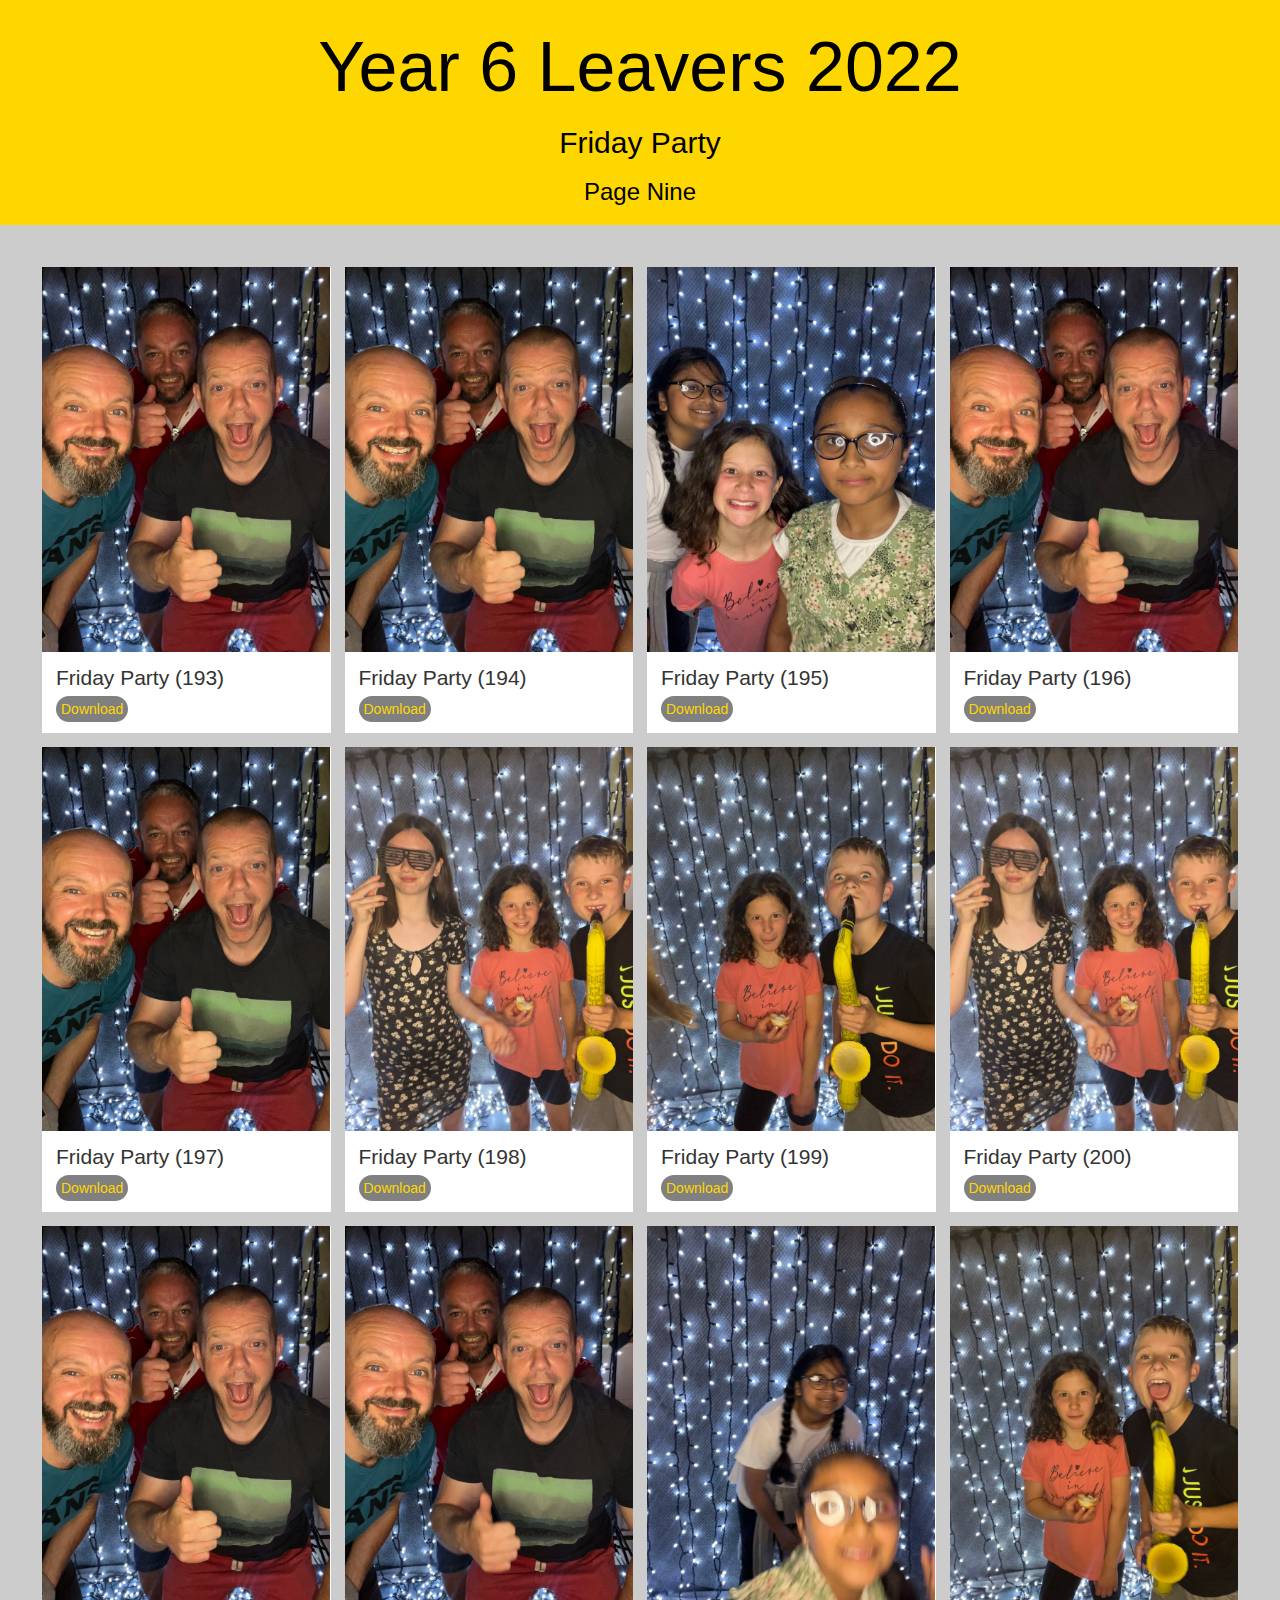
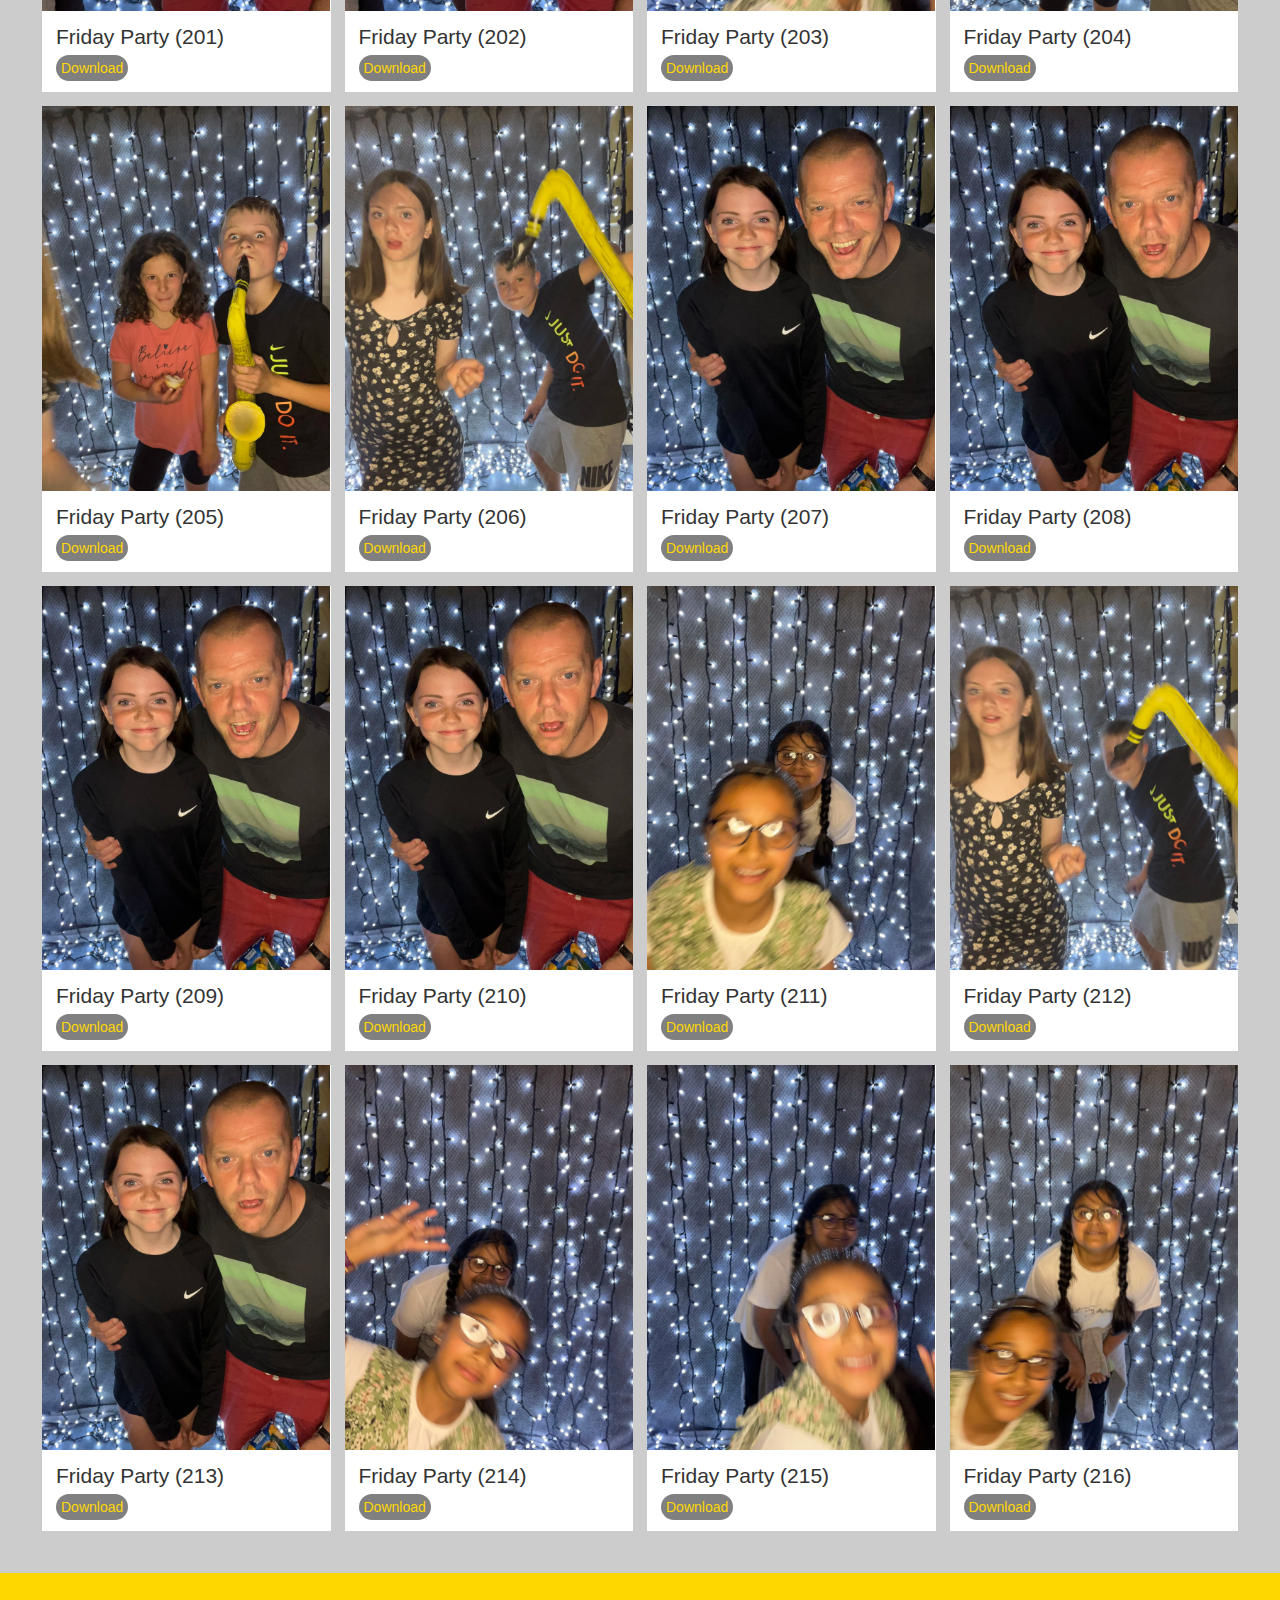
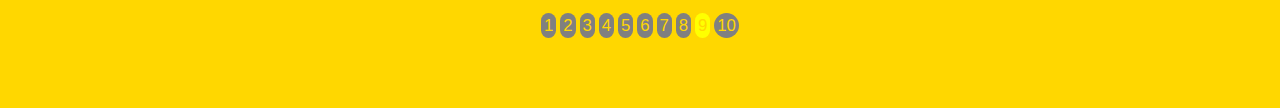
<file: Page9.html>
<!DOCTYPE html>
<html>
<head>
  <title>Year 6 Leavers 2022</title>
  <meta name="viewport" content="width=device-width, initial-scale=1">
  <link rel="stylesheet" href="https://maxcdn.bootstrapcdn.com/bootstrap/3.3.7/css/bootstrap.min.css">
  <link rel="stylesheet" href="https://cdnjs.cloudflare.com/ajax/libs/font-awesome/4.7.0/css/font-awesome.min.css">
  <link rel="shortcut icon" type="images/png" href="images/favicon.ico">
      <link href="gallery.css" rel="stylesheet"/>
  <script>
      window.addEventListener("load", ()=>{
          const loader = document.querySelector(".loader");

         loader.classList.add("loader--hidden");
         loader.addEventListener("transitionend",()=>{
             document.body.removeChild(loader);
         });

      });
      
  </script>
  
</head>

<body>
<div class="loader"></div>
<div id="gallery">
    <div class="landing-text">
    <h1>Year 6 Leavers 2022</h1>
    <h2>Friday Party</h2>
    <h3>Page Nine</h3>
     
    </div>
</div>

<div class="portfolio">
    <!--images 193-->
        <div id="portfolio-row-1" class="portfolio__item">
            <img src="webp/PhotoBooth(193).webp" alt="Listerdale Friday Party">
            <div class="portfolio__desc">
                <h3 class="portfolio__title">Friday Party (193)</h3>
                <a href="images/PhotoBooth(193).JPG" download class="button">Download</a>
            </div>
        </div>
    <!--images 194-->
        <div id="portfolio-row-1" class="portfolio__item">
            <img src="webp/PhotoBooth(194).webp" alt="Listerdale Friday Party">
            <div class="portfolio__desc">
                <h3 class="portfolio__title">Friday Party (194)</h3>
                <a href="images/PhotoBooth(194).JPG"  download class="button">Download</a>
            </div>
        </div>

    <!--images 195-->
        <div id="portfolio-row-1" class="portfolio__item">
            <img src="webp/PhotoBooth(195).webp" alt="Listerdale Friday Party">
            <div class="portfolio__desc">
                <h3 class="portfolio__title">Friday Party (195)</h3>
                <a href="images/PhotoBooth(195).JPG" download class="button">Download</a>
            </div>
        </div> 
    <!--images 196-->
        <div id="portfolio-row-1" class="portfolio__item">
            <img src="webp/PhotoBooth(196).webp" alt="Listerdale Friday Party">
            <div class="portfolio__desc">
                <h3 class="portfolio__title">Friday Party (196)</h3>
                <a href="images/PhotoBooth(196).JPG" download class="button">Download</a>
            </div>
        </div>
    <!--images 197-->
        <div id="portfolio-row-1" class="portfolio__item">
            <img src="webp/PhotoBooth(197).webp" alt="Listerdale Friday Party">
            <div class="portfolio__desc">
                <h3 class="portfolio__title">Friday Party (197)</h3>
                <a href="images/PhotoBooth(197).JPG" download class="button">Download</a>
            </div>
        </div>
    <!--images 198-->
        <div id="portfolio-row-1" class="portfolio__item">
            <img src="webp/PhotoBooth(198).webp" alt="Listerdale Friday Party">
            <div class="portfolio__desc">
                <h3 class="portfolio__title">Friday Party (198)</h3>
                <a href="images/PhotoBooth(198).JPG" download class="button">Download</a>
            </div>
        </div>  
    <!--images 199-->
    <div id="portfolio-row-1" class="portfolio__item">
        <img src="webp/PhotoBooth(199).webp" alt="Listerdale Friday Party">
        <div class="portfolio__desc">
            <h3 class="portfolio__title">Friday Party (199)</h3>
            <a href="images/PhotoBooth(199).JPG" download class="button">Download</a>
        </div>
    </div>
    <!--images (200)-->
    <div id="portfolio-row-1" class="portfolio__item">
        <img src="webp/PhotoBooth(200).webp" alt="Listerdale Friday Party">
        <div class="portfolio__desc">
            <h3 class="portfolio__title">Friday Party (200)</h3>
            <a href="images/PhotoBooth(200).JPG" download class="button">Download</a>
        </div>
    </div>

    <!--images (201)-->
    <div id="portfolio-row-1" class="portfolio__item">
        <img src="webp/PhotoBooth(201).webp" alt="Listerdale Friday Party">
        <div class="portfolio__desc">
            <h3 class="portfolio__title">Friday Party (201)</h3>
            <a href="images/PhotoBooth(201).JPG" download class="button">Download</a>
        </div>
    </div> 
    <!--images (202)-->
    <div id="portfolio-row-1" class="portfolio__item">
        <img src="webp/PhotoBooth(202).webp" alt="Listerdale Friday Party">
        <div class="portfolio__desc">
            <h3 class="portfolio__title">Friday Party (202)</h3>
            <a href="images/PhotoBooth(202).JPG" download class="button">Download</a>
        </div>
    </div>
    <!--images (203)-->
    <div id="portfolio-row-1" class="portfolio__item">
        <img src="webp/PhotoBooth(203).webp" alt="Listerdale Friday Party">
        <div class="portfolio__desc">
            <h3 class="portfolio__title">Friday Party (203)</h3>
            <a href="images/PhotoBooth(203).JPG" download class="button">Download</a>
        </div>
    </div>
    <!--images (204)-->
    <div id="portfolio-row-1" class="portfolio__item">
        <img src="webp/PhotoBooth(204).webp" alt="Listerdale Friday Party">
        <div class="portfolio__desc">
            <h3 class="portfolio__title">Friday Party (204)</h3>
            <a href="images/PhotoBooth(204).JPG" download class="button">Download</a>
        </div>
    </div> 
    <!--images (205)-->
    <div id="portfolio-row-1" class="portfolio__item">
        <img src="webp/PhotoBooth(205).webp" alt="Listerdale Friday Party">
        <div class="portfolio__desc">
            <h3 class="portfolio__title">Friday Party (205)</h3>
            <a href="images/PhotoBooth(205).JPG" download class="button">Download</a>
        </div>
    </div>
    <!--images (206)-->
        <div id="portfolio-row-1" class="portfolio__item">
            <img src="webp/PhotoBooth(206).webp" alt="Listerdale Friday Party">
            <div class="portfolio__desc">
                <h3 class="portfolio__title">Friday Party (206)</h3>
                <a href="images/PhotoBooth(206).JPG" download class="button">Download</a>
            </div>
        </div>

    <!--images (207)-->
        <div id="portfolio-row-1" class="portfolio__item">
            <img src="webp/PhotoBooth(207).webp" alt="Listerdale Friday Party">
            <div class="portfolio__desc">
                <h3 class="portfolio__title">Friday Party (207)</h3>
                <a href="images/PhotoBooth(207).JPG" download class="button">Download</a>
            </div>
        </div> 
    <!--images (208)-->
        <div id="portfolio-row-1" class="portfolio__item">
            <img src="webp/PhotoBooth(208).webp" alt="Listerdale Friday Party">
            <div class="portfolio__desc">
                <h3 class="portfolio__title">Friday Party (208)</h3>
                <a href="images/PhotoBooth(208).JPG" download class="button">Download</a>
            </div>
        </div>
    <!--images (209)-->
        <div id="portfolio-row-1" class="portfolio__item">
            <img src="webp/PhotoBooth(209).webp" alt="Listerdale Friday Party">
            <div class="portfolio__desc">
                <h3 class="portfolio__title">Friday Party (209)</h3>
                <a href="images/PhotoBooth(209).JPG" download class="button">Download</a>
            </div>
        </div>
    <!--images (210)-->
        <div id="portfolio-row-1" class="portfolio__item">
            <img src="webp/PhotoBooth(210).webp" alt="Listerdale Friday Party">
            <div class="portfolio__desc">
                <h3 class="portfolio__title">Friday Party (210)</h3>
                <a href="images/PhotoBooth(210).JPG" download class="button">Download</a>
            </div>
        </div>  
    <!--images (211)-->
    <div id="portfolio-row-1" class="portfolio__item">
        <img src="webp/PhotoBooth(211).webp" alt="Listerdale Friday Party">
        <div class="portfolio__desc">
            <h3 class="portfolio__title">Friday Party (211)</h3>
            <a href="images/PhotoBooth(211).JPG" download class="button">Download</a>
        </div>
    </div>
    <!--images (212)-->
    <div id="portfolio-row-1" class="portfolio__item">
        <img src="webp/PhotoBooth(212).webp" alt="Listerdale Friday Party">
        <div class="portfolio__desc">
            <h3 class="portfolio__title">Friday Party (212)</h3>
            <a href="images/PhotoBooth(212).JPG" download class="button">Download</a>
        </div>
    </div>

    <!--images (213)-->
    <div id="portfolio-row-1" class="portfolio__item">
        <img src="webp/PhotoBooth(213).webp" alt="Listerdale Friday Party">
        <div class="portfolio__desc">
            <h3 class="portfolio__title">Friday Party (213)</h3>
            <a href="images/PhotoBooth(213).JPG" download class="button">Download</a>
        </div>
    </div> 
    <!--images 214-->
    <div id="portfolio-row-1" class="portfolio__item">
        <img src="webp/PhotoBooth(214).webp" alt="Listerdale Friday Party">
        <div class="portfolio__desc">
            <h3 class="portfolio__title">Friday Party (214)</h3>
            <a href="images/PhotoBooth(214).JPG" download class="button">Download</a>
        </div>
    </div>
    <!--images 215-->
    <div id="portfolio-row-1" class="portfolio__item">
        <img src="webp/PhotoBooth(215).webp" alt="Listerdale Friday Party">
        <div class="portfolio__desc">
            <h3 class="portfolio__title">Friday Party (215)</h3>
            <a href="images/PhotoBooth(215).JPG" download class="button">Download</a>
        </div>
    </div>
    <!--images 216-->
    <div id="portfolio-row-1" class="portfolio__item">
        <img src="webp/PhotoBooth(216).webp" alt="Listerdale Friday Party">
        <div class="portfolio__desc">
            <h3 class="portfolio__title">Friday Party (216)</h3>
            <a href="images/PhotoBooth(216).JPG" download class="button">Download</a>
        </div>
    </div>
    
</div> 
      
</div>


  


      <div >
            <div class="back-page">
                <div class="pagination">
                    
                    <a href="Page1.html" class="page-current">1</a>
                    <a href="Page2.html" class="page-current">2</a>
                    <a href="Page3.html" class="page-current">3</a>
                    <a href="Page4.html" class="page-current">4</a>
                    <a href="Page5.html" class="page-current">5</a>
                    <a href="Page6.html" class="page-current">6</a>
                    <a href="Page7.html" class="page-current">7</a>
                    <a href="Page8.html" class="page-current">8</a>
                    <a href="Page9.html" class="page-current, active">9</a>
                    <a href="Page10.html" class="page-current">10</a>
                   
                    
                    
                </div>
            </div>
          
      </div>
    

</body>
</html>
</file>
<file: gallery.css>
html,body {
    height: 100%;
    width: 100%;
}
.loader{
    position: fixed;
    top: 0;
    left: 0;
    width: 100vw;
    height: 100vh;
    display: flex;
    align-items: center;
    justify-content: center;
    background: gold;
    transition: opacity 0.75s, visibility 0.75s;
}
.loader--hidden{
    opacity: 0;
    visibility: hidden;
}
.loader::after{
    content: "";
    width: 75px;
    height: 75px;
    border: 15px solid gray;
    border-top-color: gold;
    border-radius: 50%;
    animation: loading 0.75s ease infinite;
}
@keyframes loading {
    from {transform: rotate(0turn)}
    to {transform: rotate(1turn)}
    
}
#gallery {
    background: gold;
    display: table;
    height: 25%;
    position: relative;
    width: 100%;
    background-size: cover;
}


.landing-text {
    display: table-cell;
    text-align: center;
    vertical-align: middle;
    color: black;
}
.landing-text h1 {
    font-size: 500%;
    font-weight: 700%;
}
.buttonbox{
    background-color: gold;
    height: 50px;
    text-align: center;
    vertical-align: middle;
}
.info{
    font-size: 25px;
}
.padding {
    padding: 80px 0;
    vertical-align: middle;
}
.padding img {
    width: 100%;
}
.back-page {
    background-color: gold;
    text-align: center;
}
.pagination{
    margin: 30px 30px 60px;
    user-select: none;
}
.pagination a{
    color: gold;
    text-decoration: none;
    font-size: 1.2em;
    line-height: 45px;

}
.page-prev, .page-next{
    background: gray;
    padding: .3rem;
    width: 500px;
    border-radius: 45px;
    cursor: pointer;
    transition: 0.3s ease;

}
.active{
    background: yellow;
    color: gray;
    padding: .3rem;
    width: 200px;
    border-radius: 45px;
}
.disable{
    background: lightgrey ;
}


.page-current, .page-dots{
    background: gray;
    padding: .3rem;
    width: 200px;
    border-radius: 50px;
    cursor: pointer;

}

.button{
    background-color: gray;
    color: gold;
    padding: .5rem;
    border-radius: 20px;
    text-decoration: none;
    position: relative;
    
    
}

img {max-width: 100%;}
.portfolio {
    display: grid;
    grid-template-columns: repeat(4,1fr);
    grid-gap: 1em;
    padding: 3em;
    background: #ccc;

}
.portfolio__item {
    background: white;
    
}
.portfolio__desc {
    padding: 1em;
}
.portfolio__title {
    font-size: 1.5em;
    margin-top: 0;
}
@media (max-width: 768px){
    .landing-text h1 {
        font-size: 200%;
        font-weight: 300%;
    }
   
    
    .button-small {
        background-color: gray;
        color: gold;
        padding: .3rem;
        border-radius: 20px;
        text-decoration: none;
        position: relative;
    }
    .port-desc {
        text-align: center;
        font-size: 8PX;
        position: relative;
        z-index: 1;
        bottom: 0em;
        left: .1em;
        right: .1em;
        color: white;
        background: rgba(0,0,0,.75);
        padding: .2em;
    }
    .portfolio{
        display: grid;
        grid-template-columns: repeat(2,1fr);
        grid-gap: 1em;
        padding: 3em;
        background: #ccc;
    }
    
}
</file>
